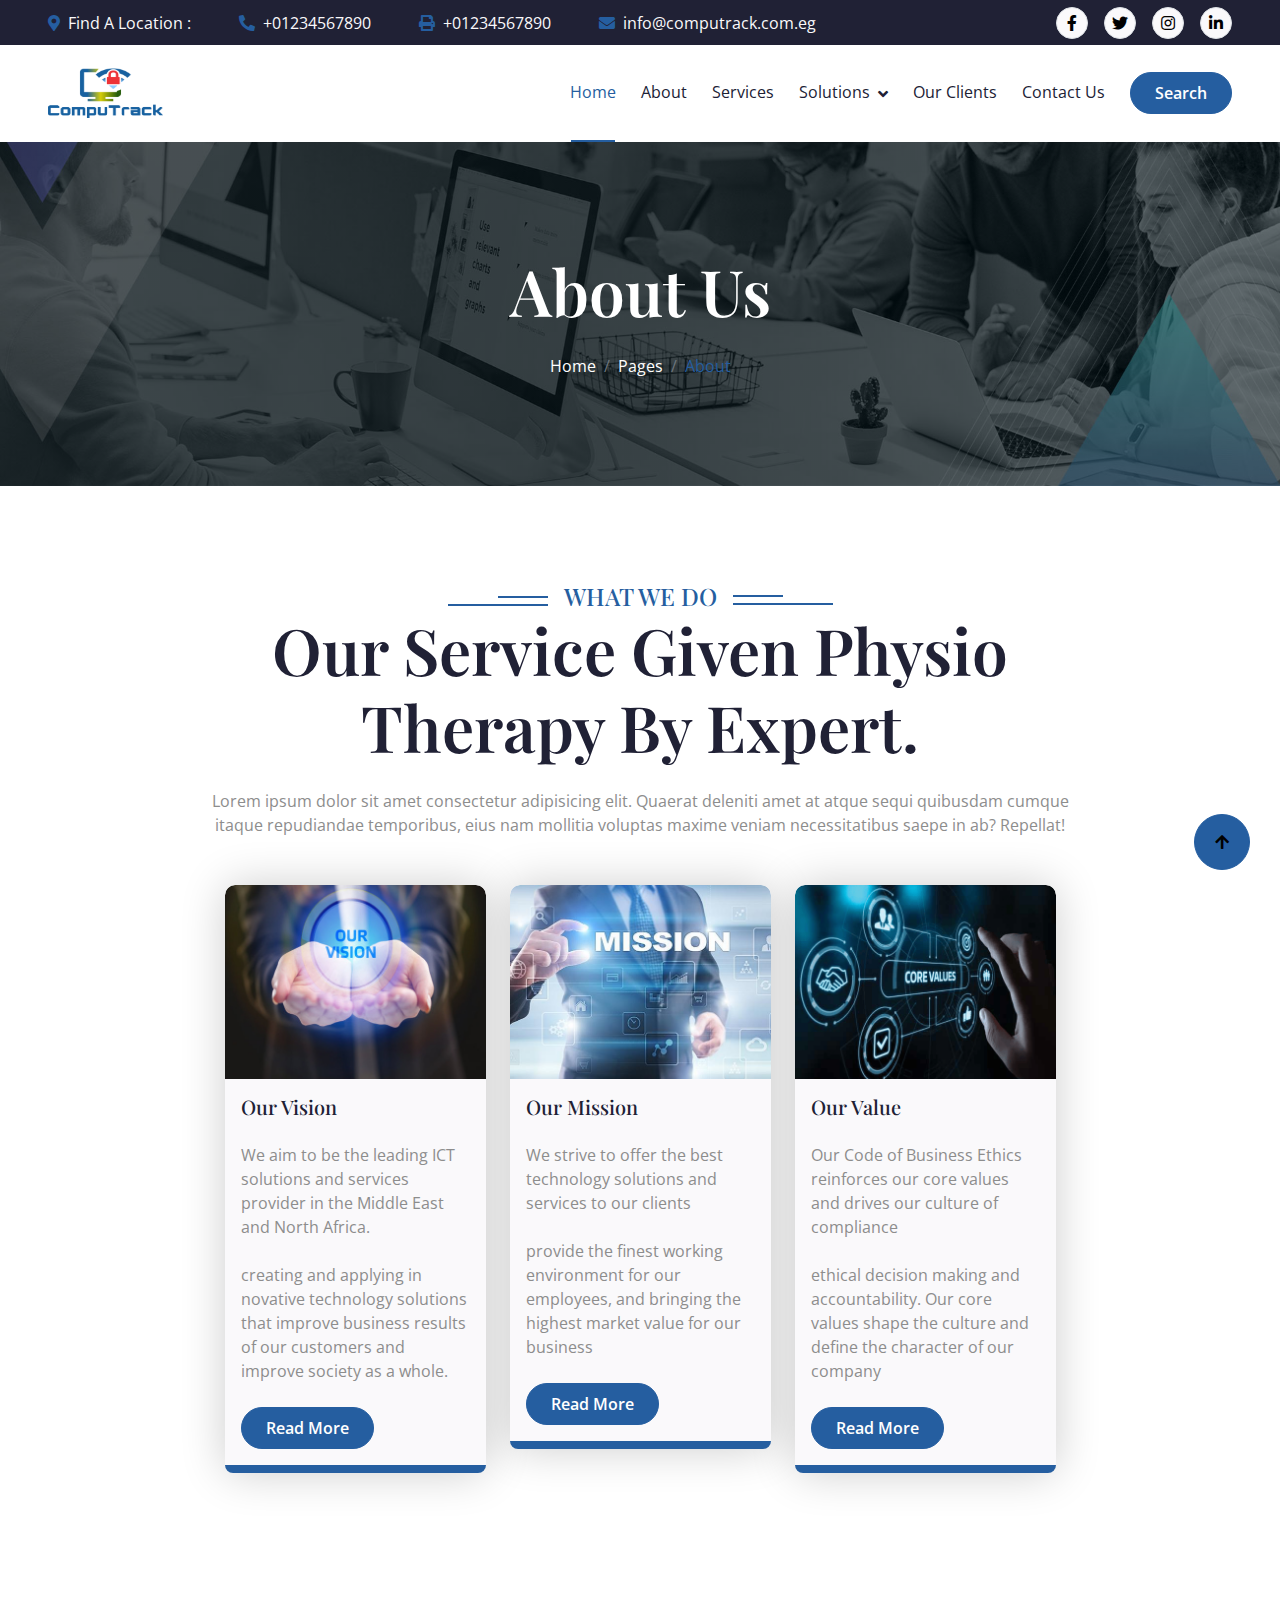
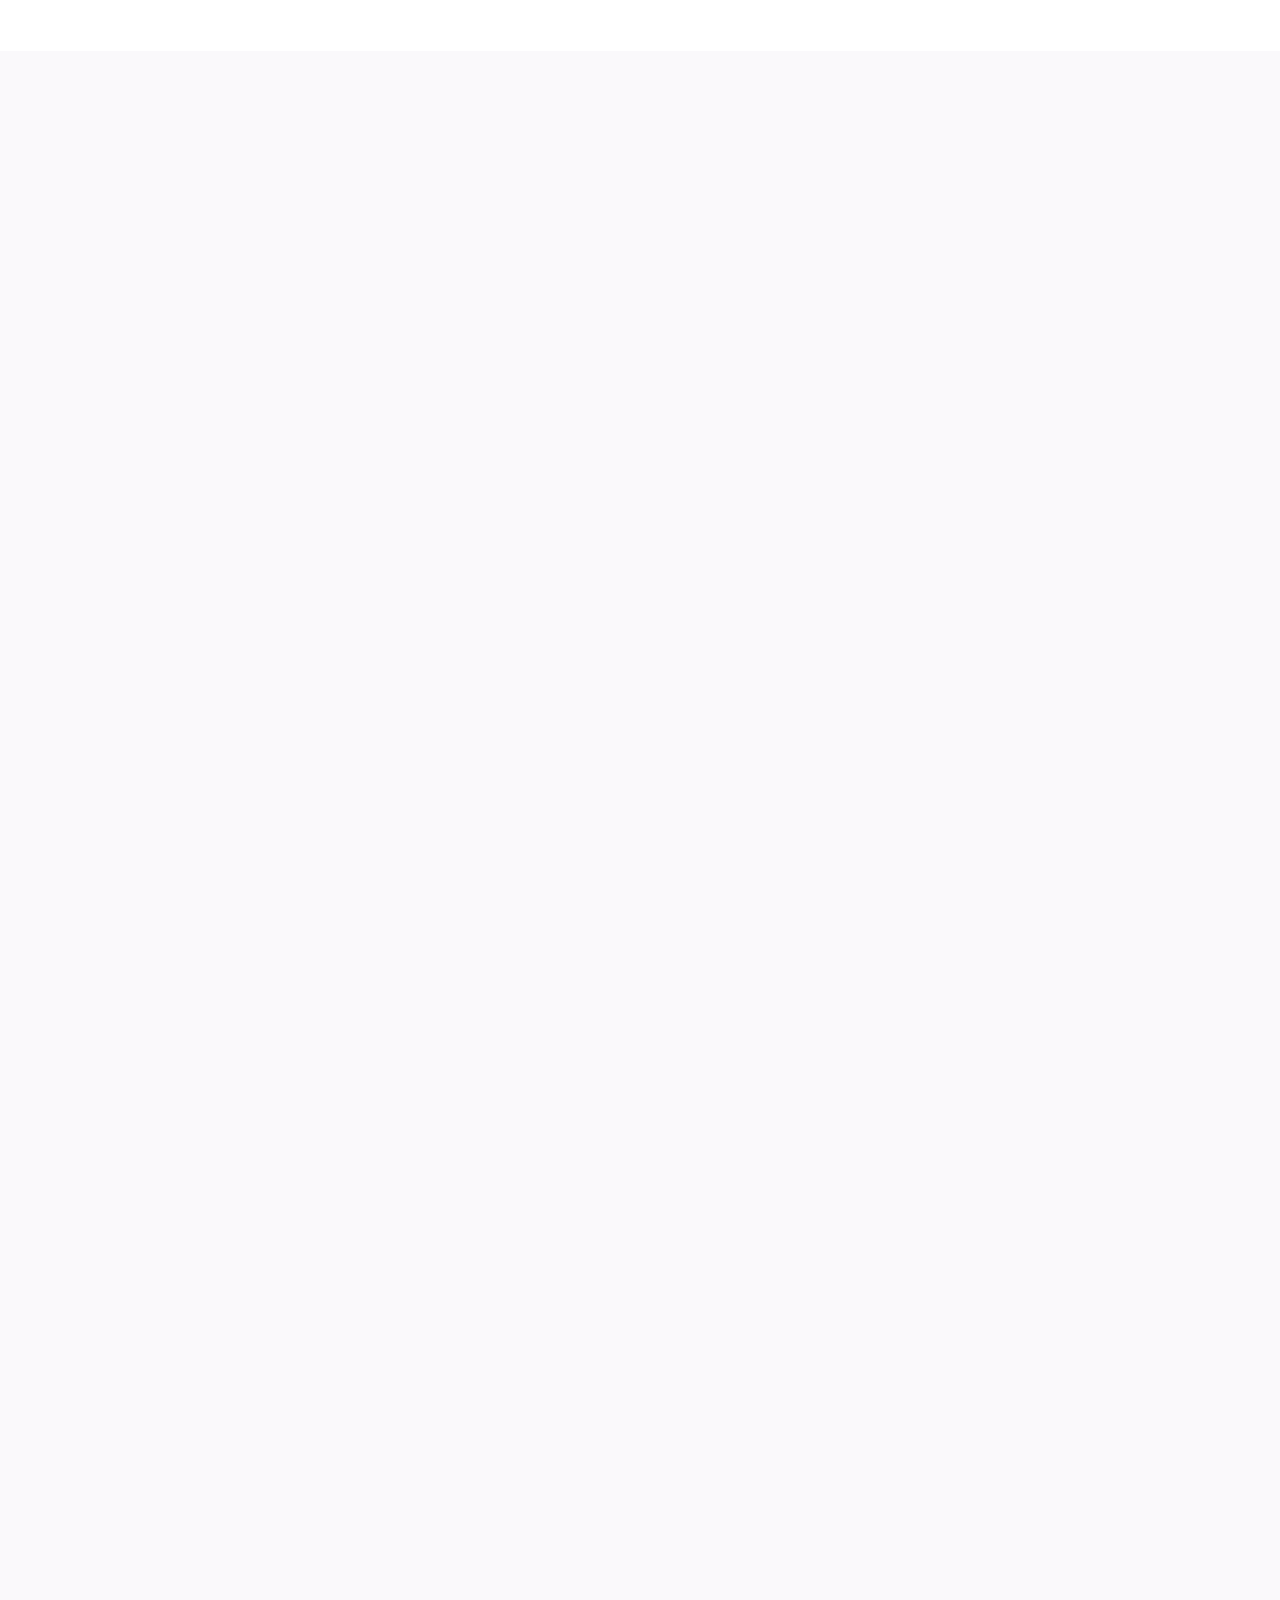
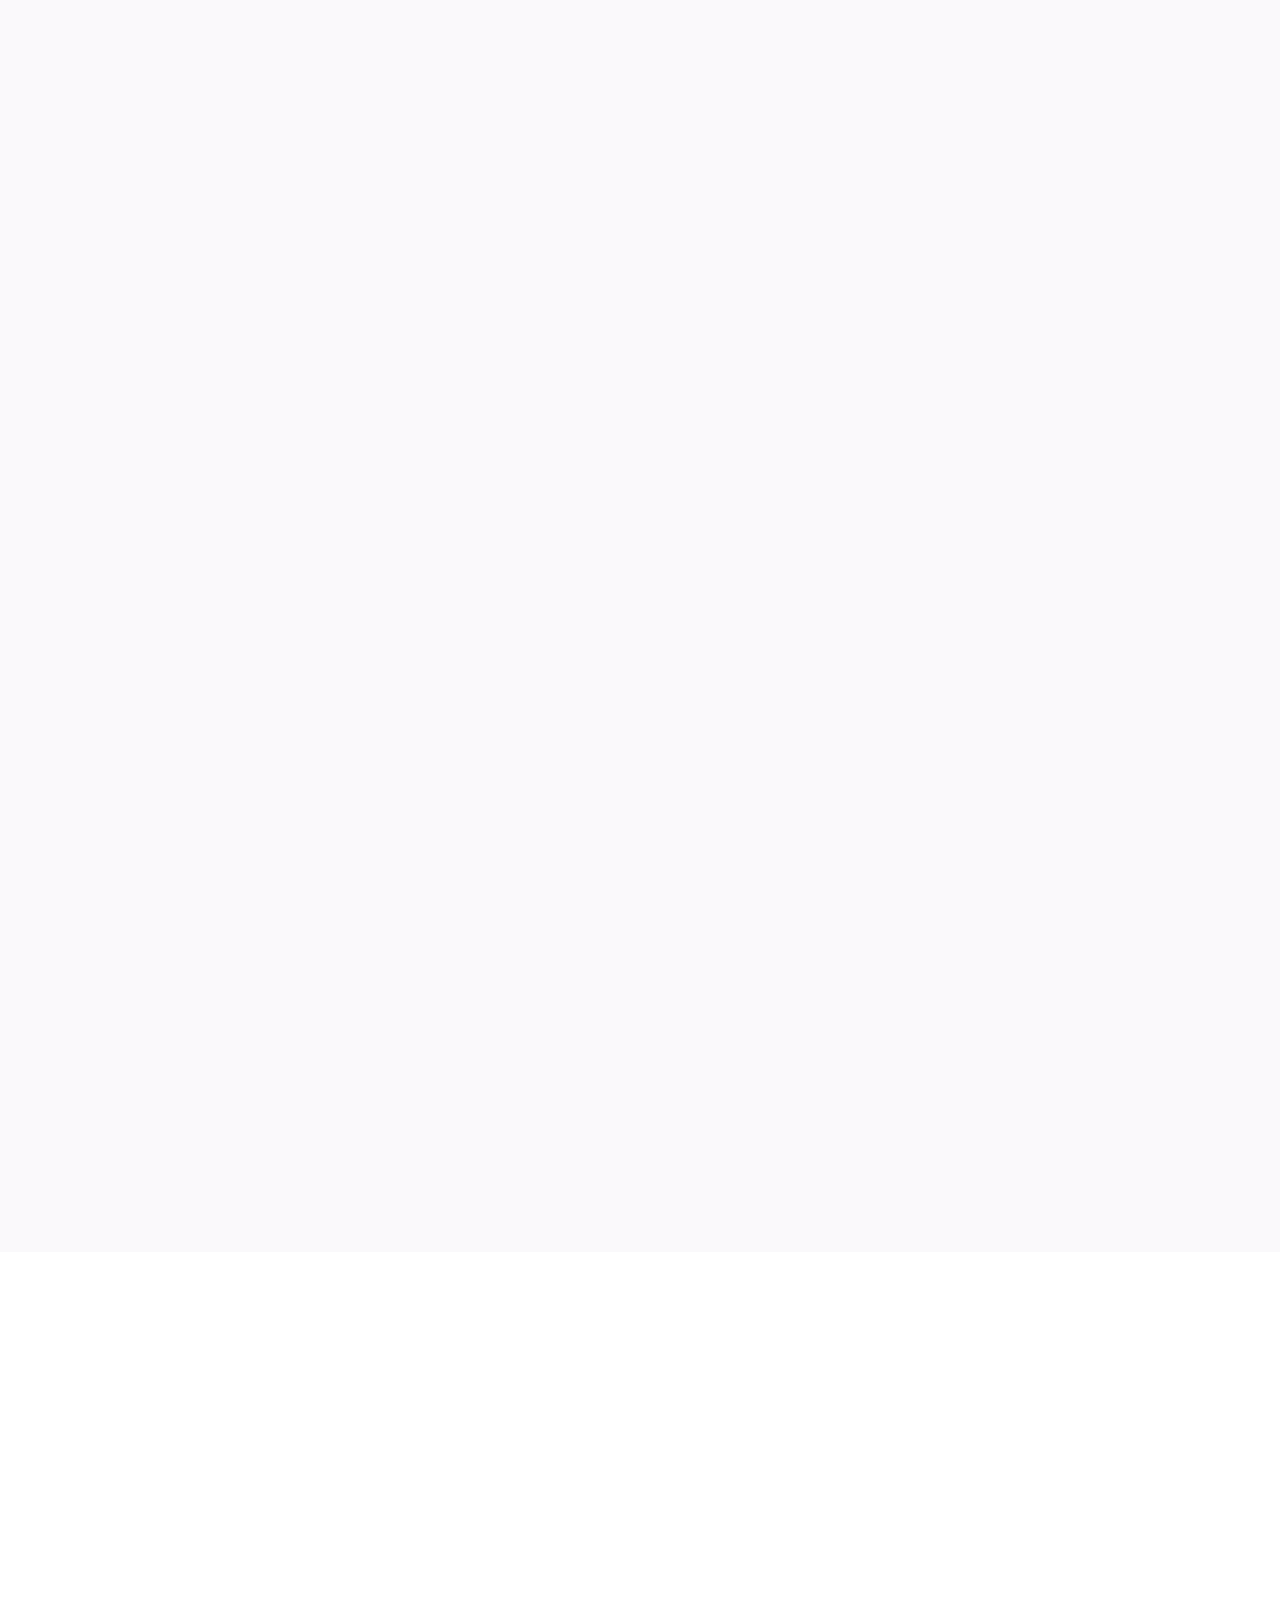
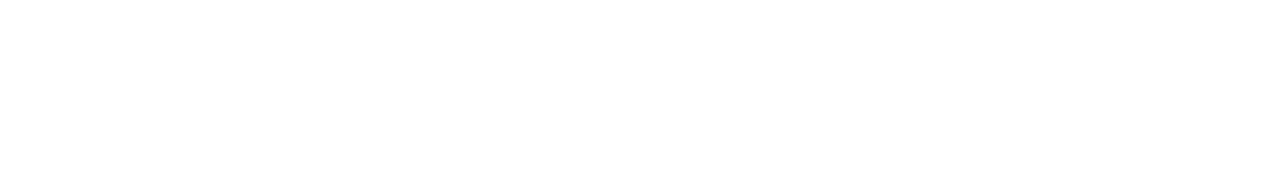
<file: about.html>
<!DOCTYPE html>
<html lang="en">

    <head>
        <meta charset="utf-8">
        <title>Terapia - Physical Therapy Website Template</title>
        <meta content="width=device-width, initial-scale=1.0" name="viewport">
        <meta content="" name="keywords">
        <meta content="" name="description">

        <!-- Google Web Fonts -->
        <link rel="preconnect" href="https://fonts.googleapis.com">
        <link rel="preconnect" href="https://fonts.gstatic.com" crossorigin>
        <link href="https://fonts.googleapis.com/css2?family=Open+Sans:wght@400;500;600&family=Playfair+Display:wght@400;500;600&display=swap" rel="stylesheet"> 

        <!-- Icon Font Stylesheet -->
        <link rel="stylesheet" href="https://use.fontawesome.com/releases/v5.15.4/css/all.css"/>
        <link href="https://cdn.jsdelivr.net/npm/bootstrap-icons@1.4.1/font/bootstrap-icons.css" rel="stylesheet">

        <!-- Libraries Stylesheet -->
        <link href="lib/animate/animate.min.css" rel="stylesheet">
        <link href="lib/owlcarousel/assets/owl.carousel.min.css" rel="stylesheet">


        <!-- Customized Bootstrap Stylesheet -->
        <link href="css/bootstrap.min.css" rel="stylesheet">

        <!-- Template Stylesheet -->
        <link href="css/style.css" rel="stylesheet">
    </head>

    <body>

          <!-- Topbar Start -->
          <div class="container-fluid bg-dark px-5 d-none d-lg-block">
            <div class="row gx-0 align-items-center" style="height: 45px;">
                <div class="col-lg-8 text-center text-lg-start mb-lg-0">
                    <div class="d-flex flex-wrap">
                        <a href="#" class="text-light me-5"><i class="fas fa-map-marker-alt text-primary me-2"></i>Find A Location : </a>
                        <a href="#" class="text-light me-5"><i class="fas fa-phone-alt text-primary me-2"></i>+01234567890</a>
                        <a href="#" class="text-light me-5"><i class="fas fa-print text-primary me-2"></i>+01234567890</a>
                        
                        <a href="#" class="text-light me-0"><i class="fas fa-envelope text-primary me-2"></i>info@computrack.com.eg</a>
                    </div>
                </div>
                <div class="col-lg-4 text-center text-lg-end">
                    <div class="d-flex align-items-center justify-content-end">
                        <a href="#" class="btn btn-light btn-square border rounded-circle nav-fill me-3"><i class="fab fa-facebook-f"></i></a>
                        <a href="#" class="btn btn-light btn-square border rounded-circle nav-fill me-3"><i class="fab fa-twitter"></i></a>
                        <a href="#" class="btn btn-light btn-square border rounded-circle nav-fill me-3"><i class="fab fa-instagram"></i></a>
                        <a href="#" class="btn btn-light btn-square border rounded-circle nav-fill me-0"><i class="fab fa-linkedin-in"></i></a>
                    </div>
                </div>
            </div>
        </div>
        <!-- Topbar End -->


        <!-- Navbar & Hero Start -->
        <div class="container-fluid position-relative p-0">
            <nav class="navbar navbar-expand-lg navbar-light bg-white px-4 px-lg-5 py-3 py-lg-0">
                <a href="index.html" class="navbar-brand p-0">
                    <!-- <h1 class="text-primary m-0"><i class="fas fa-star-of-life me-3"></i></h1> -->
                    <img src="img/computrack LOGO_PNG.png" width="120%" height="80px" alt="Logo">
                </a>
                <button class="navbar-toggler" type="button" data-bs-toggle="collapse" data-bs-target="#navbarCollapse">
                    <span class="fa fa-bars"></span>
                </button>
                <div class="collapse navbar-collapse" id="navbarCollapse">
                    <div class="navbar-nav ms-auto py-0">
                        <a href="index.html" class="nav-item nav-link active">Home</a>
                        <a href="about.html" class="nav-item nav-link">About</a>
                        <a href="feature.html" class="nav-item nav-link">Services</a>
                        <div class="nav-item dropdown">
                            <a href="#" class="nav-link dropdown-toggle" data-bs-toggle="dropdown">Solutions</a>
                            <div class="dropdown-menu m-0">
                                <a href="appointment.html" class="dropdown-item">Appointment</a>
                                <a href="feature.html" class="dropdown-item">Features</a>
                                <a href="blog.html" class="dropdown-item">Our Blog</a>
                                <a href="team.html" class="dropdown-item">Our Team</a>
                                <a href="testimonial.html" class="dropdown-item">Testimonial</a>
                                <a href="404.html" class="dropdown-item">404 Page</a>
                            </div>
                        </div>
                        <a href="team.html" class="nav-item nav-link">Our Clients </a>

                        <a href="contact.html" class="nav-item nav-link">Contact Us</a>
                    </div>
                    <a href="#" class="btn btn-primary rounded-pill text-white py-2 px-4 flex-wrap flex-sm-shrink-0">Search</a>
                </div>
            </nav>


          
        </div>
        <!-- Navbar & Hero End -->



        <!-- Header Start -->
        <div class="container-fluid bg-breadcrumb">
            <div class="container text-center py-5" style="max-width: 900px;">
                <h3 class="text-white display-3 mb-4 wow fadeInDown" data-wow-delay="0.1s">About Us</h1>
                <ol class="breadcrumb justify-content-center mb-0 wow fadeInDown" data-wow-delay="0.3s">
                    <li class="breadcrumb-item"><a href="index.html">Home</a></li>
                    <li class="breadcrumb-item"><a href="#">Pages</a></li>
                    <li class="breadcrumb-item active text-primary">About</li>
                </ol>    
            </div>
        </div>
        <!-- Header End -->

    <!-- Services Start -->
    <div class="container-fluid service py-5">
        <div class="container py-5">
            <div class="section-title mb-5 wow fadeInUp" data-wow-delay="0.2s">
                <div class="sub-style">
                    <h4 class="sub-title px-3 mb-0">What We Do</h4>
                </div>
                <h1 class="display-3 mb-4">Our Service Given Physio Therapy By Expert.</h1>
                <p class="mb-0">Lorem ipsum dolor sit amet consectetur adipisicing elit. Quaerat deleniti amet at atque sequi quibusdam cumque itaque repudiandae temporibus, eius nam mollitia voluptas maxime veniam necessitatibus saepe in ab? Repellat!</p>
            </div>
            <div class="row g-4 justify-content-center">
                <div class="col-md-6 col-lg-4 col-xl-3 wow fadeInUp" data-wow-delay="0.1s">
                    <div class="service-item rounded">
                       <div class="service-img rounded-top">
                            <img src="img/vission.jpg" class="img-fluid rounded-top w-100" alt="">
                       </div>
                        <div class="service-content rounded-bottom bg-light p-3">
                            <div class="service-content-inner">
                                <h5 class="mb-4">Our Vision</h5>
                                <p class="mb-4">We aim to be the leading ICT solutions and services provider in the Middle East and North Africa.</p>
                                <p class="mb-4">creating and applying in​​​novative technology solutions that improve business results of our customers and improve society as a whole.</p>
                                <a href="#" class="btn btn-primary rounded-pill text-white py-2 px-4 mb-2">Read More</a>
                            </div>
                        </div>
                    </div>
                </div>
                <div class="col-md-6 col-lg-4 col-xl-3 wow fadeInUp" data-wow-delay="0.3s">
                    <div class="service-item rounded">
                       <div class="service-img rounded-top">
                            <img src="img/mission-Compressed.jpg" class="img-fluid rounded-top w-100" alt="">
                       </div>
                        <div class="service-content rounded-bottom bg-light p-3">
                            <div class="service-content-inner">
                                <h5 class="mb-4">Our Mission</h5>
                                <p class="mb-4">We strive to offer the  best technology solutions and services to our clients</p>
                                <p class="mb-4">provide the finest working environment for our employees, and bringing the highest market value for our business</p>

                                <a href="#" class="btn btn-primary rounded-pill text-white py-2 px-4 mb-2">Read More</a>
                            </div>
                        </div>
                    </div>
                </div>
                <div class="col-md-6 col-lg-4 col-xl-3 wow fadeInUp" data-wow-delay="0.5s">
                    <div class="service-item rounded">
                       <div class="service-img rounded-top">
                            <img src="img/value.png" class="img-fluid rounded-top w-100" alt="">
                       </div>
                        <div class="service-content rounded-bottom bg-light p-3">
                            <div class="service-content-inner">
                                <h5 class="mb-4">Our Value</h5>
                                <p class="mb-4">Our Code of Business Ethics reinforces our core values and drives our culture of compliance</p>
                                <p class="mb-4">ethical decision making and accountability. Our core values shape the culture and define the character of our company</p>
                                <!-- <p class="mb-4">They guide how we behave and make decision​s. Everyone at Computrack has a role in protecting our company</p> -->
                                <!-- <p class="mb-4">our reputation and our brand. We must ensure that we have the best tools and resources to practice ethical decision making with clear accountability</p> -->

                                <a href="#" class="btn btn-primary rounded-pill text-white py-2 px-4 mb-2">Read More</a>
                            </div>
                        </div>
                    </div>
                </div>
               
                <div class="col-12 text-center wow fadeInUp" data-wow-delay="0.2s">
                    <a class="btn btn-primary rounded-pill text-white py-3 px-5" href="#">Services More</a>
                </div>
            </div>
        </div>
    </div>
    <!-- Services End -->
        <!-- About Start -->
        <div class="container-fluid about bg-light py-5">
            <div class="container py-5">
                <div class="row g-5 align-items-center">
                    <div class="col-lg-5 wow fadeInLeft" data-wow-delay="0.2s">
                        <div class="about-img pb-5 ps-5">
                            <img src="img/AboutUsImg-04.jpg" class="img-fluid rounded w-100" style="object-fit: cover;height: 500px;" alt="Image">
                            <div class="about-img-inner">
                                <img src="img/computrack LOGO_PNG1 (1).png" class="img-fluid rounded-circle " alt="Image">
                            </div>
                            <div class="about-experience">15 years experience</div>
                        </div>
                    </div>
                    <div class="col-lg-7 wow fadeInRight" data-wow-delay="0.4s">
                        <div class="section-title text-start mb-5">
                            <h4 class="sub-title pe-3 mb-0">About Us</h4>
                            <h1 class="display-3 mb-4">We are Ready to Help Improve Your Treatment.</h1>
                            <p class="mb-4">Founded in 2010, Computrack for Information Technology is focusing on providing the Egyptian market, with the state-of-the-art emerging technologies.</p>
                            <div class="mb-4">
                                <p class="text-secondary"><i class="fa fa-check text-primary me-2"></i>We help our customers streamlining & monitoring their operations, managing their resources, taking better decisions through the efficient use of technology. ​​​</p>
                                <p class="text-secondary"><i class="fa fa-check text-primary me-2"></i> we design and deploy end-to-end solutions and manage successfully turnkey ICT projects.</p>
                                <p class="text-secondary"><i class="fa fa-check text-primary me-2"></i>We align our growth objectives with our customers, our employees and the community at large.</p>
                            </div>
                            <a href="#" class="btn btn-primary rounded-pill text-white py-3 px-5">Discover More</a>
                        </div>
                    </div>
                </div>
            </div>
        </div>
        <!-- About End -->


        <div class="container-fluid about bg-light py-5">
    <div class="container py-5">

        <div class="row g-5 align-items-center">
            <!-- Text Section First -->
            <div class="col-lg-7 wow fadeInLeft" data-wow-delay="0.2s">
                <div class="section-title text-start mb-5">
                    <h4 class="sub-title pe-3 mb-0">OUR VISION</h4>
                    <h1 class="display-3 mb-4">We are Ready to Help Improve Your Treatment.</h1>
                    <!-- <p class="mb-4">Lorem ipsum dolor sit amet consectetur adipisicing elit. Quaerat deleniti amet at atque sequi quibusdam cumque itaque repudiandae temporibus, eius nam mollitia voluptas maxime veniam necessitatibus saepe in ab? Repellat!</p> -->
                    <div class="mb-4">
                        <p class="text-secondary"><i class="fa fa-check text-primary me-2"></i> We aim to be the leading ICT solutions and services provider in the Middle East and North Africa</p>
                        <p class="text-secondary"><i class="fa fa-check text-primary me-2"></i> creating and applying in​​​novative technology solutions that improve business results of our customers and improve society as a whole.</p>
                        <!-- <p class="text-secondary"><i class="fa fa-check text-primary me-2"></i> Velit esse cillum dolore eu fugiat nulla pariatur.</p> -->
                    </div>
                    <a href="#" class="btn btn-primary rounded-pill text-white py-3 px-5">Discover More</a>
                </div>
            </div>

            <!-- Image Section Second -->
            <div class="col-lg-5 wow fadeInRight" data-wow-delay="0.4s">
                <div class="about-img pb-5 ">
                    <img src="img/vission.jpg" class="img-fluid rounded w-100" style="object-fit: cover;" alt="Image">
                    <div class="about-img-inner">
                        <!-- <img src="img/about-2.jpg" class="img-fluid rounded-circle w-100 h-100" alt="Image"> -->
                    </div>
                    <!-- <div class="about-experience">15 years experience</div> -->
                </div>
            </div>
        </div>
        <div class="row g-5 align-items-center">
            <div class="col-lg-5 wow fadeInLeft" data-wow-delay="0.2s">
                <div class="about-img pb-5 ">
                    <img src="img/mission-Compressed.jpg" class="img-fluid rounded w-100" style="object-fit: cover;" alt="Image">
                    <div class="about-img-inner">
                        <!-- <img src="img/about-2.jpg" class="img-fluid rounded-circle w-100 h-100" alt="Image"> -->
                    </div>
                    <!-- <div class="about-experience">15 years experience</div> -->
                </div>
            </div>
            <div class="col-lg-7 wow fadeInRight" data-wow-delay="0.4s">
                <div class="section-title text-start mb-5">
                    <h4 class="sub-title pe-3 mb-0">OUR MISSION</h4>
                    <h1 class="display-3 mb-4">We are Ready to Help Improve Your Treatment.</h1>
                    <!-- <p class="mb-4">Lorem ipsum dolor sit amet consectetur adipisicing elit. Quaerat deleniti amet at atque sequi quibusdam cumque itaque repudiandae temporibus, eius nam mollitia voluptas maxime veniam necessitatibus saepe in ab? Repellat!</p> -->
                    <div class="mb-4">
                        <p class="text-secondary"><i class="fa fa-check text-primary me-2"></i> We strive to offer the best technology solutions and services to our clients, provide the finest working environment for our employees.</p>
                        <p class="text-secondary"><i class="fa fa-check text-primary me-2"></i> and bringing the highest market value for our business.</p>
                        <!-- <p class="text-secondary"><i class="fa fa-check text-primary me-2"></i> Velit esse cillum dolore eu fugiat nulla pariatur.</p> -->
                    </div>
                    <a href="#" class="btn btn-primary rounded-pill text-white py-3 px-5">Discover More</a>
                </div>
            </div>
        </div>
        <div class="row g-5 align-items-center">
            <!-- Text Section First -->
            <div class="col-lg-7 wow fadeInLeft" data-wow-delay="0.2s">
                <div class="section-title text-start mb-5">
                    <h4 class="sub-title pe-3 mb-0">OUR VALUE</h4>
                    <h1 class="display-3 mb-4">We are Ready to Help Improve Your Treatment.</h1>
                    <!-- <p class="mb-4">Lorem ipsum dolor sit amet consectetur adipisicing elit. Quaerat deleniti amet at atque sequi quibusdam cumque itaque repudiandae temporibus, eius nam mollitia voluptas maxime veniam necessitatibus saepe in ab? Repellat!</p> -->
                    <div class="mb-4">
                        <p class="text-secondary"><i class="fa fa-check text-primary me-2"></i> Our Code of Business Ethics reinforces our core values and drives our culture of compliance.</p>
                        <p class="text-secondary"><i class="fa fa-check text-primary me-2"></i>ethical decision making and accountability.</p>
                        <p class="text-secondary"><i class="fa fa-check text-primary me-2"></i> Our core values shape the culture and define the character of our company</p>
                        <p class="text-secondary"><i class="fa fa-check text-primary me-2"></i> They guide how we behave and make decision​s. </p>
                        <p class="text-secondary"><i class="fa fa-check text-primary me-2"></i> Everyone at Computrack has a role in protecting our company.</p>
                        <p class="text-secondary"><i class="fa fa-check text-primary me-2"></i> our reputation and our brand.</p>
                        <p class="text-secondary"><i class="fa fa-check text-primary me-2"></i> We must ensure that we have the best tools and resources to practice ethical decision making .</p>

                    </div>
                    <a href="#" class="btn btn-primary rounded-pill text-white py-3 px-5">Discover More</a>
                </div>
            </div>

            <!-- Image Section Second -->
            <div class="col-lg-5 wow fadeInRight" data-wow-delay="0.4s">
                <div class="about-img pb-5 ">
                    <img src="img/value.png" class="img-fluid rounded w-100" style="object-fit: cover;" alt="Image">
                    <div class="about-img-inner">
                        <!-- <img src="img/about-2.jpg" class="img-fluid rounded-circle w-100 h-100" alt="Image"> -->
                    </div>
                    <!-- <div class="about-experience">15 years experience</div> -->
                </div>
            </div>
        </div>
    </div>
</div>
<!-- About End -->



        <!-- Team Start -->
       
        <!-- Team End -->


        <!-- Feature Start -->
    
        <!-- Feature End -->


     <!-- Footer Start -->
     <div class="container-fluid footer py-2 wow fadeIn" data-wow-delay="0.2s">
        <div class="container-fluid px-5 py-5">
            <div class="row g-8 px-5">
                <div class="col-md-6 col-lg-6 col-xl-4">
                    <div class="footer-item d-flex flex-column">
                        <h4 class="text-white mb-4"><img width="50%" height="80px" src="img/computrack LOGO_PNG.png" alt=""></h4>
                        <p>Lorem ipsum dolor sit amet consectetur adipisicing elit. Delectus dolorem impedit eos autem dolores laudantium quia, qui similique
                        </p>
                        <div class="d-flex align-items-center">
                            <i class="fas fa-share fa-2x text-white me-2"></i>
                            <a class="btn-square btn btn-primary text-white rounded-circle mx-1" href=""><i class="fab fa-facebook-f"></i></a>
                            <a class="btn-square btn btn-primary text-white rounded-circle mx-1" href=""><i class="fab fa-twitter"></i></a>
                            <a class="btn-square btn btn-primary text-white rounded-circle mx-1" href=""><i class="fab fa-instagram"></i></a>
                            <a class="btn-square btn btn-primary text-white rounded-circle mx-1" href=""><i class="fab fa-linkedin-in"></i></a>
                        </div>
                    </div>
                </div>
                <div class="col-md-6 col-lg-6 col-xl-2">
                    <div class="footer-item d-flex flex-column">
                        <h4 class="mb-4 text-white">Quick Links</h4>
                        <a href=""><i class="fas fa-angle-right me-2"></i> About Us</a>
                        <a href=""><i class="fas fa-angle-right me-2"></i> Contact Us</a>
                        <a href=""><i class="fas fa-angle-right me-2"></i> Our Services</a>
                        <a href=""><i class="fas fa-angle-right me-2"></i> Our Clients</a>
                        <a href=""><i class="fas fa-angle-right me-2"></i> Privacy Policy</a>
                        <a href=""><i class="fas fa-angle-right me-2"></i> Terms & Conditions</a>
                    </div>
                </div>
                <div class="col-md-6 col-lg-6 col-xl-2">
                    <div class="footer-item d-flex flex-column">
                        <h4 class="mb-4 text-white"> Services</h4>
                        <a href=""><i class="fas fa-angle-right me-2 "></i> All Services</a>
                        <a href=""><i class="fas fa-angle-right me-2"></i> Consulting Services</a>
                        <a href=""><i class="fas fa-angle-right me-2"></i> Outsourcing Services</a>
                        <a href=""><i class="fas fa-angle-right me-2"></i> Professional Services                            </a>
                        <a href=""><i class="fas fa-angle-right me-2"></i> support Services                            </a>
                    </div>
                </div>
                <div class="col-md-6 col-lg-6 col-xl-4">
                    <div class="footer-item d-flex flex-column">
                        <h4 class="mb-4 text-white">Contact Info</h4>
                        <a href=""><i class="fa fa-map-marker-alt me-2"></i> 10 Geziret Al Arab Street - Mohandessin - Giza</a>
                        <a href=""><i class="fas fa-envelope me-2"></i> info@computrack.com.eg</a>
                        <!-- <a href=""><i class="fas fa-envelope me-2"></i> info@example.com</a> -->
                        <a href=""><i class="fas fa-phone me-2"></i>  0237618931 </a>
                        <a href="" class="mb-3"><i class="fas fa-print me-2"></i> +0237618951</a>
                    </div>
                </div>
            </div>
            <div class="row g-4 align-items-center pt-5 px-5">
                <div class="col-md-6 text-center text-md-start mb-md-0">
                    <span class="text-white"><a href="#"><i class="fas fa-copyright text-light me-2"></i>Your Site Name</a>, All right reserved.</span>
                </div>
                <div class="col-md-6 text-center text-md-end text-white">
                    <!--/*** This template is free as long as you keep the below author’s credit link/attribution link/backlink. ***/-->
                    <!--/*** If you'd like to use the template without the below author’s credit link/attribution link/backlink, ***/-->
                    <!--/*** you can purchase the Credit Removal License from "https://htmlcodex.com/credit-removal". ***/-->
                    Designed By <a class="border-bottom" href="#"></a> Distributed By <a class="border-bottom" href="#"></a>
                </div>
            </div>
        </div>
    </div>
    <!-- Footer End -->
    
    <!-- Copyright Start -->
    
    <!-- Copyright End -->

    <!-- Back to Top -->
    <a href="#" class="btn btn-primary btn-lg-square back-to-top"><i class="fa fa-arrow-up"></i></a>   

        
        <!-- JavaScript Libraries -->
        <script src="https://ajax.googleapis.com/ajax/libs/jquery/3.6.4/jquery.min.js"></script>
        <script src="https://cdn.jsdelivr.net/npm/bootstrap@5.0.0/dist/js/bootstrap.bundle.min.js"></script>
        <script src="lib/wow/wow.min.js"></script>
        <script src="lib/easing/easing.min.js"></script>
        <script src="lib/waypoints/waypoints.min.js"></script>
        <script src="lib/owlcarousel/owl.carousel.min.js"></script>
        

        <!-- Template Javascript -->
        <script src="js/main.js"></script>
        
    </body>

</html>
</file>
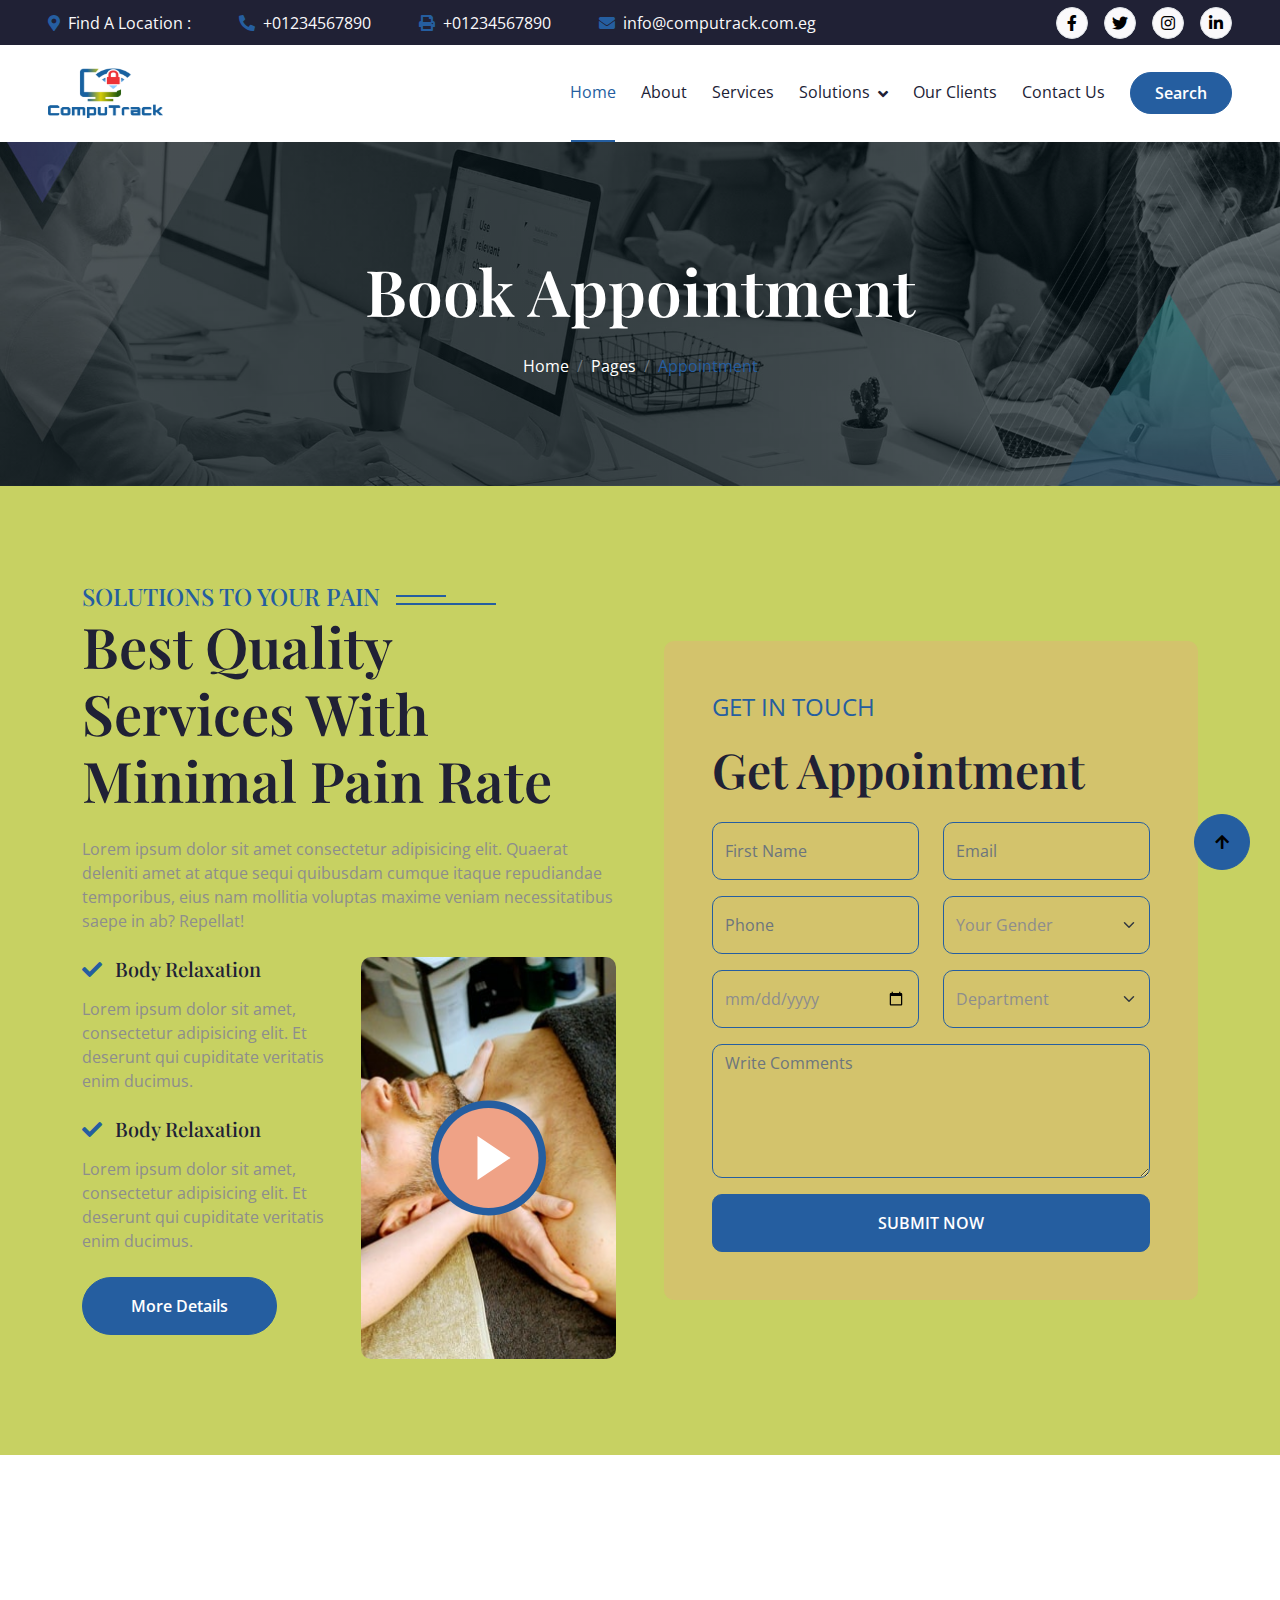
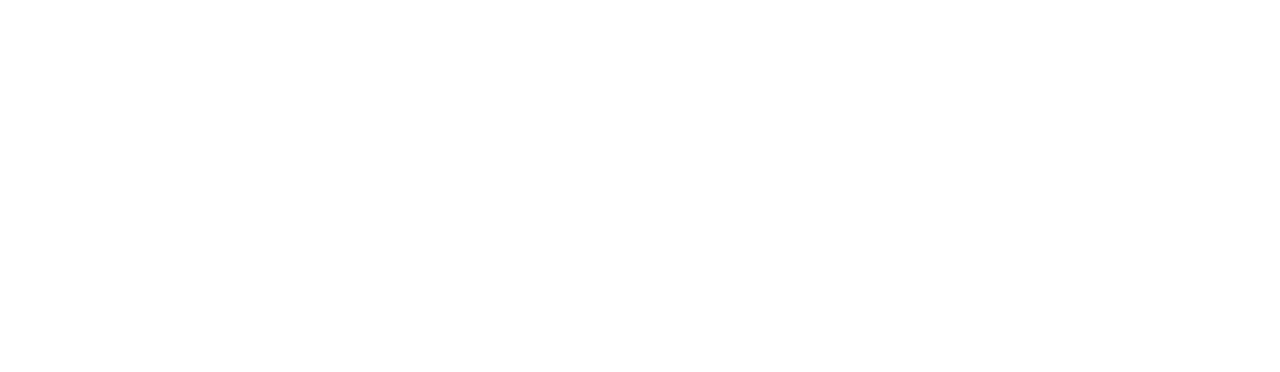
<file: appointment.html>
<!DOCTYPE html>
<html lang="en">

    <head>
        <meta charset="utf-8">
        <title>Terapia - Physical Therapy Website Template</title>
        <meta content="width=device-width, initial-scale=1.0" name="viewport">
        <meta content="" name="keywords">
        <meta content="" name="description">

        <!-- Google Web Fonts -->
        <link rel="preconnect" href="https://fonts.googleapis.com">
        <link rel="preconnect" href="https://fonts.gstatic.com" crossorigin>
        <link href="https://fonts.googleapis.com/css2?family=Open+Sans:wght@400;500;600&family=Playfair+Display:wght@400;500;600&display=swap" rel="stylesheet"> 

        <!-- Icon Font Stylesheet -->
        <link rel="stylesheet" href="https://use.fontawesome.com/releases/v5.15.4/css/all.css"/>
        <link href="https://cdn.jsdelivr.net/npm/bootstrap-icons@1.4.1/font/bootstrap-icons.css" rel="stylesheet">

        <!-- Libraries Stylesheet -->
        <link href="lib/animate/animate.min.css" rel="stylesheet">
        <link href="lib/owlcarousel/assets/owl.carousel.min.css" rel="stylesheet">


        <!-- Customized Bootstrap Stylesheet -->
        <link href="css/bootstrap.min.css" rel="stylesheet">

        <!-- Template Stylesheet -->
        <link href="css/style.css" rel="stylesheet">
    </head>

    <body>

       <!-- Topbar Start -->
       <div class="container-fluid bg-dark px-5 d-none d-lg-block">
        <div class="row gx-0 align-items-center" style="height: 45px;">
            <div class="col-lg-8 text-center text-lg-start mb-lg-0">
                <div class="d-flex flex-wrap">
                    <a href="#" class="text-light me-5"><i class="fas fa-map-marker-alt text-primary me-2"></i>Find A Location : </a>
                    <a href="#" class="text-light me-5"><i class="fas fa-phone-alt text-primary me-2"></i>+01234567890</a>
                    <a href="#" class="text-light me-5"><i class="fas fa-print text-primary me-2"></i>+01234567890</a>
                    
                    <a href="#" class="text-light me-0"><i class="fas fa-envelope text-primary me-2"></i>info@computrack.com.eg</a>
                </div>
            </div>
            <div class="col-lg-4 text-center text-lg-end">
                <div class="d-flex align-items-center justify-content-end">
                    <a href="#" class="btn btn-light btn-square border rounded-circle nav-fill me-3"><i class="fab fa-facebook-f"></i></a>
                    <a href="#" class="btn btn-light btn-square border rounded-circle nav-fill me-3"><i class="fab fa-twitter"></i></a>
                    <a href="#" class="btn btn-light btn-square border rounded-circle nav-fill me-3"><i class="fab fa-instagram"></i></a>
                    <a href="#" class="btn btn-light btn-square border rounded-circle nav-fill me-0"><i class="fab fa-linkedin-in"></i></a>
                </div>
            </div>
        </div>
    </div>
    <!-- Topbar End -->


    <!-- Navbar & Hero Start -->
    <div class="container-fluid position-relative p-0">
        <nav class="navbar navbar-expand-lg navbar-light bg-white px-4 px-lg-5 py-3 py-lg-0">
            <a href="index.html" class="navbar-brand p-0">
                <!-- <h1 class="text-primary m-0"><i class="fas fa-star-of-life me-3"></i></h1> -->
                <img src="img/computrack LOGO_PNG.png" width="120%" height="80px" alt="Logo">
            </a>
            <button class="navbar-toggler" type="button" data-bs-toggle="collapse" data-bs-target="#navbarCollapse">
                <span class="fa fa-bars"></span>
            </button>
            <div class="collapse navbar-collapse" id="navbarCollapse">
                <div class="navbar-nav ms-auto py-0">
                    <a href="index.html" class="nav-item nav-link active">Home</a>
                    <a href="about.html" class="nav-item nav-link">About</a>
                    <a href="feature.html" class="nav-item nav-link">Services</a>
                    <div class="nav-item dropdown">
                        <a href="#" class="nav-link dropdown-toggle" data-bs-toggle="dropdown">Solutions</a>
                        <div class="dropdown-menu m-0">
                            <a href="appointment.html" class="dropdown-item">Appointment</a>
                            <a href="feature.html" class="dropdown-item">Features</a>
                            <a href="blog.html" class="dropdown-item">Our Blog</a>
                            <a href="team.html" class="dropdown-item">Our Team</a>
                            <a href="testimonial.html" class="dropdown-item">Testimonial</a>
                            <a href="404.html" class="dropdown-item">404 Page</a>
                        </div>
                    </div>
                    <a href="team.html" class="nav-item nav-link">Our Clients </a>

                    <a href="contact.html" class="nav-item nav-link">Contact Us</a>
                </div>
                <a href="#" class="btn btn-primary rounded-pill text-white py-2 px-4 flex-wrap flex-sm-shrink-0">Search</a>
            </div>
        </nav>


    
    </div>
    <!-- Navbar & Hero End -->

        <!-- Header Start -->
        <div class="container-fluid bg-breadcrumb">
            <div class="container text-center py-5" style="max-width: 900px;">
                <h3 class="text-white display-3 mb-4 wow fadeInDown" data-wow-delay="0.1s">Book Appointment</h1>
                <ol class="breadcrumb justify-content-center mb-0 wow fadeInDown" data-wow-delay="0.3s">
                    <li class="breadcrumb-item"><a href="index.html">Home</a></li>
                    <li class="breadcrumb-item"><a href="#">Pages</a></li>
                    <li class="breadcrumb-item active text-primary">Appointment</li>
                </ol>    
            </div>
        </div>
        <!-- Header End -->


        <!-- Book Appointment Start -->
        <div class="container-fluid appointment py-5">
            <div class="container py-5">
                <div class="row g-5 align-items-center">
                    <div class="col-lg-6 wow fadeInLeft" data-wow-delay="0.2">
                        <div class="section-title text-start">
                            <h4 class="sub-title pe-3 mb-0">Solutions To Your Pain</h4>
                            <h1 class="display-4 mb-4">Best Quality Services With Minimal Pain Rate</h1>
                            <p class="mb-4">Lorem ipsum dolor sit amet consectetur adipisicing elit. Quaerat deleniti amet at atque sequi quibusdam cumque itaque repudiandae temporibus, eius nam mollitia voluptas maxime veniam necessitatibus saepe in ab? Repellat!</p>
                            <div class="row g-4">
                                <div class="col-sm-6">
                                    <div class="d-flex flex-column h-100">
                                        <div class="mb-4">
                                            <h5 class="mb-3"><i class="fa fa-check text-primary me-2"></i> Body Relaxation</h5>
                                            <p class="mb-0">Lorem ipsum dolor sit amet, consectetur adipisicing elit. Et deserunt qui cupiditate veritatis enim ducimus.</p>
                                        </div>
                                        <div class="mb-4">
                                            <h5 class="mb-3"><i class="fa fa-check text-primary me-2"></i> Body Relaxation</h5>
                                            <p class="mb-0">Lorem ipsum dolor sit amet, consectetur adipisicing elit. Et deserunt qui cupiditate veritatis enim ducimus.</p>
                                        </div>
                                        <div class="text-start mb-4">
                                            <a href="#" class="btn btn-primary rounded-pill text-white py-3 px-5">More Details</a>
                                        </div>
                                    </div>
                                </div>
                                <div class="col-sm-6">
                                    <div class="video h-100">
                                        <img src="img/video-img.jpg" class="img-fluid rounded w-100 h-100" style="object-fit: cover;" alt="">
                                        <button type="button" class="btn btn-play" data-bs-toggle="modal" data-src="https://www.youtube.com/embed/DWRcNpR6Kdc" data-bs-target="#videoModal">
                                            <span></span>
                                        </button>
                                    </div>
                                </div>
                            </div>
                        </div>
                    </div>
                    <div class="col-lg-6 wow fadeInRight" data-wow-delay="0.4s">
                        <div class="appointment-form rounded p-5">
                            <p class="fs-4 text-uppercase text-primary">Get In Touch</p>
                            <h1 class="display-5 mb-4">Get Appointment</h1>
                            <form>
                                <div class="row gy-3 gx-4">
                                    <div class="col-xl-6">
                                        <input type="text" class="form-control py-3 border-primary bg-transparent text-white" placeholder="First Name">
                                    </div>
                                    <div class="col-xl-6">
                                        <input type="email" class="form-control py-3 border-primary bg-transparent text-white" placeholder="Email">
                                    </div>
                                    <div class="col-xl-6">
                                        <input type="phone" class="form-control py-3 border-primary bg-transparent" placeholder="Phone">
                                    </div>
                                    <div class="col-xl-6">
                                        <select class="form-select py-3 border-primary bg-transparent" aria-label="Default select example">
                                            <option selected>Your Gender</option>
                                            <option value="1">Male</option>
                                            <option value="2">FeMale</option>
                                            <option value="3">Others</option>
                                        </select>
                                    </div>
                                    <div class="col-xl-6">
                                        <input type="date" class="form-control py-3 border-primary bg-transparent">
                                    </div>
                                    <div class="col-xl-6">
                                        <select class="form-select py-3 border-primary bg-transparent" aria-label="Default select example">
                                            <option selected>Department</option>
                                            <option value="1">Physiotherapy</option>
                                            <option value="2">Physical Helth</option>
                                            <option value="2">Treatments</option>
                                        </select>
                                    </div>
                                    <div class="col-12">
                                        <textarea class="form-control border-primary bg-transparent text-white" name="text" id="area-text" cols="30" rows="5" placeholder="Write Comments"></textarea>
                                    </div>
                                    <div class="col-12">
                                        <button type="button" class="btn btn-primary text-white w-100 py-3 px-5">SUBMIT NOW</button>
                                    </div>
                                </div>
                            </form>
                        </div>
                    </div>
                </div>
            </div>
        </div>
        <!-- Modal Video -->
        <div class="modal fade" id="videoModal" tabindex="-1" aria-labelledby="exampleModalLabel" aria-hidden="true">
            <div class="modal-dialog">
                <div class="modal-content rounded-0">
                    <div class="modal-header">
                        <h5 class="modal-title" id="exampleModalLabel">Youtube Video</h5>
                        <button type="button" class="btn-close" data-bs-dismiss="modal" aria-label="Close"></button>
                    </div>
                    <div class="modal-body">
                        <!-- 16:9 aspect ratio -->
                        <div class="ratio ratio-16x9">
                            <iframe class="embed-responsive-item" src="" id="video" allowfullscreen allowscriptaccess="always"
                                allow="autoplay"></iframe>
                        </div>
                    </div>
                </div>
            </div>
        </div>
        <!-- Book Appointment End -->


          <!-- Footer Start -->
          <div class="container-fluid footer py-2 wow fadeIn" data-wow-delay="0.2s">
            <div class="container-fluid px-5 py-5">
                <div class="row g-8 px-5">
                    <div class="col-md-6 col-lg-6 col-xl-4">
                        <div class="footer-item d-flex flex-column">
                            <h4 class="text-white mb-4"><img width="50%" height="80px" src="img/computrack LOGO_PNG.png" alt=""></h4>
                            <p>Lorem ipsum dolor sit amet consectetur adipisicing elit. Delectus dolorem impedit eos autem dolores laudantium quia, qui similique
                            </p>
                            <div class="d-flex align-items-center">
                                <i class="fas fa-share fa-2x text-white me-2"></i>
                                <a class="btn-square btn btn-primary text-white rounded-circle mx-1" href=""><i class="fab fa-facebook-f"></i></a>
                                <a class="btn-square btn btn-primary text-white rounded-circle mx-1" href=""><i class="fab fa-twitter"></i></a>
                                <a class="btn-square btn btn-primary text-white rounded-circle mx-1" href=""><i class="fab fa-instagram"></i></a>
                                <a class="btn-square btn btn-primary text-white rounded-circle mx-1" href=""><i class="fab fa-linkedin-in"></i></a>
                            </div>
                        </div>
                    </div>
                    <div class="col-md-6 col-lg-6 col-xl-2">
                        <div class="footer-item d-flex flex-column">
                            <h4 class="mb-4 text-white">Quick Links</h4>
                            <a href=""><i class="fas fa-angle-right me-2"></i> About Us</a>
                            <a href=""><i class="fas fa-angle-right me-2"></i> Contact Us</a>
                            <a href=""><i class="fas fa-angle-right me-2"></i> Our Services</a>
                            <a href=""><i class="fas fa-angle-right me-2"></i> Our Clients</a>
                            <a href=""><i class="fas fa-angle-right me-2"></i> Privacy Policy</a>
                            <a href=""><i class="fas fa-angle-right me-2"></i> Terms & Conditions</a>
                        </div>
                    </div>
                    <div class="col-md-6 col-lg-6 col-xl-2">
                        <div class="footer-item d-flex flex-column">
                            <h4 class="mb-4 text-white"> Services</h4>
                            <a href=""><i class="fas fa-angle-right me-2 "></i> All Services</a>
                            <a href=""><i class="fas fa-angle-right me-2"></i> Consulting Services</a>
                            <a href=""><i class="fas fa-angle-right me-2"></i> Outsourcing Services</a>
                            <a href=""><i class="fas fa-angle-right me-2"></i> Professional Services                            </a>
                            <a href=""><i class="fas fa-angle-right me-2"></i> support Services                            </a>
                        </div>
                    </div>
                    <div class="col-md-6 col-lg-6 col-xl-4">
                        <div class="footer-item d-flex flex-column">
                            <h4 class="mb-4 text-white">Contact Info</h4>
                            <a href=""><i class="fa fa-map-marker-alt me-2"></i> 10 Geziret Al Arab Street - Mohandessin - Giza</a>
                            <a href=""><i class="fas fa-envelope me-2"></i> info@computrack.com.eg</a>
                            <!-- <a href=""><i class="fas fa-envelope me-2"></i> info@example.com</a> -->
                            <a href=""><i class="fas fa-phone me-2"></i>  0237618931 </a>
                            <a href="" class="mb-3"><i class="fas fa-print me-2"></i> +0237618951</a>
                        </div>
                    </div>
                </div>
                <div class="row g-4 align-items-center pt-5 px-5">
                    <div class="col-md-6 text-center text-md-start mb-md-0">
                        <span class="text-white"><a href="#"><i class="fas fa-copyright text-light me-2"></i>Your Site Name</a>, All right reserved.</span>
                    </div>
                    <div class="col-md-6 text-center text-md-end text-white">
                        <!--/*** This template is free as long as you keep the below author’s credit link/attribution link/backlink. ***/-->
                        <!--/*** If you'd like to use the template without the below author’s credit link/attribution link/backlink, ***/-->
                        <!--/*** you can purchase the Credit Removal License from "https://htmlcodex.com/credit-removal". ***/-->
                        Designed By <a class="border-bottom" href="#"></a> Distributed By <a class="border-bottom" href="#"></a>
                    </div>
                </div>
            </div>
        </div>
        <!-- Footer End -->
        
        <!-- Copyright Start -->
        
        <!-- Copyright End -->

        <!-- Back to Top -->
        <a href="#" class="btn btn-primary btn-lg-square back-to-top"><i class="fa fa-arrow-up"></i></a>   

        
        <!-- JavaScript Libraries -->
        <script src="https://ajax.googleapis.com/ajax/libs/jquery/3.6.4/jquery.min.js"></script>
        <script src="https://cdn.jsdelivr.net/npm/bootstrap@5.0.0/dist/js/bootstrap.bundle.min.js"></script>
        <script src="lib/wow/wow.min.js"></script>
        <script src="lib/easing/easing.min.js"></script>
        <script src="lib/waypoints/waypoints.min.js"></script>
        <script src="lib/owlcarousel/owl.carousel.min.js"></script>
        

        <!-- Template Javascript -->
        <script src="js/main.js"></script>
        
    </body>

</html>
</file>
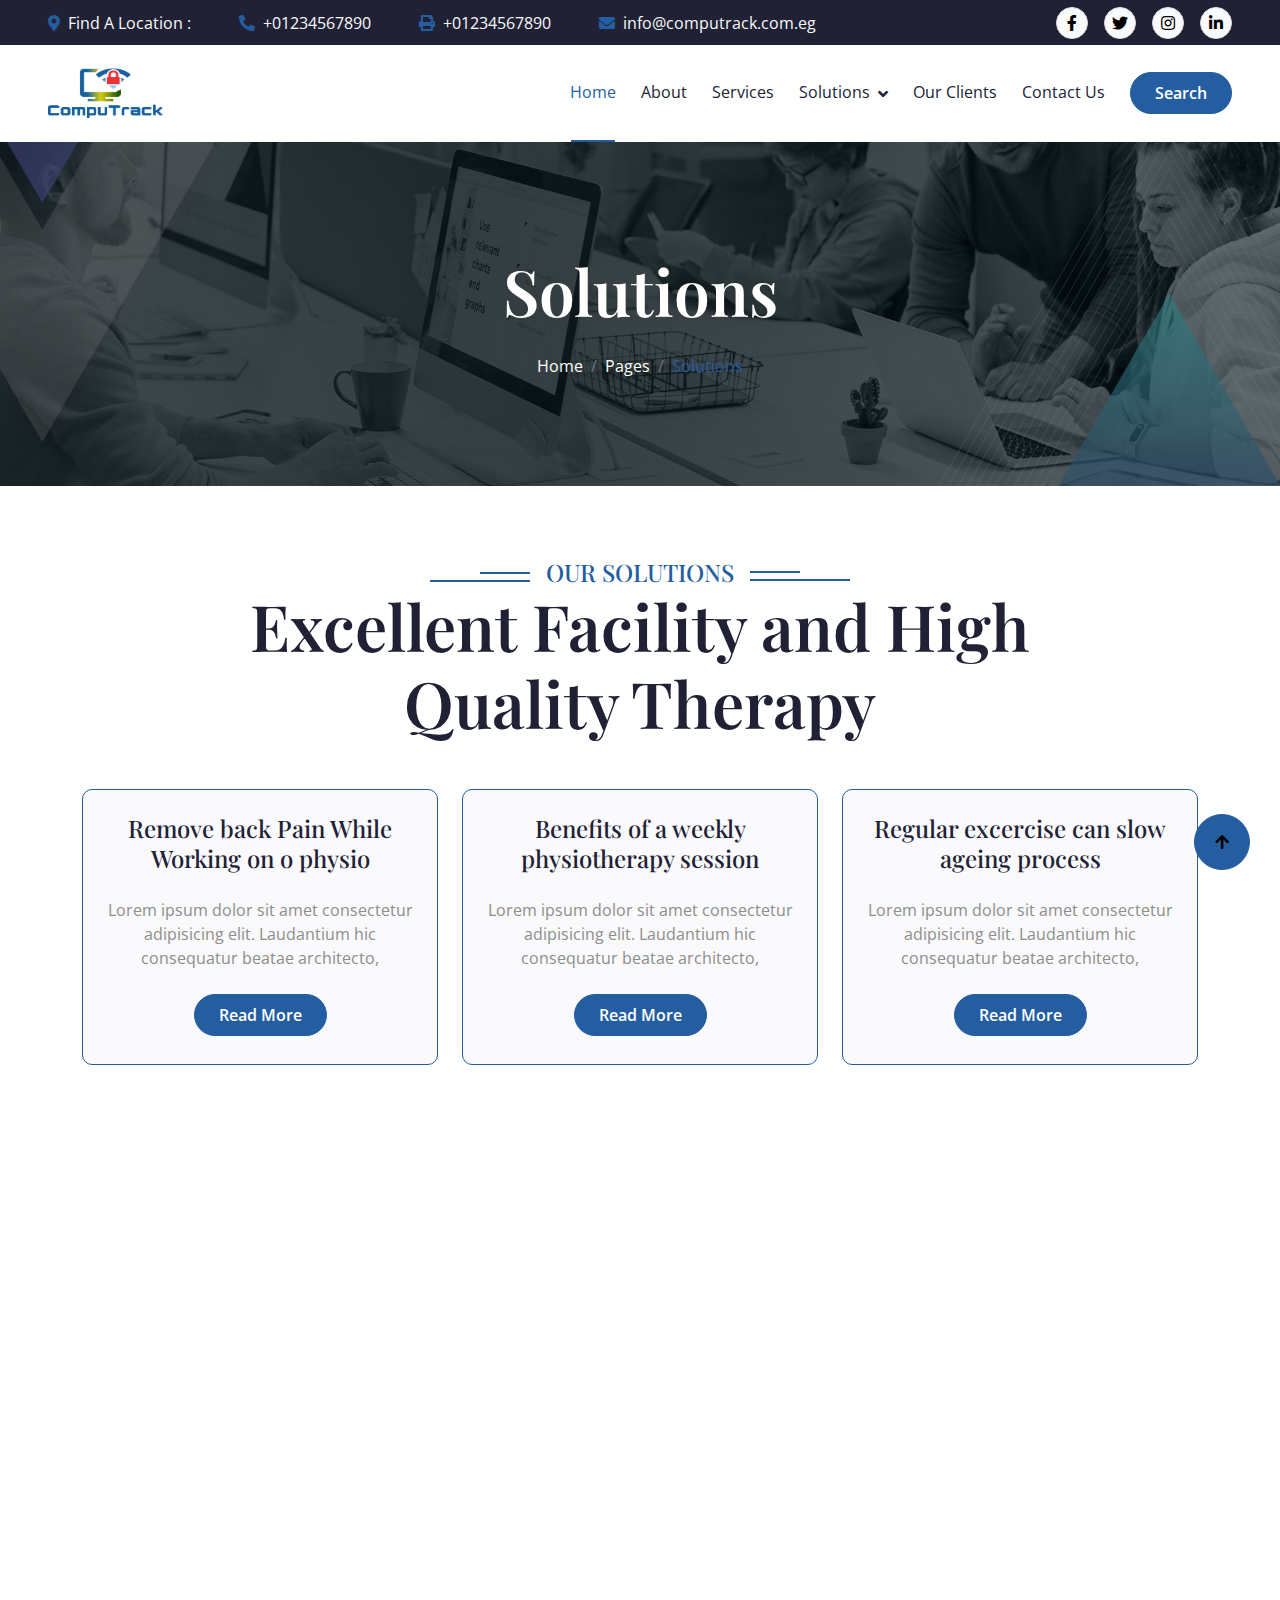
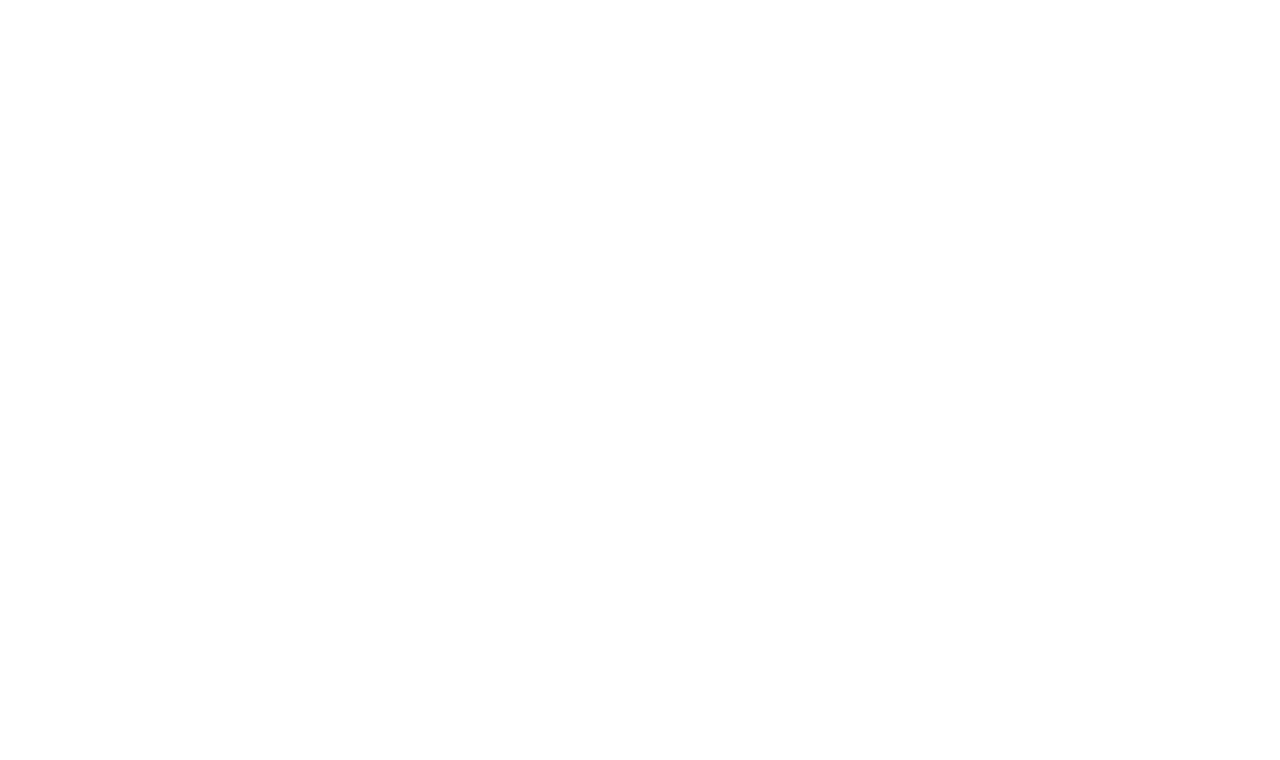
<file: blog.html>
<!DOCTYPE html>
<html lang="en">

    <head>
        <meta charset="utf-8">
        <title>Terapia - Physical Therapy Website Template</title>
        <meta content="width=device-width, initial-scale=1.0" name="viewport">
        <meta content="" name="keywords">
        <meta content="" name="description">

        <!-- Google Web Fonts -->
        <link rel="preconnect" href="https://fonts.googleapis.com">
        <link rel="preconnect" href="https://fonts.gstatic.com" crossorigin>
        <link href="https://fonts.googleapis.com/css2?family=Open+Sans:wght@400;500;600&family=Playfair+Display:wght@400;500;600&display=swap" rel="stylesheet"> 

        <!-- Icon Font Stylesheet -->
        <link rel="stylesheet" href="https://use.fontawesome.com/releases/v5.15.4/css/all.css"/>
        <link href="https://cdn.jsdelivr.net/npm/bootstrap-icons@1.4.1/font/bootstrap-icons.css" rel="stylesheet">

        <!-- Libraries Stylesheet -->
        <link href="lib/animate/animate.min.css" rel="stylesheet">
        <link href="lib/owlcarousel/assets/owl.carousel.min.css" rel="stylesheet">


        <!-- Customized Bootstrap Stylesheet -->
        <link href="css/bootstrap.min.css" rel="stylesheet">

        <!-- Template Stylesheet -->
        <link href="css/style.css" rel="stylesheet">
    </head>

    <body>
    <!-- Topbar Start -->
    <div class="container-fluid bg-dark px-5 d-none d-lg-block">
        <div class="row gx-0 align-items-center" style="height: 45px;">
            <div class="col-lg-8 text-center text-lg-start mb-lg-0">
                <div class="d-flex flex-wrap">
                    <a href="#" class="text-light me-5"><i class="fas fa-map-marker-alt text-primary me-2"></i>Find A Location : </a>
                    <a href="#" class="text-light me-5"><i class="fas fa-phone-alt text-primary me-2"></i>+01234567890</a>
                    <a href="#" class="text-light me-5"><i class="fas fa-print text-primary me-2"></i>+01234567890</a>
                    
                    <a href="#" class="text-light me-0"><i class="fas fa-envelope text-primary me-2"></i>info@computrack.com.eg</a>
                </div>
            </div>
            <div class="col-lg-4 text-center text-lg-end">
                <div class="d-flex align-items-center justify-content-end">
                    <a href="#" class="btn btn-light btn-square border rounded-circle nav-fill me-3"><i class="fab fa-facebook-f"></i></a>
                    <a href="#" class="btn btn-light btn-square border rounded-circle nav-fill me-3"><i class="fab fa-twitter"></i></a>
                    <a href="#" class="btn btn-light btn-square border rounded-circle nav-fill me-3"><i class="fab fa-instagram"></i></a>
                    <a href="#" class="btn btn-light btn-square border rounded-circle nav-fill me-0"><i class="fab fa-linkedin-in"></i></a>
                </div>
            </div>
        </div>
    </div>
    <!-- Topbar End -->


    <!-- Navbar & Hero Start -->
    <div class="container-fluid position-relative p-0">
        <nav class="navbar navbar-expand-lg navbar-light bg-white px-4 px-lg-5 py-3 py-lg-0">
            <a href="index.html" class="navbar-brand p-0">
                <!-- <h1 class="text-primary m-0"><i class="fas fa-star-of-life me-3"></i></h1> -->
                <img src="img/computrack LOGO_PNG.png" width="120%" height="80px" alt="Logo">
            </a>
            <button class="navbar-toggler" type="button" data-bs-toggle="collapse" data-bs-target="#navbarCollapse">
                <span class="fa fa-bars"></span>
            </button>
            <div class="collapse navbar-collapse" id="navbarCollapse">
                <div class="navbar-nav ms-auto py-0">
                    <a href="index.html" class="nav-item nav-link active">Home</a>
                    <a href="about.html" class="nav-item nav-link">About</a>
                    <a href="feature.html" class="nav-item nav-link">Services</a>
                    <div class="nav-item dropdown">
                        <a href="#" class="nav-link dropdown-toggle" data-bs-toggle="dropdown">Solutions</a>
                        <div class="dropdown-menu m-0">
                            <a href="appointment.html" class="dropdown-item">Appointment</a>
                            <a href="feature.html" class="dropdown-item">Features</a>
                            <a href="blog.html" class="dropdown-item">Our Blog</a>
                            <a href="team.html" class="dropdown-item">Our Team</a>
                            <a href="testimonial.html" class="dropdown-item">Testimonial</a>
                            <a href="404.html" class="dropdown-item">404 Page</a>
                        </div>
                    </div>
                    <a href="team.html" class="nav-item nav-link">Our Clients </a>

                    <a href="contact.html" class="nav-item nav-link">Contact Us</a>
                </div>
                <a href="#" class="btn btn-primary rounded-pill text-white py-2 px-4 flex-wrap flex-sm-shrink-0">Search</a>
            </div>
        </nav>


    </div>
    <!-- Navbar & Hero End -->


        <!-- Header Start -->
        <div class="container-fluid bg-breadcrumb">
            <div class="container text-center py-5" style="max-width: 900px;">
                <h3 class="text-white display-3 mb-4 wow fadeInDown" data-wow-delay="0.1s">Solutions</h1>
                <ol class="breadcrumb justify-content-center mb-0 wow fadeInDown" data-wow-delay="0.3s">
                    <li class="breadcrumb-item"><a href="index.html">Home</a></li>
                    <li class="breadcrumb-item"><a href="#">Pages</a></li>
                    <li class="breadcrumb-item active text-primary">Solutions</li>
                </ol>    
            </div>
        </div>
        <!-- Header End -->


         <!-- Blog Start -->
         <div class="container-fluid blog py-4">
            <div class="container py-5">
                <div class="section-title mb-5 wow fadeInUp" data-wow-delay="0.1s">
                    <div class="sub-style">
                        <h4 class="sub-title px-3 mb-0">Our Solutions</h4>
                    </div>
                    <h1 class="display-3 mb-4">Excellent Facility and High Quality Therapy</h1>
                    <!-- <p class="mb-0">Lorem ipsum dolor sit amet consectetur adipisicing elit. Quaerat deleniti amet at atque sequi quibusdam cumque itaque repudiandae temporibus, eius nam mollitia voluptas maxime veniam necessitatibus saepe in ab? Repellat!</p> -->
                </div>
                <div class="row g-4 justify-content-center text-center">
                    <div class="col-md-6 col-lg-6 col-xl-4 wow fadeInUp " data-wow-delay="0.1s">
                        <div class="blog-item rounded">
                            <div class="blog-img">
                                <!-- <img src="img/blog-1.jpg" class="img-fluid w-100" alt="Image"> -->
                            </div>
                            <div class="blog-centent p-4">
                                <!-- <div class="d-flex justify-content-between mb-4">
                                    <p class="mb-0 text-muted"><i class="fa fa-calendar-alt text-primary"></i> 01 Jan 2045</p>
                                    <a href="#" class="text-muted"><span class="fa fa-comments text-primary"></span> 3 Comments</a>
                                </div> -->
                                <a href="#" class="h4">Remove back Pain While Working on o physio</a>
                                <p class="my-4">Lorem ipsum dolor sit amet consectetur adipisicing elit. Laudantium hic consequatur beatae architecto,</p>
                                <a href="#" class="btn btn-primary rounded-pill text-white py-2 px-4 mb-1">Read More</a>
                            </div>
                        </div>
                    </div>
                    <div class="col-md-6 col-lg-6 col-xl-4 wow fadeInUp" data-wow-delay="0.3s">
                        <div class="blog-item rounded">
                            <div class="blog-img">
                                <!-- <img src="img/blog-2.jpg" class="img-fluid w-100" alt="Image"> -->
                            </div>
                            <div class="blog-centent p-4">
                                <!-- <div class="d-flex justify-content-between mb-4">
                                    <p class="mb-0 text-muted"><i class="fa fa-calendar-alt text-primary"></i> 01 Jan 2045</p>
                                    <a href="#" class="text-muted"><span class="fa fa-comments text-primary"></span> 3 Comments</a>
                                </div> -->
                                <a href="#" class="h4">Benefits of a weekly physiotherapy session</a>
                                <p class="my-4">Lorem ipsum dolor sit amet consectetur adipisicing elit. Laudantium hic consequatur beatae architecto,</p>
                                <a href="#" class="btn btn-primary rounded-pill text-white py-2 px-4 mb-1">Read More</a>
                            </div>
                        </div>
                    </div>
                    <div class="col-md-6 col-lg-6 col-xl-4 wow fadeInUp" data-wow-delay="0.5s">
                        <div class="blog-item rounded">
                            <!-- <div class="blog-img">
                                <img src="img/blog-3.jpg" class="img-fluid w-100" alt="Image">
                            </div> -->
                            <div class="blog-centent p-4">
                                <!-- <div class="d-flex justify-content-between mb-4">
                                    <p class="mb-0 text-muted"><i class="fa fa-calendar-alt text-primary"></i> 01 Jan 2045</p>
                                    <a href="#" class="text-muted"><span class="fa fa-comments text-primary"></span> 3 Comments</a>
                                </div> -->
                                <a href="#" class="h4">Regular excercise can slow ageing process</a>
                                <p class="my-4">Lorem ipsum dolor sit amet consectetur adipisicing elit. Laudantium hic consequatur beatae architecto,</p>
                                <a href="#" class="btn btn-primary rounded-pill text-white py-2 px-4 mb-1">Read More</a>
                            </div>
                        </div>
                    </div>
                    <div class="col-md-6 col-lg-6 col-xl-4 wow fadeInUp " data-wow-delay="0.1s">
                        <div class="blog-item rounded">
                            <div class="blog-img">
                                <!-- <img src="img/blog-1.jpg" class="img-fluid w-100" alt="Image"> -->
                            </div>
                            <div class="blog-centent p-4">
                                <!-- <div class="d-flex justify-content-between mb-4">
                                    <p class="mb-0 text-muted"><i class="fa fa-calendar-alt text-primary"></i> 01 Jan 2045</p>
                                    <a href="#" class="text-muted"><span class="fa fa-comments text-primary"></span> 3 Comments</a>
                                </div> -->
                                <a href="#" class="h4">Remove back Pain While Working on o physio</a>
                                <p class="my-4">Lorem ipsum dolor sit amet consectetur adipisicing elit. Laudantium hic consequatur beatae architecto,</p>
                                <a href="#" class="btn btn-primary rounded-pill text-white py-2 px-4 mb-1">Read More</a>
                            </div>
                        </div>
                    </div>
                    <div class="col-md-6 col-lg-6 col-xl-4 wow fadeInUp" data-wow-delay="0.3s">
                        <div class="blog-item rounded">
                            <div class="blog-img">
                                <!-- <img src="img/blog-2.jpg" class="img-fluid w-100" alt="Image"> -->
                            </div>
                            <div class="blog-centent p-4">
                                <!-- <div class="d-flex justify-content-between mb-4">
                                    <p class="mb-0 text-muted"><i class="fa fa-calendar-alt text-primary"></i> 01 Jan 2045</p>
                                    <a href="#" class="text-muted"><span class="fa fa-comments text-primary"></span> 3 Comments</a>
                                </div> -->
                                <a href="#" class="h4">Benefits of a weekly physiotherapy session</a>
                                <p class="my-4">Lorem ipsum dolor sit amet consectetur adipisicing elit. Laudantium hic consequatur beatae architecto,</p>
                                <a href="#" class="btn btn-primary rounded-pill text-white py-2 px-4 mb-1">Read More</a>
                            </div>
                        </div>
                    </div>
                    <div class="col-md-6 col-lg-6 col-xl-4 wow fadeInUp" data-wow-delay="0.5s">
                        <div class="blog-item rounded">
                            <!-- <div class="blog-img">
                                <img src="img/blog-3.jpg" class="img-fluid w-100" alt="Image">
                            </div> -->
                            <div class="blog-centent p-4">
                                <!-- <div class="d-flex justify-content-between mb-4">
                                    <p class="mb-0 text-muted"><i class="fa fa-calendar-alt text-primary"></i> 01 Jan 2045</p>
                                    <a href="#" class="text-muted"><span class="fa fa-comments text-primary"></span> 3 Comments</a>
                                </div> -->
                                <a href="#" class="h4">Regular excercise can slow ageing process</a>
                                <p class="my-4">Lorem ipsum dolor sit amet consectetur adipisicing elit. Laudantium hic consequatur beatae architecto,</p>
                                <a href="#" class="btn btn-primary rounded-pill text-white py-2 px-4 mb-1">Read More</a>
                            </div>
                        </div>
                    </div>
                    <div class="col-md-6 col-lg-6 col-xl-4 wow fadeInUp " data-wow-delay="0.1s">
                        <div class="blog-item rounded">
                            <div class="blog-img">
                                <!-- <img src="img/blog-1.jpg" class="img-fluid w-100" alt="Image"> -->
                            </div>
                            <div class="blog-centent p-4">
                                <!-- <div class="d-flex justify-content-between mb-4">
                                    <p class="mb-0 text-muted"><i class="fa fa-calendar-alt text-primary"></i> 01 Jan 2045</p>
                                    <a href="#" class="text-muted"><span class="fa fa-comments text-primary"></span> 3 Comments</a>
                                </div> -->
                                <a href="#" class="h4">Remove back Pain While Working on o physio</a>
                                <p class="my-4">Lorem ipsum dolor sit amet consectetur adipisicing elit. Laudantium hic consequatur beatae architecto,</p>
                                <a href="#" class="btn btn-primary rounded-pill text-white py-2 px-4 mb-1">Read More</a>
                            </div>
                        </div>
                    </div>
                    <div class="col-md-6 col-lg-6 col-xl-4 wow fadeInUp" data-wow-delay="0.3s">
                        <div class="blog-item rounded">
                            <div class="blog-img">
                                <!-- <img src="img/blog-2.jpg" class="img-fluid w-100" alt="Image"> -->
                            </div>
                            <div class="blog-centent p-4">
                                <!-- <div class="d-flex justify-content-between mb-4">
                                    <p class="mb-0 text-muted"><i class="fa fa-calendar-alt text-primary"></i> 01 Jan 2045</p>
                                    <a href="#" class="text-muted"><span class="fa fa-comments text-primary"></span> 3 Comments</a>
                                </div> -->
                                <a href="#" class="h4">Benefits of a weekly physiotherapy session</a>
                                <p class="my-4">Lorem ipsum dolor sit amet consectetur adipisicing elit. Laudantium hic consequatur beatae architecto,</p>
                                <a href="#" class="btn btn-primary rounded-pill text-white py-2 px-4 mb-1">Read More</a>
                            </div>
                        </div>
                    </div>
                    <div class="col-md-6 col-lg-6 col-xl-4 wow fadeInUp" data-wow-delay="0.5s">
                        <div class="blog-item rounded">
                            <!-- <div class="blog-img">
                                <img src="img/blog-3.jpg" class="img-fluid w-100" alt="Image">
                            </div> -->
                            <div class="blog-centent p-4">
                                <!-- <div class="d-flex justify-content-between mb-4">
                                    <p class="mb-0 text-muted"><i class="fa fa-calendar-alt text-primary"></i> 01 Jan 2045</p>
                                    <a href="#" class="text-muted"><span class="fa fa-comments text-primary"></span> 3 Comments</a>
                                </div> -->
                                <a href="#" class="h4">Regular excercise can slow ageing process</a>
                                <p class="my-4">Lorem ipsum dolor sit amet consectetur adipisicing elit. Laudantium hic consequatur beatae architecto,</p>
                                <a href="#" class="btn btn-primary rounded-pill text-white py-2 px-4 mb-1">Read More</a>
                            </div>
                        </div>
                    </div>

                    <div class="col-12 text-center wow fadeInUp pt-4" data-wow-delay="0.2s">
                        <a href="#" class="btn btn-primary rounded-pill text-white py-3 px-5">More Details</a>
                    </div>
                </div>
            </div>
        </div>
        <!-- Blog End -->


     <!-- Footer Start -->
     <div class="container-fluid footer py-2 wow fadeIn" data-wow-delay="0.2s">
        <div class="container-fluid px-5 py-5">
            <div class="row g-8 px-5">
                <div class="col-md-6 col-lg-6 col-xl-4">
                    <div class="footer-item d-flex flex-column">
                        <h4 class="text-white mb-4"><img width="50%" height="80px" src="img/computrack LOGO_PNG.png" alt=""></h4>
                        <p>Lorem ipsum dolor sit amet consectetur adipisicing elit. Delectus dolorem impedit eos autem dolores laudantium quia, qui similique
                        </p>
                        <div class="d-flex align-items-center">
                            <i class="fas fa-share fa-2x text-white me-2"></i>
                            <a class="btn-square btn btn-primary text-white rounded-circle mx-1" href=""><i class="fab fa-facebook-f"></i></a>
                            <a class="btn-square btn btn-primary text-white rounded-circle mx-1" href=""><i class="fab fa-twitter"></i></a>
                            <a class="btn-square btn btn-primary text-white rounded-circle mx-1" href=""><i class="fab fa-instagram"></i></a>
                            <a class="btn-square btn btn-primary text-white rounded-circle mx-1" href=""><i class="fab fa-linkedin-in"></i></a>
                        </div>
                    </div>
                </div>
                <div class="col-md-6 col-lg-6 col-xl-2">
                    <div class="footer-item d-flex flex-column">
                        <h4 class="mb-4 text-white">Quick Links</h4>
                        <a href=""><i class="fas fa-angle-right me-2"></i> About Us</a>
                        <a href=""><i class="fas fa-angle-right me-2"></i> Contact Us</a>
                        <a href=""><i class="fas fa-angle-right me-2"></i> Our Services</a>
                        <a href=""><i class="fas fa-angle-right me-2"></i> Our Clients</a>
                        <a href=""><i class="fas fa-angle-right me-2"></i> Privacy Policy</a>
                        <a href=""><i class="fas fa-angle-right me-2"></i> Terms & Conditions</a>
                    </div>
                </div>
                <div class="col-md-6 col-lg-6 col-xl-2">
                    <div class="footer-item d-flex flex-column">
                        <h4 class="mb-4 text-white"> Services</h4>
                        <a href=""><i class="fas fa-angle-right me-2 "></i> All Services</a>
                        <a href=""><i class="fas fa-angle-right me-2"></i> Consulting Services</a>
                        <a href=""><i class="fas fa-angle-right me-2"></i> Outsourcing Services</a>
                        <a href=""><i class="fas fa-angle-right me-2"></i> Professional Services                            </a>
                        <a href=""><i class="fas fa-angle-right me-2"></i> support Services                            </a>
                    </div>
                </div>
                <div class="col-md-6 col-lg-6 col-xl-4">
                    <div class="footer-item d-flex flex-column">
                        <h4 class="mb-4 text-white">Contact Info</h4>
                        <a href=""><i class="fa fa-map-marker-alt me-2"></i> 10 Geziret Al Arab Street - Mohandessin - Giza</a>
                        <a href=""><i class="fas fa-envelope me-2"></i> info@computrack.com.eg</a>
                        <!-- <a href=""><i class="fas fa-envelope me-2"></i> info@example.com</a> -->
                        <a href=""><i class="fas fa-phone me-2"></i>  0237618931 </a>
                        <a href="" class="mb-3"><i class="fas fa-print me-2"></i> +0237618951</a>
                    </div>
                </div>
            </div>
            <div class="row g-4 align-items-center pt-5 px-5">
                <div class="col-md-6 text-center text-md-start mb-md-0">
                    <span class="text-white"><a href="#"><i class="fas fa-copyright text-light me-2"></i>Your Site Name</a>, All right reserved.</span>
                </div>
                <div class="col-md-6 text-center text-md-end text-white">
                    <!--/*** This template is free as long as you keep the below author’s credit link/attribution link/backlink. ***/-->
                    <!--/*** If you'd like to use the template without the below author’s credit link/attribution link/backlink, ***/-->
                    <!--/*** you can purchase the Credit Removal License from "https://htmlcodex.com/credit-removal". ***/-->
                    Designed By <a class="border-bottom" href="#"></a> Distributed By <a class="border-bottom" href="#"></a>
                </div>
            </div>
        </div>
    </div>
    <!-- Footer End -->
    
    <!-- Copyright Start -->
    
    <!-- Copyright End -->

    <!-- Back to Top -->
    <a href="#" class="btn btn-primary btn-lg-square back-to-top"><i class="fa fa-arrow-up"></i></a>   

        
        <!-- JavaScript Libraries -->
        <script src="https://ajax.googleapis.com/ajax/libs/jquery/3.6.4/jquery.min.js"></script>
        <script src="https://cdn.jsdelivr.net/npm/bootstrap@5.0.0/dist/js/bootstrap.bundle.min.js"></script>
        <script src="lib/wow/wow.min.js"></script>
        <script src="lib/easing/easing.min.js"></script>
        <script src="lib/waypoints/waypoints.min.js"></script>
        <script src="lib/owlcarousel/owl.carousel.min.js"></script>
        

        <!-- Template Javascript -->
        <script src="js/main.js"></script>
        
    </body>

</html>
</file>
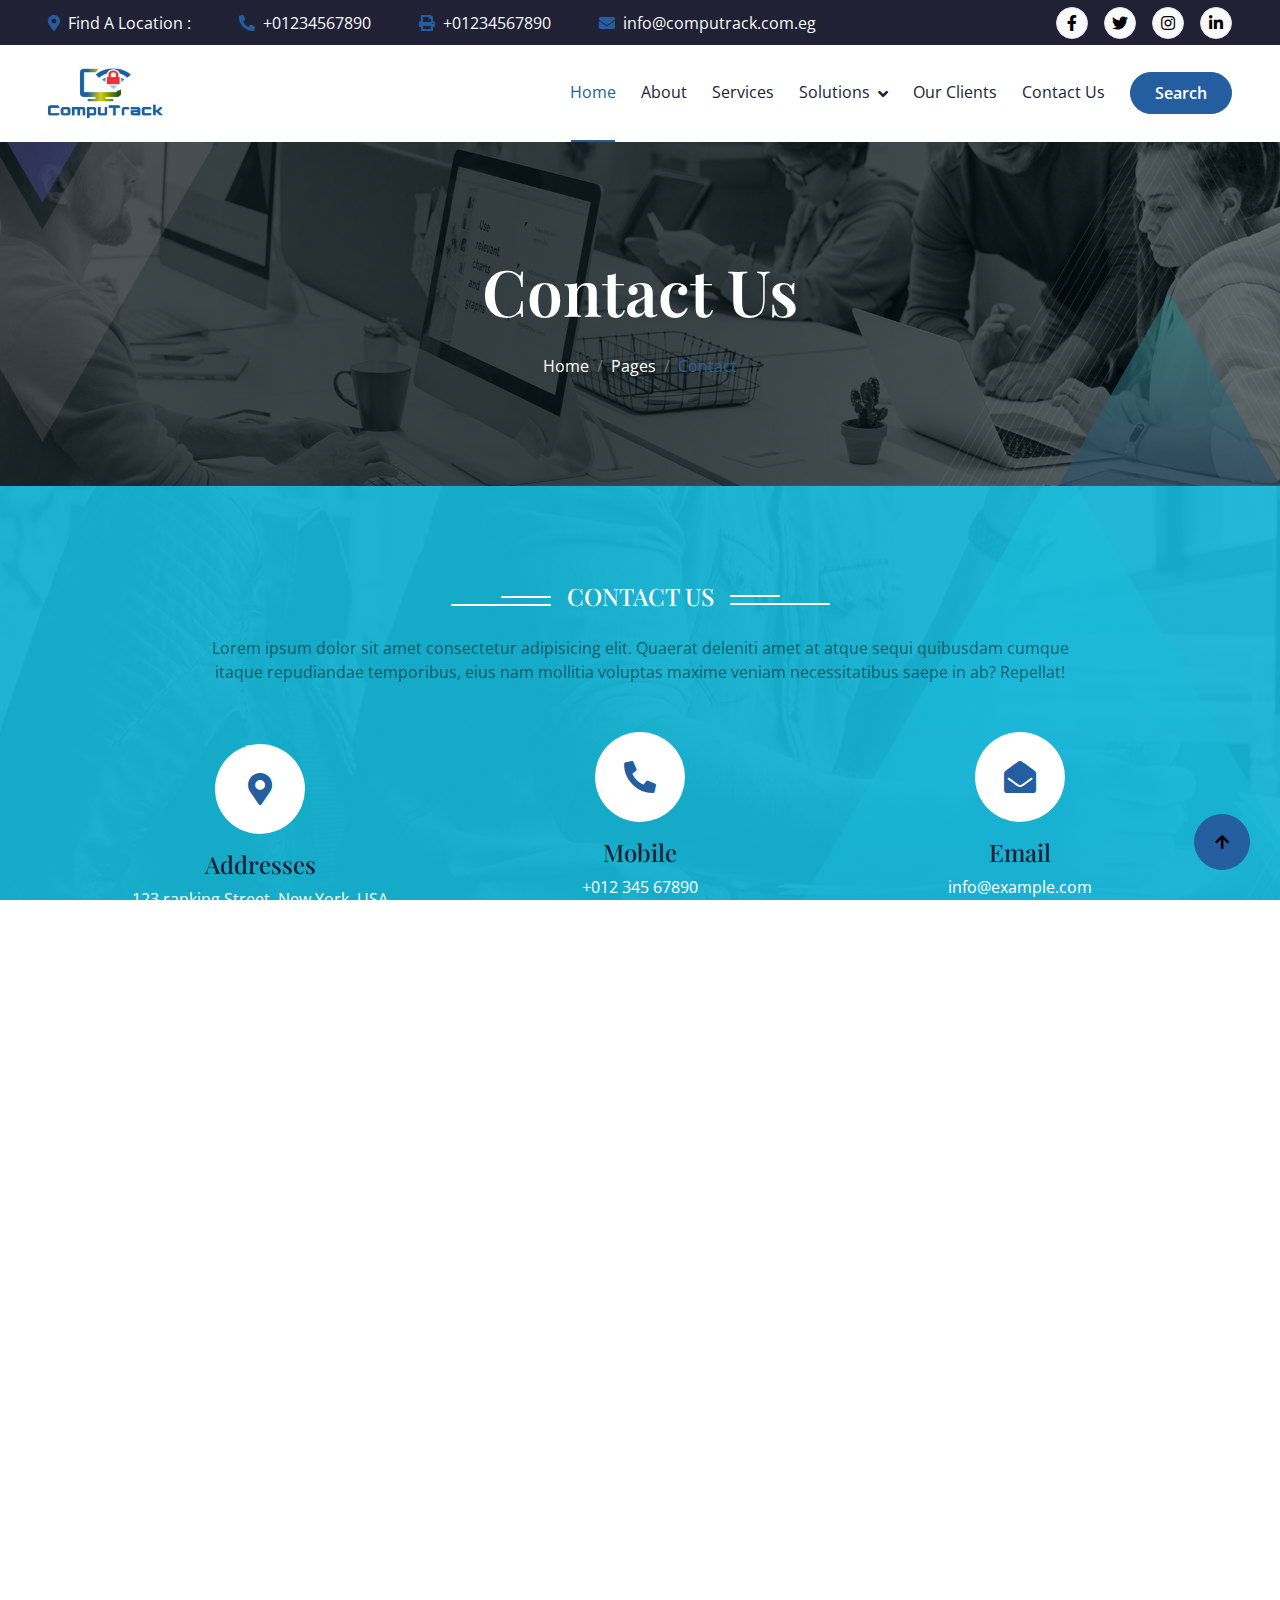
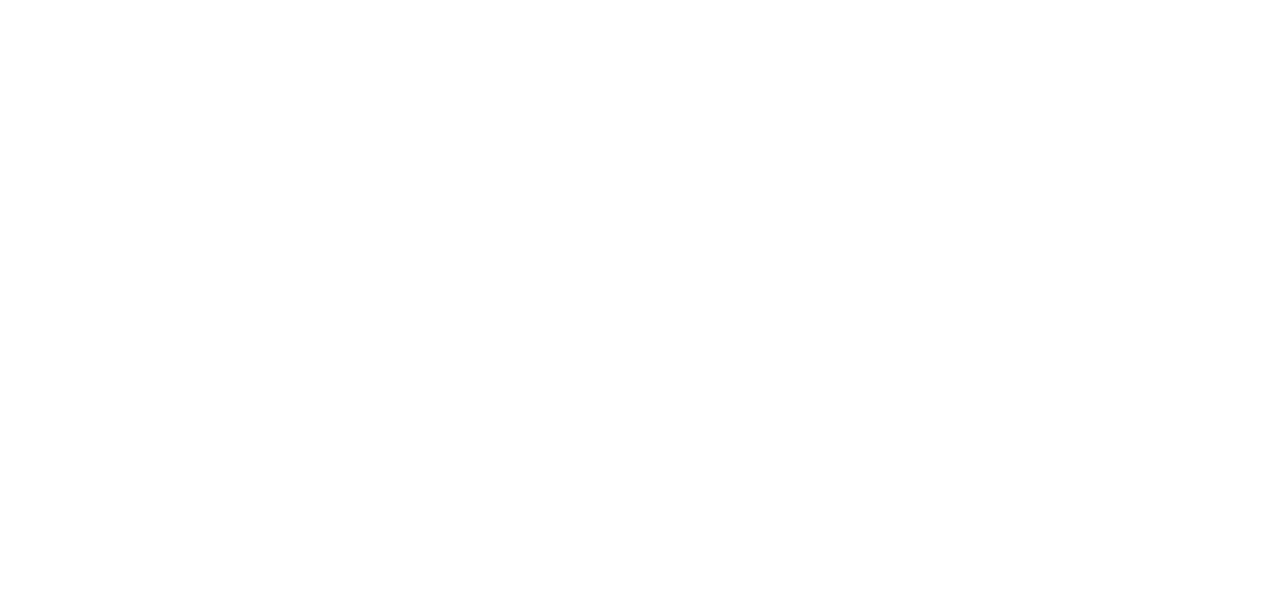
<file: contact.html>
<!DOCTYPE html>
<html lang="en">

    <head>
        <meta charset="utf-8">
        <title>Terapia - Physical Therapy Website Template</title>
        <meta content="width=device-width, initial-scale=1.0" name="viewport">
        <meta content="" name="keywords">
        <meta content="" name="description">

        <!-- Google Web Fonts -->
        <link rel="preconnect" href="https://fonts.googleapis.com">
        <link rel="preconnect" href="https://fonts.gstatic.com" crossorigin>
        <link href="https://fonts.googleapis.com/css2?family=Open+Sans:wght@400;500;600&family=Playfair+Display:wght@400;500;600&display=swap" rel="stylesheet"> 

        <!-- Icon Font Stylesheet -->
        <link rel="stylesheet" href="https://use.fontawesome.com/releases/v5.15.4/css/all.css"/>
        <link href="https://cdn.jsdelivr.net/npm/bootstrap-icons@1.4.1/font/bootstrap-icons.css" rel="stylesheet">

        <!-- Libraries Stylesheet -->
        <link href="lib/animate/animate.min.css" rel="stylesheet">
        <link href="lib/owlcarousel/assets/owl.carousel.min.css" rel="stylesheet">


        <!-- Customized Bootstrap Stylesheet -->
        <link href="css/bootstrap.min.css" rel="stylesheet">

        <!-- Template Stylesheet -->
        <link href="css/style.css" rel="stylesheet">
    </head>

    <body>

    <!-- Topbar Start -->
    <div class="container-fluid bg-dark px-5 d-none d-lg-block">
        <div class="row gx-0 align-items-center" style="height: 45px;">
            <div class="col-lg-8 text-center text-lg-start mb-lg-0">
                <div class="d-flex flex-wrap">
                    <a href="#" class="text-light me-5"><i class="fas fa-map-marker-alt text-primary me-2"></i>Find A Location : </a>
                    <a href="#" class="text-light me-5"><i class="fas fa-phone-alt text-primary me-2"></i>+01234567890</a>
                    <a href="#" class="text-light me-5"><i class="fas fa-print text-primary me-2"></i>+01234567890</a>
                    
                    <a href="#" class="text-light me-0"><i class="fas fa-envelope text-primary me-2"></i>info@computrack.com.eg</a>
                </div>
            </div>
            <div class="col-lg-4 text-center text-lg-end">
                <div class="d-flex align-items-center justify-content-end">
                    <a href="#" class="btn btn-light btn-square border rounded-circle nav-fill me-3"><i class="fab fa-facebook-f"></i></a>
                    <a href="#" class="btn btn-light btn-square border rounded-circle nav-fill me-3"><i class="fab fa-twitter"></i></a>
                    <a href="#" class="btn btn-light btn-square border rounded-circle nav-fill me-3"><i class="fab fa-instagram"></i></a>
                    <a href="#" class="btn btn-light btn-square border rounded-circle nav-fill me-0"><i class="fab fa-linkedin-in"></i></a>
                </div>
            </div>
        </div>
    </div>
    <!-- Topbar End -->


    <!-- Navbar & Hero Start -->
    <div class="container-fluid position-relative p-0">
        <nav class="navbar navbar-expand-lg navbar-light bg-white px-4 px-lg-5 py-3 py-lg-0">
            <a href="index.html" class="navbar-brand p-0">
                <!-- <h1 class="text-primary m-0"><i class="fas fa-star-of-life me-3"></i></h1> -->
                <img src="img/computrack LOGO_PNG.png" width="120%" height="80px" alt="Logo">
            </a>
            <button class="navbar-toggler" type="button" data-bs-toggle="collapse" data-bs-target="#navbarCollapse">
                <span class="fa fa-bars"></span>
            </button>
            <div class="collapse navbar-collapse" id="navbarCollapse">
                <div class="navbar-nav ms-auto py-0">
                    <a href="index.html" class="nav-item nav-link active">Home</a>
                    <a href="about.html" class="nav-item nav-link">About</a>
                    <a href="feature.html" class="nav-item nav-link">Services</a>
                    <div class="nav-item dropdown">
                        <a href="#" class="nav-link dropdown-toggle" data-bs-toggle="dropdown">Solutions</a>
                        <div class="dropdown-menu m-0">
                            <a href="appointment.html" class="dropdown-item">Appointment</a>
                            <a href="feature.html" class="dropdown-item">Features</a>
                            <a href="blog.html" class="dropdown-item">Our Blog</a>
                            <a href="team.html" class="dropdown-item">Our Team</a>
                            <a href="testimonial.html" class="dropdown-item">Testimonial</a>
                            <a href="404.html" class="dropdown-item">404 Page</a>
                        </div>
                    </div>
                    <a href="team.html" class="nav-item nav-link">Our Clients </a>

                    <a href="contact.html" class="nav-item nav-link">Contact Us</a>
                </div>
                <a href="#" class="btn btn-primary rounded-pill text-white py-2 px-4 flex-wrap flex-sm-shrink-0">Search</a>
            </div>
        </nav>


    </div>
    <!-- Navbar & Hero End -->


        <!-- Header Start -->
        <div class="container-fluid bg-breadcrumb">
            <div class="container text-center py-5" style="max-width: 900px;">
                <h3 class="text-white display-3 mb-4 wow fadeInDown" data-wow-delay="0.1s">Contact Us</h1>
                <ol class="breadcrumb justify-content-center mb-0 wow fadeInDown" data-wow-delay="0.3s">
                    <li class="breadcrumb-item"><a href="index.html">Home</a></li>
                    <li class="breadcrumb-item"><a href="#">Pages</a></li>
                    <li class="breadcrumb-item active text-primary">Contact</li>
                </ol>    
            </div>
        </div>
        <!-- Header End -->
       
        <!-- Contact Start -->
        <div class="container-fluid contact py-5">
            <div class="container py-5">
                <div class="section-title mb-5 wow fadeInUp " data-wow-delay="0.1s">
                    <div class="sub-style mb-4 ">
                        <h4 class="sub-title text-white px-3 mb-0">Contact Us</h4>
                    </div>
                    <p class="mb-0 text-black-50">Lorem ipsum dolor sit amet consectetur adipisicing elit. Quaerat deleniti amet at atque sequi quibusdam cumque itaque repudiandae temporibus, eius nam mollitia voluptas maxime veniam necessitatibus saepe in ab? Repellat!</p>
                </div>
                <div class="row  align-items-center text-center">
                    <!-- Address -->
                    <div class="col-lg-4 col-md-6 wow fadeInUp" data-wow-delay="0.1s">
                        <div class="bg-transparent rounded">
                            <div class="bg-white d-flex align-items-center justify-content-center mb-3" style="width: 90px; height: 90px; border-radius: 50px; margin: 0 auto;">
                                <i class="fa fa-map-marker-alt fa-2x text-primary"></i>
                            </div>
                            <h4 class="text-dark">Addresses</h4>
                            <p class="mb-0 text-white">123 ranking Street, New York, USA</p>
                        </div>
                    </div>
                
                    <!-- Mobile -->
                    <div class="col-lg-4 col-md-6 wow fadeInUp" data-wow-delay="0.2s">
                        <div class="bg-transparent rounded">
                            <div class="bg-white d-flex align-items-center justify-content-center mb-3" style="width: 90px; height: 90px; border-radius: 50px; margin: 0 auto;">
                                <i class="fa fa-phone-alt fa-2x text-primary"></i>
                            </div>
                            <h4 class="text-dark">Mobile</h4>
                            <p class="mb-0 text-white">+012 345 67890</p>
                            <p class="mb-0 text-white">+012 345 67890</p>
                        </div>
                    </div>
                
                    <!-- Email -->
                    <div class="col-lg-4 col-md-6 wow fadeInUp" data-wow-delay="0.3s">
                        <div class="bg-transparent rounded">
                            <div class="bg-white d-flex align-items-center justify-content-center mb-3" style="width: 90px; height: 90px; border-radius: 50px; margin: 0 auto;">
                                <i class="fa fa-envelope-open fa-2x text-primary"></i>
                            </div>
                            <h4 class="text-dark">Email</h4>
                            <p class="mb-0 text-white">info@example.com</p>
                            <p class="mb-0 text-white">info@example.com</p>
                        </div>
                    </div>
                </div>
                

                <div class="row g-4 align-items-center pt-5">
                    <div class="col-lg-5 col-xl-6 contact-form wow fadeInLeft text-center" data-wow-delay="0.1s">
                        <h2 class="display-5 text-white mb-2">Get in Touch</h2>
                        <p class="mb-4 text-white">The contact form is currently inactive. Get a functional and working contact form with Ajax & PHP in a few minutes. Just copy and paste the files, add a little code and you're done. <a class="text-dark fw-bold" href="https://htmlcodex.com/contact-form">Download Now</a>.</p>
                        <form>
                            <div class="row g-3">
                                <div class="col-lg-12 col-xl-6">
                                    <div class="form-floating">
                                        <input type="text" class="form-control bg-transparent border border-white" id="name" placeholder="Your Name">
                                        <label for="name">Your Name</label>
                                    </div>
                                </div>
                                <div class="col-lg-12 col-xl-6">
                                    <div class="form-floating">
                                        <input type="email" class="form-control bg-transparent border border-white" id="email" placeholder="Your Email">
                                        <label for="email">Your Email</label>
                                    </div>
                                </div>
                                <div class="col-lg-12 col-xl-6">
                                    <div class="form-floating">
                                        <input type="phone" class="form-control bg-transparent border border-white" id="phone" placeholder="Phone">
                                        <label for="phone">Your Phone</label>
                                    </div>
                                </div>
                                <div class="col-lg-12 col-xl-6">
                                    <div class="form-floating">
                                        <input type="text" class="form-control bg-transparent border border-white" id="project" placeholder="Project">
                                        <label for="project">Your Project</label>
                                    </div>
                                </div>
                                <div class="col-12">
                                    <div class="form-floating">
                                        <input type="text" class="form-control bg-transparent border border-white" id="subject" placeholder="Subject">
                                        <label for="subject">Subject</label>
                                    </div>
                                </div>
                                <div class="col-12">
                                    <div class="form-floating">
                                        <textarea class="form-control bg-transparent border border-white" placeholder="Leave a message here" id="message" style="height: 160px"></textarea>
                                        <label for="message">Message</label>
                                    </div>
                                </div>
                                <div class="col-12">
                                    <button class="btn btn-light text-primary w-100 py-3">Send Message</button>
                                </div>
                            </div>
                        </form>
                    </div>
                    <div class="col-xl-1"></div>
                   
                    <div class="col-lg-5 col-xl-5 wow fadeInRight" data-wow-delay="0.3s">
                        <div class="d-flex justify-content-center mb-4">
                            <a class="btn btn-lg-square btn-light rounded-circle mx-2" href=""><i class="fab fa-facebook-f"></i></a>
                            <a class="btn btn-lg-square btn-light rounded-circle mx-2" href=""><i class="fab fa-twitter"></i></a>
                            <a class="btn btn-lg-square btn-light rounded-circle mx-2" href=""><i class="fab fa-instagram"></i></a>
                            <a class="btn btn-lg-square btn-light rounded-circle mx-2" href=""><i class="fab fa-linkedin-in"></i></a>
                        </div>
                        <div class="rounded h-100">
                            <iframe class="rounded w-100" 
                            style="height: 500px;" src="https://www.google.com/maps/embed?pb=!1m18!1m12!1m3!1d387191.33750346623!2d-73.97968099999999!3d40.6974881!2m3!1f0!2f0!3f0!3m2!1i1024!2i768!4f13.1!3m3!1m2!1s0x89c24fa5d33f083b%3A0xc80b8f06e177fe62!2sNew%20York%2C%20NY%2C%20USA!5e0!3m2!1sen!2sbd!4v1694259649153!5m2!1sen!2sbd" 
                            loading="lazy" referrerpolicy="no-referrer-when-downgrade"></iframe>
                        </div>
                    </div>
                </div>
            </div>
        </div>
        <!-- Contact End -->

     <!-- Footer Start -->
     <div class="container-fluid footer py-2 wow fadeIn" data-wow-delay="0.2s">
        <div class="container-fluid px-5 py-5">
            <div class="row g-8 px-5">
                <div class="col-md-6 col-lg-6 col-xl-4">
                    <div class="footer-item d-flex flex-column">
                        <h4 class="text-white mb-4"><img width="50%" height="80px" src="img/computrack LOGO_PNG.png" alt=""></h4>
                        <p>Lorem ipsum dolor sit amet consectetur adipisicing elit. Delectus dolorem impedit eos autem dolores laudantium quia, qui similique
                        </p>
                        <div class="d-flex align-items-center">
                            <i class="fas fa-share fa-2x text-white me-2"></i>
                            <a class="btn-square btn btn-primary text-white rounded-circle mx-1" href=""><i class="fab fa-facebook-f"></i></a>
                            <a class="btn-square btn btn-primary text-white rounded-circle mx-1" href=""><i class="fab fa-twitter"></i></a>
                            <a class="btn-square btn btn-primary text-white rounded-circle mx-1" href=""><i class="fab fa-instagram"></i></a>
                            <a class="btn-square btn btn-primary text-white rounded-circle mx-1" href=""><i class="fab fa-linkedin-in"></i></a>
                        </div>
                    </div>
                </div>
                <div class="col-md-6 col-lg-6 col-xl-2">
                    <div class="footer-item d-flex flex-column">
                        <h4 class="mb-4 text-white">Quick Links</h4>
                        <a href=""><i class="fas fa-angle-right me-2"></i> About Us</a>
                        <a href=""><i class="fas fa-angle-right me-2"></i> Contact Us</a>
                        <a href=""><i class="fas fa-angle-right me-2"></i> Our Services</a>
                        <a href=""><i class="fas fa-angle-right me-2"></i> Our Clients</a>
                        <a href=""><i class="fas fa-angle-right me-2"></i> Privacy Policy</a>
                        <a href=""><i class="fas fa-angle-right me-2"></i> Terms & Conditions</a>
                    </div>
                </div>
                <div class="col-md-6 col-lg-6 col-xl-2">
                    <div class="footer-item d-flex flex-column">
                        <h4 class="mb-4 text-white"> Services</h4>
                        <a href=""><i class="fas fa-angle-right me-2 "></i> All Services</a>
                        <a href=""><i class="fas fa-angle-right me-2"></i> Consulting Services</a>
                        <a href=""><i class="fas fa-angle-right me-2"></i> Outsourcing Services</a>
                        <a href=""><i class="fas fa-angle-right me-2"></i> Professional Services                            </a>
                        <a href=""><i class="fas fa-angle-right me-2"></i> support Services                            </a>
                    </div>
                </div>
                <div class="col-md-6 col-lg-6 col-xl-4">
                    <div class="footer-item d-flex flex-column">
                        <h4 class="mb-4 text-white">Contact Info</h4>
                        <a href=""><i class="fa fa-map-marker-alt me-2"></i> 10 Geziret Al Arab Street - Mohandessin - Giza</a>
                        <a href=""><i class="fas fa-envelope me-2"></i> info@computrack.com.eg</a>
                        <!-- <a href=""><i class="fas fa-envelope me-2"></i> info@example.com</a> -->
                        <a href=""><i class="fas fa-phone me-2"></i>  0237618931 </a>
                        <a href="" class="mb-3"><i class="fas fa-print me-2"></i> +0237618951</a>
                    </div>
                </div>
            </div>
            <div class="row g-4 align-items-center pt-5 px-5">
                <div class="col-md-6 text-center text-md-start mb-md-0">
                    <span class="text-white"><a href="#"><i class="fas fa-copyright text-light me-2"></i>Your Site Name</a>, All right reserved.</span>
                </div>
                <div class="col-md-6 text-center text-md-end text-white">
                    <!--/*** This template is free as long as you keep the below author’s credit link/attribution link/backlink. ***/-->
                    <!--/*** If you'd like to use the template without the below author’s credit link/attribution link/backlink, ***/-->
                    <!--/*** you can purchase the Credit Removal License from "https://htmlcodex.com/credit-removal". ***/-->
                    Designed By <a class="border-bottom" href="#"></a> Distributed By <a class="border-bottom" href="#"></a>
                </div>
            </div>
        </div>
    </div>
    <!-- Footer End -->
    
    <!-- Copyright Start -->
    
    <!-- Copyright End -->

    <!-- Back to Top -->
    <a href="#" class="btn btn-primary btn-lg-square back-to-top"><i class="fa fa-arrow-up"></i></a>   

        
        <!-- JavaScript Libraries -->
        <script src="https://ajax.googleapis.com/ajax/libs/jquery/3.6.4/jquery.min.js"></script>
        <script src="https://cdn.jsdelivr.net/npm/bootstrap@5.0.0/dist/js/bootstrap.bundle.min.js"></script>
        <script src="lib/wow/wow.min.js"></script>
        <script src="lib/easing/easing.min.js"></script>
        <script src="lib/waypoints/waypoints.min.js"></script>
        <script src="lib/owlcarousel/owl.carousel.min.js"></script>
        

        <!-- Template Javascript -->
        <script src="js/main.js"></script>
        
    </body>

</html>
</file>
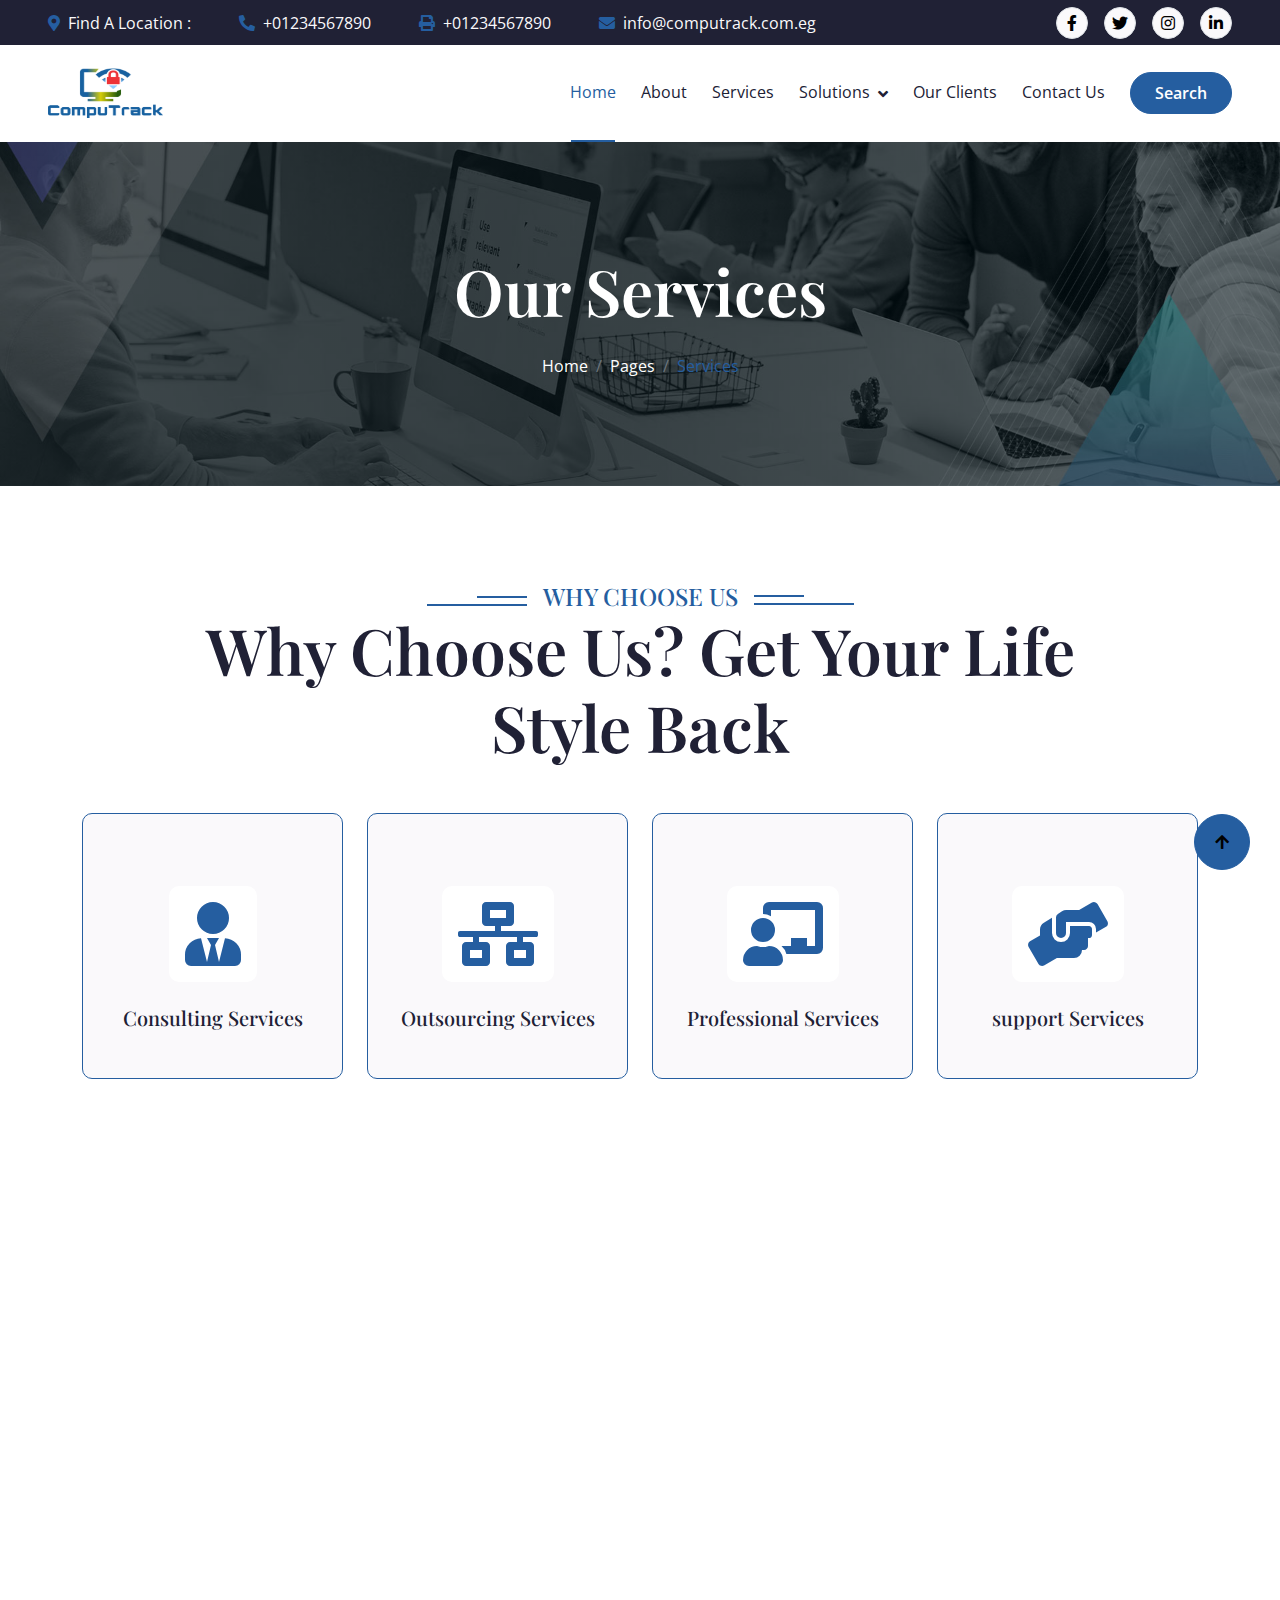
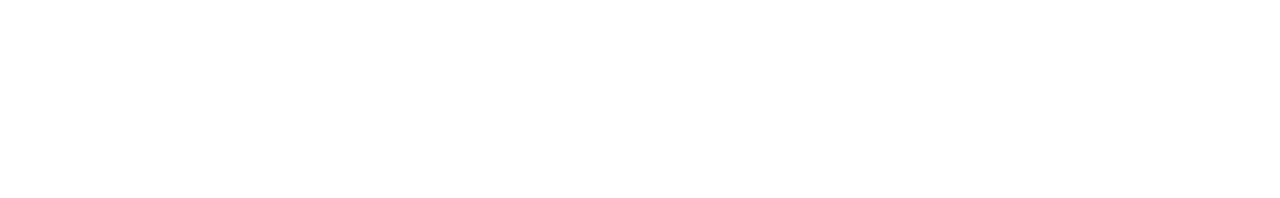
<file: feature.html>
<!DOCTYPE html>
<html lang="en">

    <head>
        <meta charset="utf-8">
        <title>Terapia - Physical Therapy Website Template</title>
        <meta content="width=device-width, initial-scale=1.0" name="viewport">
        <meta content="" name="keywords">
        <meta content="" name="description">

        <!-- Google Web Fonts -->
        <link rel="preconnect" href="https://fonts.googleapis.com">
        <link rel="preconnect" href="https://fonts.gstatic.com" crossorigin>
        <link href="https://fonts.googleapis.com/css2?family=Open+Sans:wght@400;500;600&family=Playfair+Display:wght@400;500;600&display=swap" rel="stylesheet"> 

        <!-- Icon Font Stylesheet -->
        <link rel="stylesheet" href="https://use.fontawesome.com/releases/v5.15.4/css/all.css"/>
        <link href="https://cdn.jsdelivr.net/npm/bootstrap-icons@1.4.1/font/bootstrap-icons.css" rel="stylesheet">

        <!-- Libraries Stylesheet -->
        <link href="lib/animate/animate.min.css" rel="stylesheet">
        <link href="lib/owlcarousel/assets/owl.carousel.min.css" rel="stylesheet">


        <!-- Customized Bootstrap Stylesheet -->
        <link href="css/bootstrap.min.css" rel="stylesheet">

        <!-- Template Stylesheet -->
        <link href="css/style.css" rel="stylesheet">
    </head>

    <body>

       <!-- Topbar Start -->
       <div class="container-fluid bg-dark px-5 d-none d-lg-block">
        <div class="row gx-0 align-items-center" style="height: 45px;">
            <div class="col-lg-8 text-center text-lg-start mb-lg-0">
                <div class="d-flex flex-wrap">
                    <a href="#" class="text-light me-5"><i class="fas fa-map-marker-alt text-primary me-2"></i>Find A Location : </a>
                    <a href="#" class="text-light me-5"><i class="fas fa-phone-alt text-primary me-2"></i>+01234567890</a>
                    <a href="#" class="text-light me-5"><i class="fas fa-print text-primary me-2"></i>+01234567890</a>
                    
                    <a href="#" class="text-light me-0"><i class="fas fa-envelope text-primary me-2"></i>info@computrack.com.eg</a>
                </div>
            </div>
            <div class="col-lg-4 text-center text-lg-end">
                <div class="d-flex align-items-center justify-content-end">
                    <a href="#" class="btn btn-light btn-square border rounded-circle nav-fill me-3"><i class="fab fa-facebook-f"></i></a>
                    <a href="#" class="btn btn-light btn-square border rounded-circle nav-fill me-3"><i class="fab fa-twitter"></i></a>
                    <a href="#" class="btn btn-light btn-square border rounded-circle nav-fill me-3"><i class="fab fa-instagram"></i></a>
                    <a href="#" class="btn btn-light btn-square border rounded-circle nav-fill me-0"><i class="fab fa-linkedin-in"></i></a>
                </div>
            </div>
        </div>
    </div>
    <!-- Topbar End -->


    <!-- Navbar & Hero Start -->
    <div class="container-fluid position-relative p-0">
        <nav class="navbar navbar-expand-lg navbar-light bg-white px-4 px-lg-5 py-3 py-lg-0">
            <a href="index.html" class="navbar-brand p-0">
                <!-- <h1 class="text-primary m-0"><i class="fas fa-star-of-life me-3"></i></h1> -->
                <img src="img/computrack LOGO_PNG.png" width="120%" height="80px" alt="Logo">
            </a>
            <button class="navbar-toggler" type="button" data-bs-toggle="collapse" data-bs-target="#navbarCollapse">
                <span class="fa fa-bars"></span>
            </button>
            <div class="collapse navbar-collapse" id="navbarCollapse">
                <div class="navbar-nav ms-auto py-0">
                    <a href="index.html" class="nav-item nav-link active">Home</a>
                    <a href="about.html" class="nav-item nav-link">About</a>
                    <a href="feature.html" class="nav-item nav-link">Services</a>
                    <div class="nav-item dropdown">
                        <a href="#" class="nav-link dropdown-toggle" data-bs-toggle="dropdown">Solutions</a>
                        <div class="dropdown-menu m-0">
                            <a href="appointment.html" class="dropdown-item">Appointment</a>
                            <a href="feature.html" class="dropdown-item">Features</a>
                            <a href="blog.html" class="dropdown-item">Our Blog</a>
                            <a href="team.html" class="dropdown-item">Our Team</a>
                            <a href="testimonial.html" class="dropdown-item">Testimonial</a>
                            <a href="404.html" class="dropdown-item">404 Page</a>
                        </div>
                    </div>
                    <a href="team.html" class="nav-item nav-link">Our Clients </a>

                    <a href="contact.html" class="nav-item nav-link">Contact Us</a>
                </div>
                <a href="#" class="btn btn-primary rounded-pill text-white py-2 px-4 flex-wrap flex-sm-shrink-0">Search</a>
            </div>
        </nav>


       
    </div>
    <!-- Navbar & Hero End -->

        <!-- Header Start -->
        <div class="container-fluid bg-breadcrumb">
            <div class="container text-center py-5" style="max-width: 900px;">
                <h3 class="text-white display-3 mb-4 wow fadeInDown" data-wow-delay="0.1s">Our Services</h1>
                <ol class="breadcrumb justify-content-center mb-0 wow fadeInDown" data-wow-delay="0.3s">
                    <li class="breadcrumb-item"><a href="index.html">Home</a></li>
                    <li class="breadcrumb-item"><a href="#">Pages</a></li>
                    <li class="breadcrumb-item active text-primary">Services</li>
                </ol>    
            </div>
        </div>
        <!-- Header End -->


        <!-- Feature Start -->
       <!-- Feature Start -->
       <div class="container-fluid feature py-5">
        <div class="container py-5">
            <div class="section-title mb-5 wow fadeInUp" data-wow-delay="0.1s">
                <div class="sub-style">
                    <h4 class="sub-title px-3 mb-0">Why Choose Us</h4>
                </div>
                <h1 class="display-3 mb-4">Why Choose Us? Get Your Life Style Back</h1>
                <!-- <p class="mb-0">Lorem ipsum dolor sit amet consectetur adipisicing elit. Quaerat deleniti amet at atque sequi quibusdam cumque itaque repudiandae temporibus, eius nam mollitia voluptas maxime veniam necessitatibus saepe in ab? Repellat!</p> -->
            </div>
            <div class="row g-4 justify-content-center">
                <div class="col-md-6 col-lg-4 col-xl-3 wow fadeInUp" data-wow-delay="0.1s">
                    <div class="row-cols-1 feature-item p-4">
                        <div class="col-12 text-center pt-5">
                            <div class="feature-icon mb-4 ">
                                <div class="p-3 d-inline-flex bg-white rounded ">
                                    <!-- <i class="fas fa-comments fa-4x text-primary"></i> -->
                                    <!-- <i class="fas fa-chalkboard-teacher fa-4x text-primary"></i> -->
                                    <!-- <i class="fas fa-handshake fa-4x text-primary"></i> -->
                                    <i class="fas fa-user-tie fa-4x text-primary"></i>
                                </div>
                            </div>
                            <div class="feature-content d-flex flex-column">
                                <h5 class="mb-4">Consulting Services </h5>
                                <!-- <p class="mb-0">Dolor, sit amet consectetur adipisicing elit. Soluta inventore cum accusamus,</p> -->
                            </div>
                        </div>
                    </div>
                </div>
                <div class="col-md-6 col-lg-4 col-xl-3 wow fadeInUp" data-wow-delay="0.3s">
                    <div class="row-cols-1 feature-item p-4">
                        <div class="col-12 text-center pt-5">
                            <div class="feature-icon mb-4">
                                <div class="p-3 d-inline-flex bg-white rounded">
                                    <i class="fas fa-network-wired fa-4x text-primary"></i>
                                    <!-- <i class="fas fa-handshake fa-4x text-primary"></i> -->
                                    <!-- <i class="fas fa-user-cog fa-4x text-primary"></i> -->

                                    <!-- <i class="fas fa-people-carry fa-4x text-primary"></i> -->
                                </div>
                            </div>
                            <div class="feature-content d-flex flex-column">
                                <h5 class="mb-4">Outsourcing Services</h5>
                            </div>
                        </div>
                    </div>
                </div>
                <div class="col-md-6 col-lg-4 col-xl-3 wow fadeInUp" data-wow-delay="0.5s">
                    <div class="row-cols-1 feature-item p-4">
                        <div class="col-12 text-center pt-5">
                            <div class="feature-icon mb-4">
                                <div class="p-3 d-inline-flex bg-white rounded">
                                    <!-- <i class="fas fa-user-tie fa-4x text-primary"></i> -->
                                    <!-- <i class="fas fa-briefcase fa-4x text-primary"></i> -->
                                    <!-- <i class="fas fa-users-cog fa-4x text-primary"></i> -->
                                    <i class="fas fa-chalkboard-teacher fa-4x text-primary"></i>

                                </div>
                            </div>
                            <div class="feature-content d-flex flex-column">
                                <h5 class="mb-4">Professional Services</h5>
                            </div>
                        </div>
                    </div>
                </div>
                <div class="col-md-6 col-lg-4 col-xl-3 wow fadeInUp" data-wow-delay="0.7s">
                    <div class="row-cols-1 feature-item p-4">
                        <div class="col-12 text-center pt-5" >
                            <div class="feature-icon mb-4">
                                <div class="p-3 d-inline-flex bg-white rounded">
                                    <!-- <i class="fas fa-headset fa-4x text-primary"></i> -->
                                    <!-- <i class="fas fa-life-ring fa-4x text-primary"></i> -->
                                    <i class="fas fa-hands-helping fa-4x text-primary"></i>
                                    <!-- <i class="fas fa-comments fa-4x text-primary"></i> -->


                                </div>
                            </div>
                            <div class="feature-content d-flex flex-column">
                                <h5 class="mb-4">support Services</h5>
                            </div>
                        </div>
                    </div>
                </div>
                <!-- <div class="col-md-6 col-lg-4 col-xl-3 wow fadeInUp" data-wow-delay="0.1s">
                    <div class="row-cols-1 feature-item p-4">
                        <div class="col-12 text-center pt-5">
                            <div class="feature-icon mb-4">
                                <div class="p-3 d-inline-flex bg-white rounded">
                                    <i class="fas fa-spa fa-4x text-primary"></i>
                                </div>
                            </div>
                            <div class="feature-content d-flex flex-column">
                                <h5 class="mb-4">Comfortable Services</h5>
                            </div>
                        </div>
                    </div>
                </div>
                <div class="col-md-6 col-lg-4 col-xl-3 wow fadeInUp" data-wow-delay="0.3s">
                    <div class="row-cols-1 feature-item p-4">
                        <div class="col-12 text-center pt-5">
                            <div class="feature-icon mb-4">
                                <div class="p-3 d-inline-flex bg-white rounded">
                                    <i class="fas fa-heart fa-4x text-primary"></i>
                                </div>
                            </div>
                            <div class="feature-content d-flex flex-column">
                                <h5 class="mb-4">Experienced Services</h5>
                            </div>
                        </div>
                    </div>
                </div>
                 -->
                <div class="col-12 text-center wow fadeInUp pt-4" data-wow-delay="0.2s">
                    <a href="#" class="btn btn-primary rounded-pill text-white py-3 px-5">More Details</a>
                </div>
            </div>
        </div>
    </div>
    <!-- Feature End -->
        <!-- Feature End -->


             <!-- Footer Start -->
             <div class="container-fluid footer py-2 wow fadeIn" data-wow-delay="0.2s">
                <div class="container-fluid px-5 py-5">
                    <div class="row g-8 px-5">
                        <div class="col-md-6 col-lg-6 col-xl-4">
                            <div class="footer-item d-flex flex-column">
                                <h4 class="text-white mb-4"><img width="50%" height="80px" src="img/computrack LOGO_PNG.png" alt=""></h4>
                                <p>Lorem ipsum dolor sit amet consectetur adipisicing elit. Delectus dolorem impedit eos autem dolores laudantium quia, qui similique
                                </p>
                                <div class="d-flex align-items-center">
                                    <i class="fas fa-share fa-2x text-white me-2"></i>
                                    <a class="btn-square btn btn-primary text-white rounded-circle mx-1" href=""><i class="fab fa-facebook-f"></i></a>
                                    <a class="btn-square btn btn-primary text-white rounded-circle mx-1" href=""><i class="fab fa-twitter"></i></a>
                                    <a class="btn-square btn btn-primary text-white rounded-circle mx-1" href=""><i class="fab fa-instagram"></i></a>
                                    <a class="btn-square btn btn-primary text-white rounded-circle mx-1" href=""><i class="fab fa-linkedin-in"></i></a>
                                </div>
                            </div>
                        </div>
                        <div class="col-md-6 col-lg-6 col-xl-2">
                            <div class="footer-item d-flex flex-column">
                                <h4 class="mb-4 text-white">Quick Links</h4>
                                <a href=""><i class="fas fa-angle-right me-2"></i> About Us</a>
                                <a href=""><i class="fas fa-angle-right me-2"></i> Contact Us</a>
                                <a href=""><i class="fas fa-angle-right me-2"></i> Our Services</a>
                                <a href=""><i class="fas fa-angle-right me-2"></i> Our Clients</a>
                                <a href=""><i class="fas fa-angle-right me-2"></i> Privacy Policy</a>
                                <a href=""><i class="fas fa-angle-right me-2"></i> Terms & Conditions</a>
                            </div>
                        </div>
                        <div class="col-md-6 col-lg-6 col-xl-2">
                            <div class="footer-item d-flex flex-column">
                                <h4 class="mb-4 text-white"> Services</h4>
                                <a href=""><i class="fas fa-angle-right me-2 "></i> All Services</a>
                                <a href=""><i class="fas fa-angle-right me-2"></i> Consulting Services</a>
                                <a href=""><i class="fas fa-angle-right me-2"></i> Outsourcing Services</a>
                                <a href=""><i class="fas fa-angle-right me-2"></i> Professional Services                            </a>
                                <a href=""><i class="fas fa-angle-right me-2"></i> support Services                            </a>
                            </div>
                        </div>
                        <div class="col-md-6 col-lg-6 col-xl-4">
                            <div class="footer-item d-flex flex-column">
                                <h4 class="mb-4 text-white">Contact Info</h4>
                                <a href=""><i class="fa fa-map-marker-alt me-2"></i> 10 Geziret Al Arab Street - Mohandessin - Giza</a>
                                <a href=""><i class="fas fa-envelope me-2"></i> info@computrack.com.eg</a>
                                <!-- <a href=""><i class="fas fa-envelope me-2"></i> info@example.com</a> -->
                                <a href=""><i class="fas fa-phone me-2"></i>  0237618931 </a>
                                <a href="" class="mb-3"><i class="fas fa-print me-2"></i> +0237618951</a>
                            </div>
                        </div>
                    </div>
                    <div class="row g-4 align-items-center pt-5 px-5">
                        <div class="col-md-6 text-center text-md-start mb-md-0">
                            <span class="text-white"><a href="#"><i class="fas fa-copyright text-light me-2"></i>Your Site Name</a>, All right reserved.</span>
                        </div>
                        <div class="col-md-6 text-center text-md-end text-white">
                            <!--/*** This template is free as long as you keep the below author’s credit link/attribution link/backlink. ***/-->
                            <!--/*** If you'd like to use the template without the below author’s credit link/attribution link/backlink, ***/-->
                            <!--/*** you can purchase the Credit Removal License from "https://htmlcodex.com/credit-removal". ***/-->
                            Designed By <a class="border-bottom" href="#"></a> Distributed By <a class="border-bottom" href="#"></a>
                        </div>
                    </div>
                </div>
            </div>
            <!-- Footer End -->
            
            <!-- Copyright Start -->
            
            <!-- Copyright End -->
    
            <!-- Back to Top -->
            <a href="#" class="btn btn-primary btn-lg-square back-to-top"><i class="fa fa-arrow-up"></i></a>   
    

        
        <!-- JavaScript Libraries -->
        <script src="https://ajax.googleapis.com/ajax/libs/jquery/3.6.4/jquery.min.js"></script>
        <script src="https://cdn.jsdelivr.net/npm/bootstrap@5.0.0/dist/js/bootstrap.bundle.min.js"></script>
        <script src="lib/wow/wow.min.js"></script>
        <script src="lib/easing/easing.min.js"></script>
        <script src="lib/waypoints/waypoints.min.js"></script>
        <script src="lib/owlcarousel/owl.carousel.min.js"></script>
        

        <!-- Template Javascript -->
        <script src="js/main.js"></script>
        
    </body>

</html>
</file>
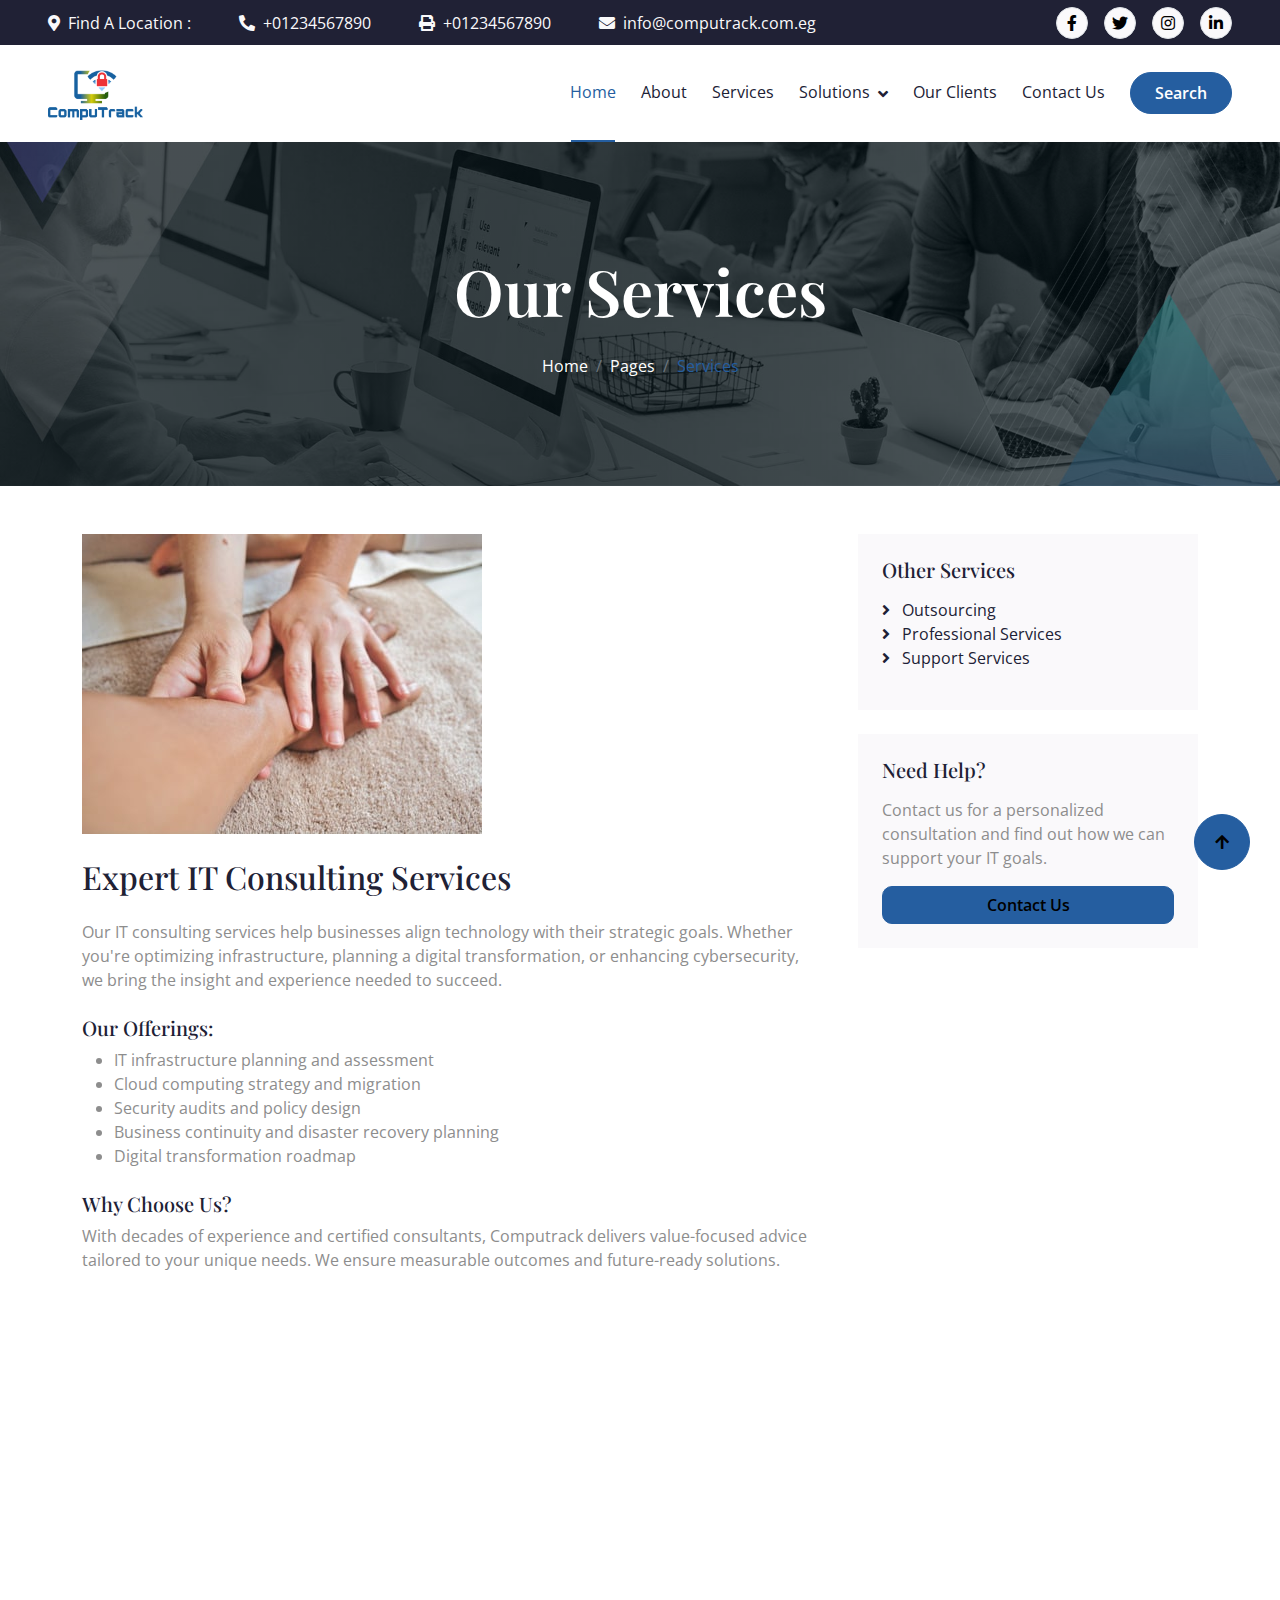
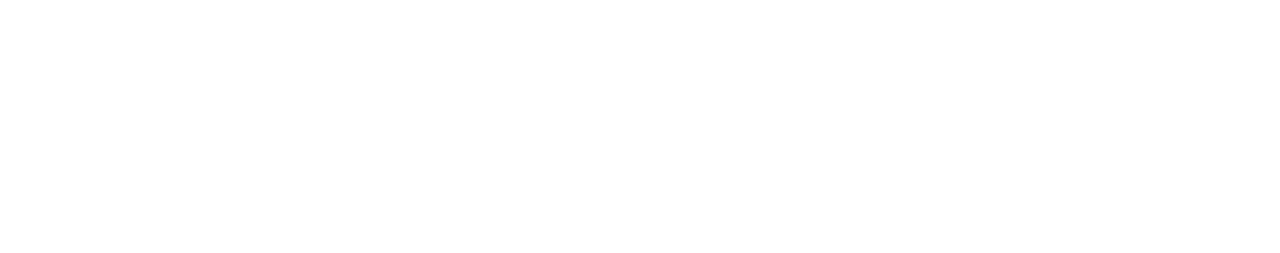
<file: service-details.html>
<!DOCTYPE html>
<html lang="en">

    <head>
        <meta charset="utf-8">
        <link rel="icon" href="/img/computrack LOGO_PNG.png" type="image/x-icon">

        <title>computrack</title>
             <meta content="width=device-width, initial-scale=1.0" name="viewport">
        <meta content="" name="keywords">
        <meta content="" name="description">

        <!-- Google Web Fonts -->
        <link rel="preconnect" href="https://fonts.googleapis.com">
        <link rel="preconnect" href="https://fonts.gstatic.com" crossorigin>
        <link href="https://fonts.googleapis.com/css2?family=Open+Sans:wght@400;500;600&family=Playfair+Display:wght@400;500;600&display=swap" rel="stylesheet"> 

        <!-- Icon Font Stylesheet -->
        <link rel="stylesheet" href="https://use.fontawesome.com/releases/v5.15.4/css/all.css"/>
        <link href="https://cdn.jsdelivr.net/npm/bootstrap-icons@1.4.1/font/bootstrap-icons.css" rel="stylesheet">

        <!-- Libraries Stylesheet -->
        <link href="lib/animate/animate.min.css" rel="stylesheet">
        <link href="lib/owlcarousel/assets/owl.carousel.min.css" rel="stylesheet">


        <!-- Customized Bootstrap Stylesheet -->
        <link href="css/bootstrap.min.css" rel="stylesheet">

        <!-- Template Stylesheet -->
        <link href="css/style.css" rel="stylesheet">
    </head>

    <body>

       <!-- Topbar Start -->
       <div class="container-fluid bg-dark px-5 d-none d-lg-block">
        <div class="row gx-0 align-items-center" style="height: 45px;">
            <div class="col-lg-8 text-center text-lg-start mb-lg-0">
                <div class="d-flex flex-wrap">
                    <a href="#" class="text-light me-5"><i class="fas fa-map-marker-alt  me-2"></i>Find A Location : </a>
                        <a href="#" class="text-light me-5"><i class="fas fa-phone-alt  me-2"></i>+01234567890</a>
                        <a href="#" class="text-light me-5"><i class="fas fa-print  me-2"></i>+01234567890</a>            
                        <a href="#" class="text-light me-0"><i class="fas fa-envelope  me-2"></i>info@computrack.com.eg</a>
                </div>
            </div>
            <div class="col-lg-4 text-center text-lg-end">
                <div class="d-flex align-items-center justify-content-end">
                    <a href="#" class="btn btn-light btn-square border rounded-circle nav-fill me-3"><i class="fab fa-facebook-f"></i></a>
                    <a href="#" class="btn btn-light btn-square border rounded-circle nav-fill me-3"><i class="fab fa-twitter"></i></a>
                    <a href="#" class="btn btn-light btn-square border rounded-circle nav-fill me-3"><i class="fab fa-instagram"></i></a>
                    <a href="#" class="btn btn-light btn-square border rounded-circle nav-fill me-0"><i class="fab fa-linkedin-in"></i></a>
                </div>
            </div>
        </div>
    </div>
    <!-- Topbar End -->


    <!-- Navbar & Hero Start -->
<div class="container-fluid position-relative p-0">
    <nav class="navbar navbar-expand-lg navbar-light bg-white px-4 px-lg-5 py-3 py-lg-0">
        <a href="index.html" class="navbar-brand p-0">
            <img src="img/computrack LOGO_PNG.png" style="max-width: 120%; height: 60px; margin-top:10px; margin-bottom:5px" alt="Logo">
        </a>
        <button class="navbar-toggler" type="button" data-bs-toggle="collapse" data-bs-target="#navbarCollapse">
            <span class="fa fa-bars"></span>
        </button>
        <div class="collapse navbar-collapse" id="navbarCollapse">
            <div class="navbar-nav ms-auto py-0">
                <a href="index.html" class="nav-item nav-link active">Home</a>
                <a href="about.html" class="nav-item nav-link">About</a>
                <a href="feature.html" class="nav-item nav-link">Services</a>

                <div class="nav-item dropdown">
                    <a href="#" class="nav-link dropdown-toggle" data-bs-toggle="dropdown">Solutions</a>
                    <ul class="dropdown-menu">
                        <li class="dropdown-submenu">
                            <a href="appointment.html" class="dropdown-item dropdown-toggle">Appointment</a>
                            <ul class="dropdown-menu">
                                <li><a href="#" class="dropdown-item">Sub-item 1</a></li>
                                <li><a href="#" class="dropdown-item">Sub-item 2</a></li>
                            </ul>
                        </li>
                        <li class="dropdown-submenu">
                            <a href="feature.html" class="dropdown-item dropdown-toggle">Features</a>
                            <ul class="dropdown-menu">
                                <li><a href="#" class="dropdown-item">Sub-feature 1</a></li>
                                <li><a href="#" class="dropdown-item">Sub-feature 2</a></li>
                            </ul>
                        </li>
                        <li class="dropdown-submenu">
                            <a href="blog.html" class="dropdown-item dropdown-toggle">Our Blog</a>
                            <ul class="dropdown-menu">
                                <li><a href="#" class="dropdown-item">Sub-blog 1</a></li>
                                <li><a href="#" class="dropdown-item">Sub-blog 2</a></li>
                            </ul>
                        </li>
                        <li class="dropdown-submenu">
                            <a href="team.html" class="dropdown-item dropdown-toggle">Our Team</a>
                            <ul class="dropdown-menu">
                                <li><a href="#" class="dropdown-item">Team Member 1</a></li>
                                <li><a href="#" class="dropdown-item">Team Member 2</a></li>
                            </ul>
                        </li>
                        <li class="dropdown-submenu">
                            <a href="testimonial.html" class="dropdown-item dropdown-toggle">Testimonial</a>
                            <ul class="dropdown-menu">
                                <li><a href="#" class="dropdown-item">Review 1</a></li>
                                <li><a href="#" class="dropdown-item">Review 2</a></li>
                            </ul>
                        </li>
                        <li class="dropdown-submenu">
                            <a href="404.html" class="dropdown-item dropdown-toggle">404 Page</a>
                            <ul class="dropdown-menu">
                                <li><a href="#" class="dropdown-item">Error 1</a></li>
                                <li><a href="#" class="dropdown-item">Error 2</a></li>
                            </ul>
                        </li>
                    </ul>
                </div>

                <a href="team.html" class="nav-item nav-link">Our Clients</a>
                <a href="contact.html" class="nav-item nav-link">Contact Us</a>
            </div>

            <a href="#" class="btn btn-primary rounded-pill text-white py-2 px-4 flex-wrap flex-sm-shrink-0">Search</a>
        </div>
    </nav>
</div>
<!-- Navbar & Hero End -->
        <!-- Header Start -->
        <div class="container-fluid bg-breadcrumb">
            <div class="container text-center py-5" style="max-width: 900px;">
                <h3 class="text-white display-3 mb-4 wow fadeInDown" data-wow-delay="0.1s">Our Services</h1>
                <ol class="breadcrumb justify-content-center mb-0 wow fadeInDown" data-wow-delay="0.3s">
                    <li class="breadcrumb-item"><a href="index.html">Home</a></li>
                    <li class="breadcrumb-item"><a href="#">Pages</a></li>
                    <li class="breadcrumb-item active text-primary">Services</li>
                </ol>    
            </div>
        </div>
        <!-- Header End -->


  <!-- Service Detail Content -->
  <div class="container py-5">
    <div class="row g-5">
      <div class="col-lg-8">
        <img class="img-fluid mb-4" src="img/service-2.jpg" alt="Consulting Image">
        <h2 class="mb-4">Expert IT Consulting Services</h2>
        <p>Our IT consulting services help businesses align technology with their strategic goals. Whether you're optimizing infrastructure, planning a digital transformation, or enhancing cybersecurity, we bring the insight and experience needed to succeed.</p>
        <h5 class="mt-4">Our Offerings:</h5>
        <ul>
          <li>IT infrastructure planning and assessment</li>
          <li>Cloud computing strategy and migration</li>
          <li>Security audits and policy design</li>
          <li>Business continuity and disaster recovery planning</li>
          <li>Digital transformation roadmap</li>
        </ul>
        <h5 class="mt-4">Why Choose Us?</h5>
        <p>With decades of experience and certified consultants, Computrack delivers value-focused advice tailored to your unique needs. We ensure measurable outcomes and future-ready solutions.</p>
      </div>

      <!-- Sidebar -->
      <div class="col-lg-4">
        <div class="bg-light p-4 mb-4">
          <h5 class="mb-3">Other Services</h5>
          <ul class="list-unstyled">
            <li><a href="service-details.html" class="text-dark"><i class="fa fa-angle-right me-2"></i> Outsourcing</a></li>
            <li><a href="service-details.html" class="text-dark"><i class="fa fa-angle-right me-2"></i> Professional Services</a></li>
            <li><a href="service-details.html" class="text-dark"><i class="fa fa-angle-right me-2"></i> Support Services</a></li>
          </ul>
        </div>
        <div class="bg-light p-4">
          <h5 class="mb-3">Need Help?</h5>
          <p>Contact us for a personalized consultation and find out how we can support your IT goals.</p>
          <a href="contact.html" class="btn btn-primary w-100">Contact Us</a>
        </div>
      </div>
    </div>
  </div>

             <!-- Footer Start -->
             <div class="container-fluid footer py-2 wow fadeIn" data-wow-delay="0.2s">
                <div class="container-fluid px-5 py-5">
                    <div class="row g-8 px-5">
                        <div class="col-md-6 col-lg-6 col-xl-4">
                            <div class="footer-item d-flex flex-column">
                                <h4 class="text-white mb-4"><img width="50%" height="80px" src="img/computrack LOGO_PNG.png" alt=""></h4>
                                <p>Lorem ipsum dolor sit amet consectetur adipisicing elit. Delectus dolorem impedit eos autem dolores laudantium quia, qui similique
                                </p>
                                <div class="d-flex align-items-center">
                                    <i class="fas fa-share fa-2x text-white me-2"></i>
                                    <a class="btn-square btn btn-primary text-white rounded-circle mx-1" href=""><i class="fab fa-facebook-f"></i></a>
                                    <a class="btn-square btn btn-primary text-white rounded-circle mx-1" href=""><i class="fab fa-twitter"></i></a>
                                    <a class="btn-square btn btn-primary text-white rounded-circle mx-1" href=""><i class="fab fa-instagram"></i></a>
                                    <a class="btn-square btn btn-primary text-white rounded-circle mx-1" href=""><i class="fab fa-linkedin-in"></i></a>
                                </div>
                            </div>
                        </div>
                        <div class="col-md-6 col-lg-6 col-xl-2">
                            <div class="footer-item d-flex flex-column">
                                <h4 class="mb-4 text-white">Quick Links</h4>
                                <a href=""><i class="fas fa-angle-right me-2"></i> About Us</a>
                                <a href=""><i class="fas fa-angle-right me-2"></i> Contact Us</a>
                                <a href=""><i class="fas fa-angle-right me-2"></i> Our Services</a>
                                <a href=""><i class="fas fa-angle-right me-2"></i> Our Clients</a>
                                <a href=""><i class="fas fa-angle-right me-2"></i> Privacy Policy</a>
                                <a href=""><i class="fas fa-angle-right me-2"></i> Terms & Conditions</a>
                            </div>
                        </div>
                        <div class="col-md-6 col-lg-6 col-xl-2">
                            <div class="footer-item d-flex flex-column">
                                <h4 class="mb-4 text-white"> Services</h4>
                                <a href=""><i class="fas fa-angle-right me-2 "></i> All Services</a>
                                <a href=""><i class="fas fa-angle-right me-2"></i> Consulting Services</a>
                                <a href=""><i class="fas fa-angle-right me-2"></i> Outsourcing Services</a>
                                <a href=""><i class="fas fa-angle-right me-2"></i> Professional Services                            </a>
                                <a href=""><i class="fas fa-angle-right me-2"></i> support Services                            </a>
                            </div>
                        </div>
                        <div class="col-md-6 col-lg-6 col-xl-4">
                            <div class="footer-item d-flex flex-column">
                                <h4 class="mb-4 text-white">Contact Info</h4>
                                <a href=""><i class="fa fa-map-marker-alt me-2"></i> 10 Geziret Al Arab Street - Mohandessin - Giza</a>
                                <a href=""><i class="fas fa-envelope me-2"></i> info@computrack.com.eg</a>
                                <!-- <a href=""><i class="fas fa-envelope me-2"></i> info@example.com</a> -->
                                <a href=""><i class="fas fa-phone me-2"></i>  0237618931 </a>
                                <a href="" class="mb-3"><i class="fas fa-print me-2"></i> +0237618951</a>
                            </div>
                        </div>
                    </div>
                    <div class="row g-4 align-items-center pt-5 px-5">
                        <div class="col-md-6 text-center text-md-start mb-md-0">
                            <span class="text-white"><a href="#"><i class="fas fa-copyright text-light me-2"></i>Your Site Name</a>, All right reserved.</span>
                        </div>
                        <div class="col-md-6 text-center text-md-end text-white">
                            <!--/*** This template is free as long as you keep the below author’s credit link/attribution link/backlink. ***/-->
                            <!--/*** If you'd like to use the template without the below author’s credit link/attribution link/backlink, ***/-->
                            <!--/*** you can purchase the Credit Removal License from "https://htmlcodex.com/credit-removal". ***/-->
                            Designed By <a class="border-bottom" href="#"></a> Distributed By <a class="border-bottom" href="#"></a>
                        </div>
                    </div>
                </div>
            </div>
            <!-- Footer End -->
            
            <!-- Copyright Start -->
            
            <!-- Copyright End -->
    
            <!-- Back to Top -->
            <a href="#" class="btn btn-primary btn-lg-square back-to-top"><i class="fa fa-arrow-up"></i></a>   
    

            <script>
                document.addEventListener('DOMContentLoaded', function () {
                    // لما تضغط على أي dropdown-toggle
                    var dropdownToggles = document.querySelectorAll('.navbar .dropdown-toggle');
                
                    dropdownToggles.forEach(function(toggle) {
                        toggle.addEventListener('click', function(e) {
                            var parent = this.parentElement;
                
                            if (parent.classList.contains('dropdown-submenu') || parent.classList.contains('dropdown')) {
                                e.preventDefault(); // امنع التنقل لو فيه submenu
                
                                parent.classList.toggle('show');
                
                                // هات السب منيو اللي تحته وافتحه
                                var submenu = parent.querySelector('.dropdown-menu');
                                if (submenu) {
                                    submenu.classList.toggle('show');
                                }
                            }
                        });
                    });
                
                    // لو ضغطت برا، اقفل أي منيو مفتوح
                    document.addEventListener('click', function (e) {
                        if (!e.target.closest('.navbar')) {
                            document.querySelectorAll('.navbar .show').forEach(function (openDropdown) {
                                openDropdown.classList.remove('show');
                            });
                        }
                    });
                });
                </script>
            <script>
                window.addEventListener('scroll', function() {
                    var navbar = document.querySelector('.navbar');
                    if (window.scrollY > 50) {
                        navbar.classList.add('scrolled');
                    } else {
                        navbar.classList.remove('scrolled');
                    }
                });
                </script>
                
        
        <!-- JavaScript Libraries -->
        <script src="https://ajax.googleapis.com/ajax/libs/jquery/3.6.4/jquery.min.js"></script>
        <script src="https://cdn.jsdelivr.net/npm/bootstrap@5.0.0/dist/js/bootstrap.bundle.min.js"></script>
        <script src="lib/wow/wow.min.js"></script>
        <script src="lib/easing/easing.min.js"></script>
        <script src="lib/waypoints/waypoints.min.js"></script>
        <script src="lib/owlcarousel/owl.carousel.min.js"></script>
        

        <!-- Template Javascript -->
        <script src="js/main.js"></script>
        
    </body>

</html>
</file>
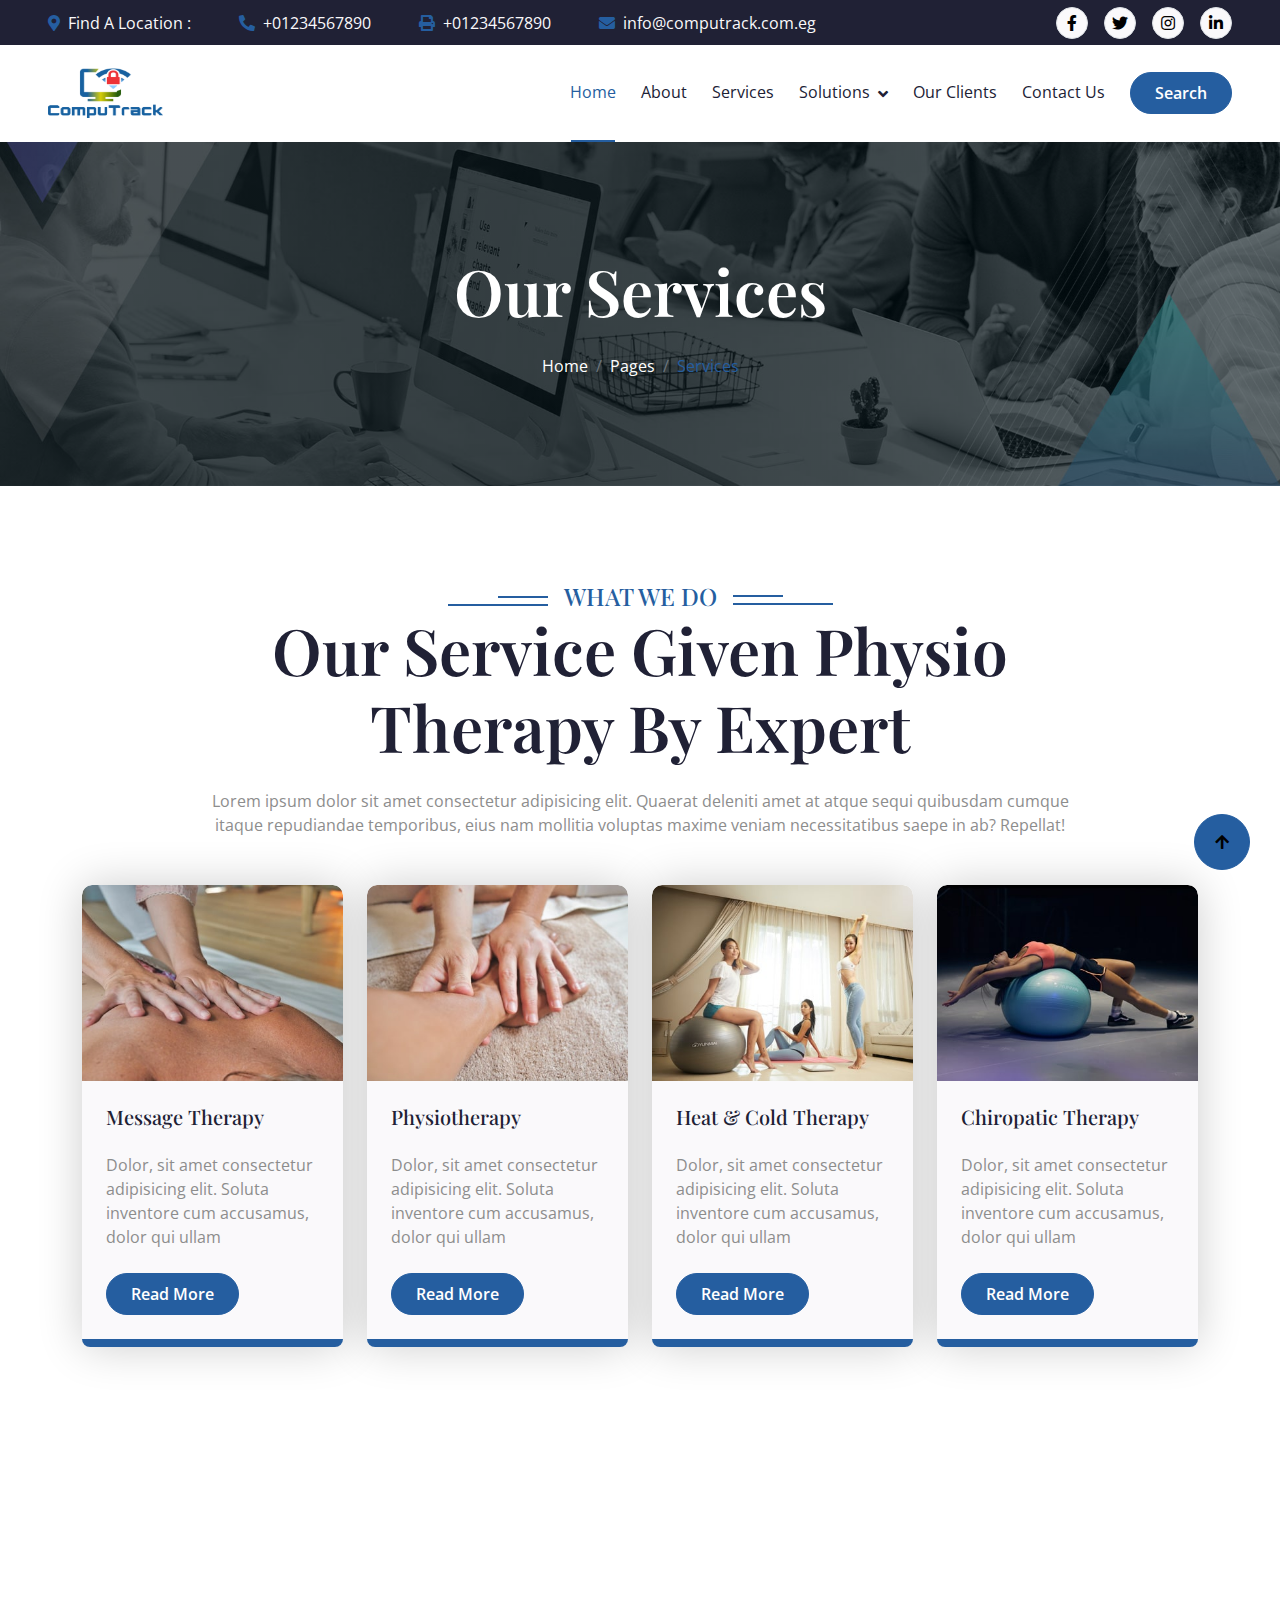
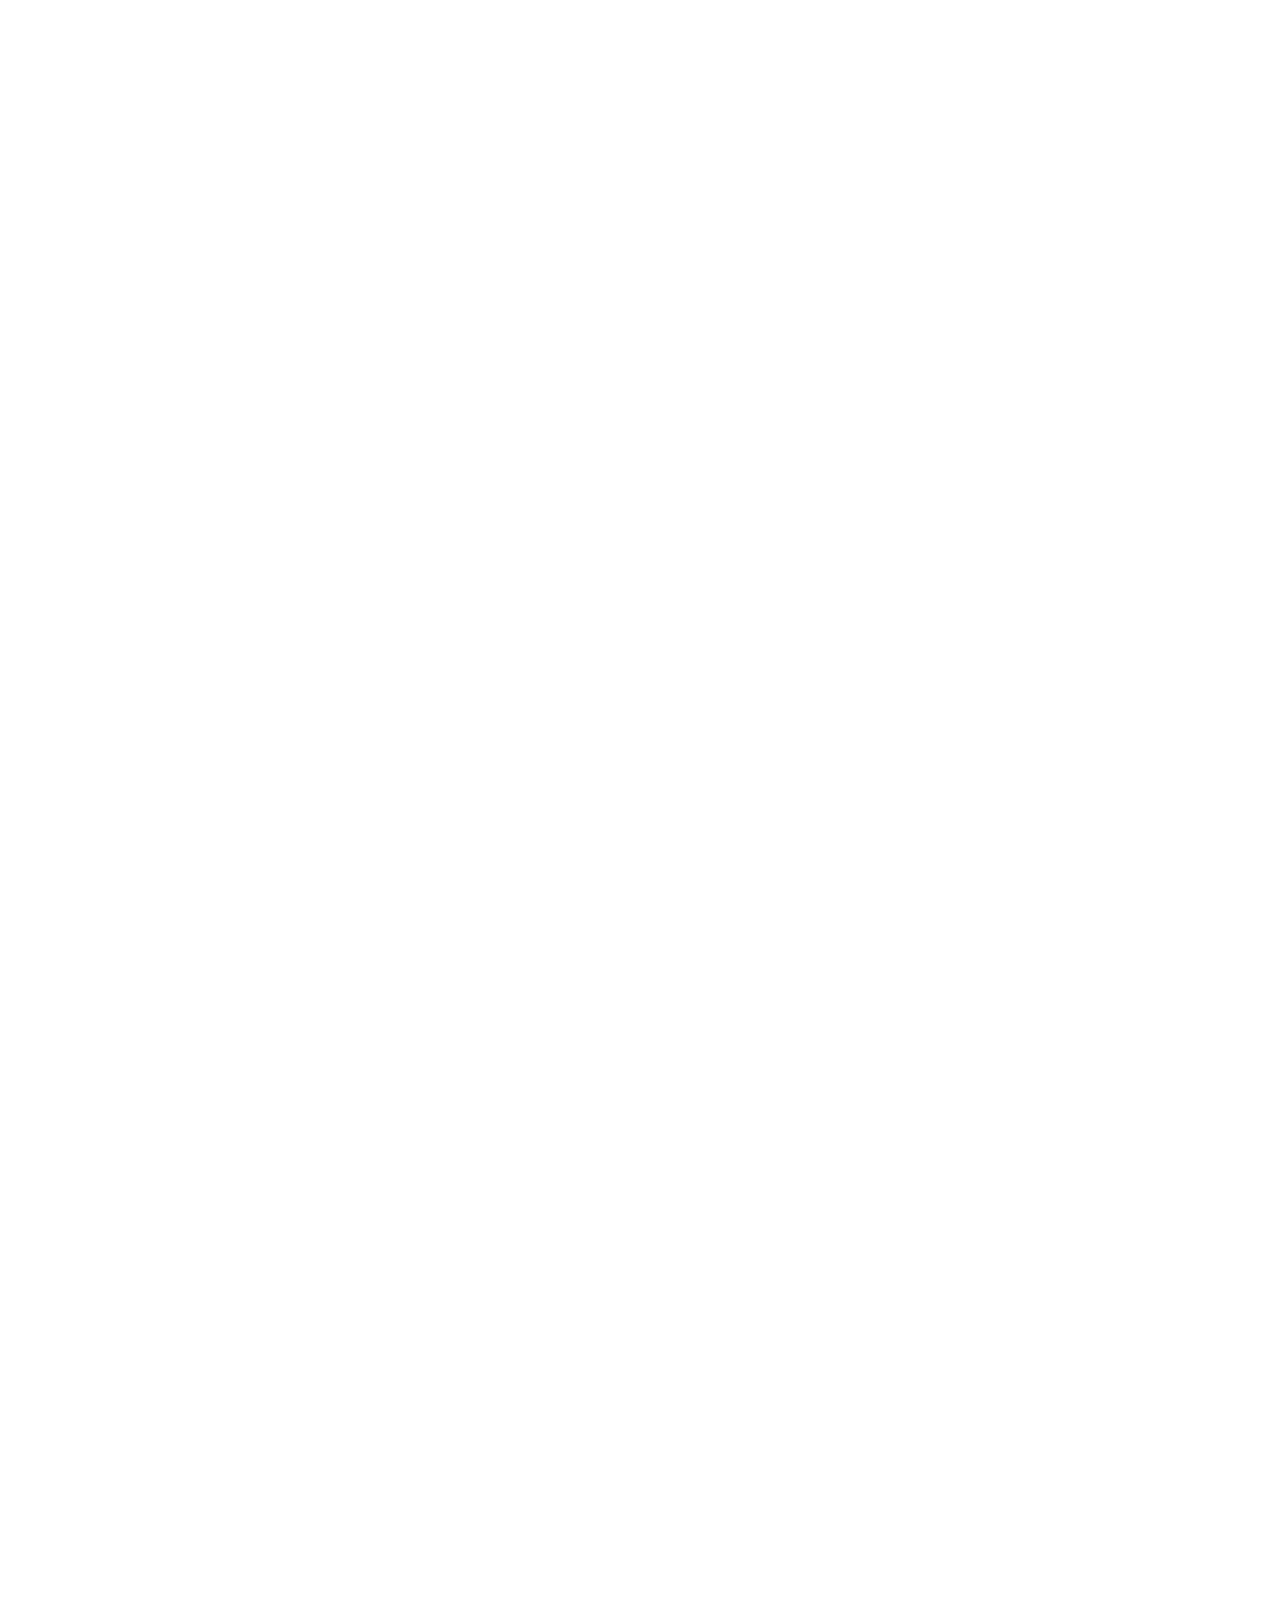
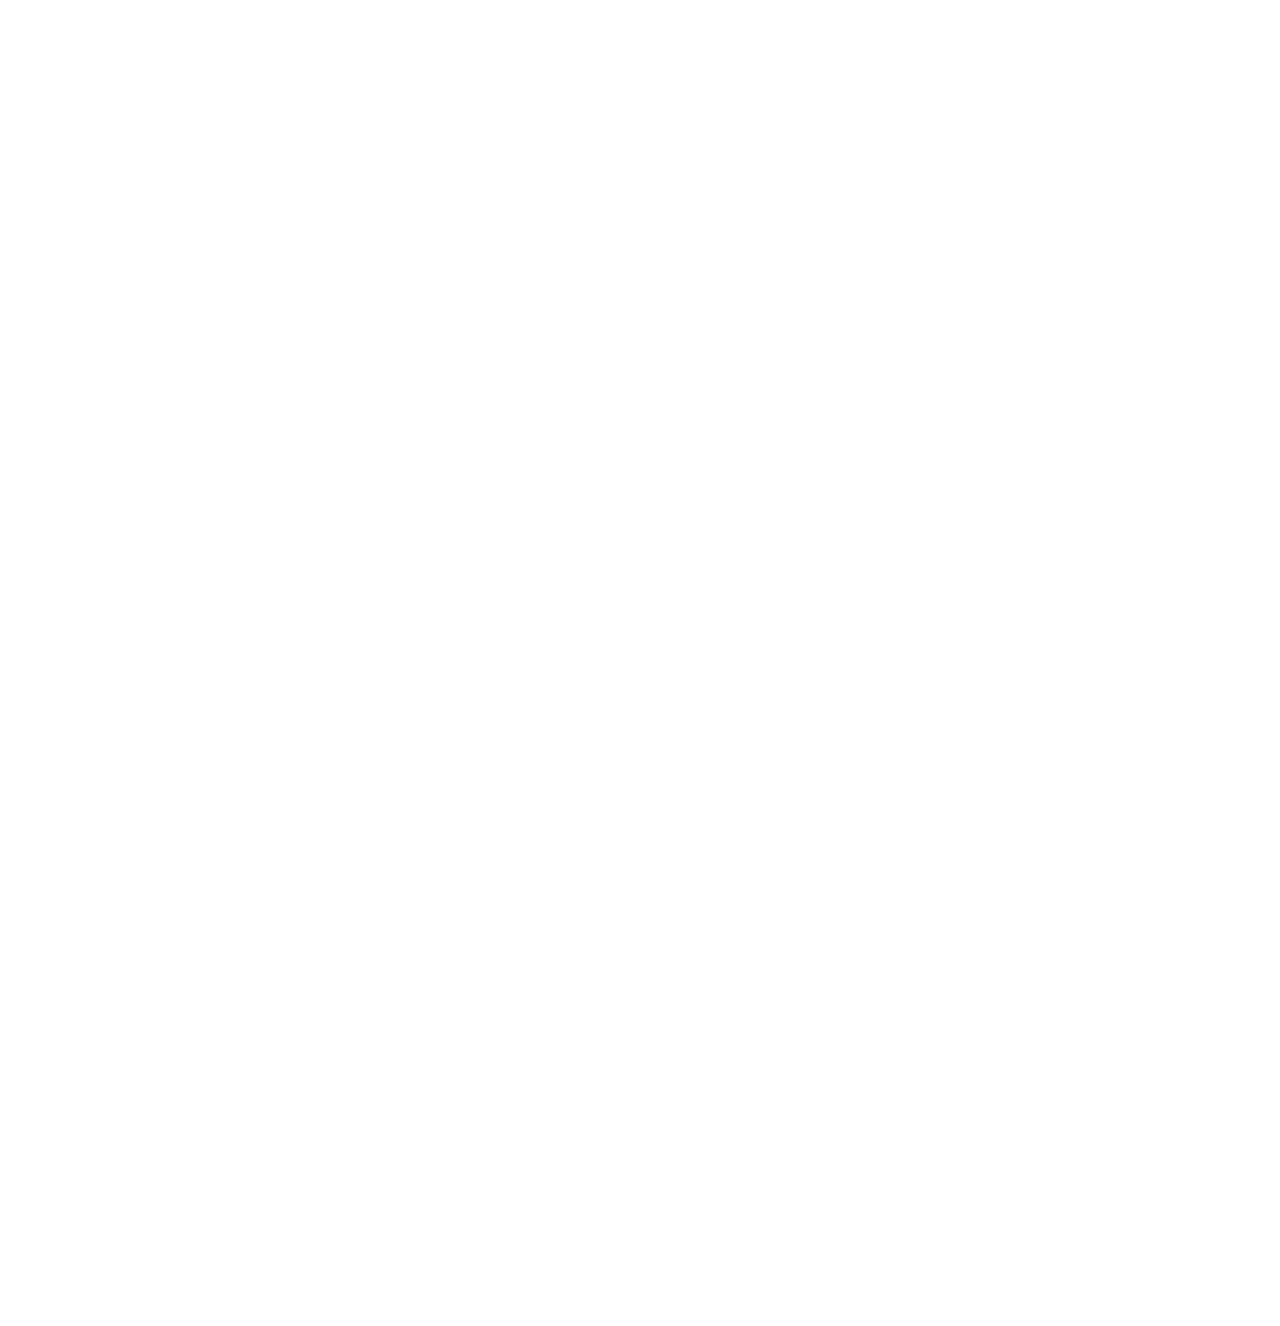
<file: service.html>
<!DOCTYPE html>
<html lang="en">

    <head>
        <meta charset="utf-8">
        <title>Terapia - Physical Therapy Website Template</title>
        <meta content="width=device-width, initial-scale=1.0" name="viewport">
        <meta content="" name="keywords">
        <meta content="" name="description">

        <!-- Google Web Fonts -->
        <link rel="preconnect" href="https://fonts.googleapis.com">
        <link rel="preconnect" href="https://fonts.gstatic.com" crossorigin>
        <link href="https://fonts.googleapis.com/css2?family=Open+Sans:wght@400;500;600&family=Playfair+Display:wght@400;500;600&display=swap" rel="stylesheet"> 

        <!-- Icon Font Stylesheet -->
        <link rel="stylesheet" href="https://use.fontawesome.com/releases/v5.15.4/css/all.css"/>
        <link href="https://cdn.jsdelivr.net/npm/bootstrap-icons@1.4.1/font/bootstrap-icons.css" rel="stylesheet">

        <!-- Libraries Stylesheet -->
        <link href="lib/animate/animate.min.css" rel="stylesheet">
        <link href="lib/owlcarousel/assets/owl.carousel.min.css" rel="stylesheet">


        <!-- Customized Bootstrap Stylesheet -->
        <link href="css/bootstrap.min.css" rel="stylesheet">

        <!-- Template Stylesheet -->
        <link href="css/style.css" rel="stylesheet">
    </head>

    <body>

    <!-- Topbar Start -->
    <div class="container-fluid bg-dark px-5 d-none d-lg-block">
        <div class="row gx-0 align-items-center" style="height: 45px;">
            <div class="col-lg-8 text-center text-lg-start mb-lg-0">
                <div class="d-flex flex-wrap">
                    <a href="#" class="text-light me-5"><i class="fas fa-map-marker-alt text-primary me-2"></i>Find A Location : </a>
                    <a href="#" class="text-light me-5"><i class="fas fa-phone-alt text-primary me-2"></i>+01234567890</a>
                    <a href="#" class="text-light me-5"><i class="fas fa-print text-primary me-2"></i>+01234567890</a>
                    
                    <a href="#" class="text-light me-0"><i class="fas fa-envelope text-primary me-2"></i>info@computrack.com.eg</a>
                </div>
            </div>
            <div class="col-lg-4 text-center text-lg-end">
                <div class="d-flex align-items-center justify-content-end">
                    <a href="#" class="btn btn-light btn-square border rounded-circle nav-fill me-3"><i class="fab fa-facebook-f"></i></a>
                    <a href="#" class="btn btn-light btn-square border rounded-circle nav-fill me-3"><i class="fab fa-twitter"></i></a>
                    <a href="#" class="btn btn-light btn-square border rounded-circle nav-fill me-3"><i class="fab fa-instagram"></i></a>
                    <a href="#" class="btn btn-light btn-square border rounded-circle nav-fill me-0"><i class="fab fa-linkedin-in"></i></a>
                </div>
            </div>
        </div>
    </div>
    <!-- Topbar End -->


    <!-- Navbar & Hero Start -->
    <div class="container-fluid position-relative p-0">
        <nav class="navbar navbar-expand-lg navbar-light bg-white px-4 px-lg-5 py-3 py-lg-0">
            <a href="index.html" class="navbar-brand p-0">
                <!-- <h1 class="text-primary m-0"><i class="fas fa-star-of-life me-3"></i></h1> -->
                <img src="img/computrack LOGO_PNG.png" width="120%" height="80px" alt="Logo">
            </a>
            <button class="navbar-toggler" type="button" data-bs-toggle="collapse" data-bs-target="#navbarCollapse">
                <span class="fa fa-bars"></span>
            </button>
            <div class="collapse navbar-collapse" id="navbarCollapse">
                <div class="navbar-nav ms-auto py-0">
                    <a href="index.html" class="nav-item nav-link active">Home</a>
                    <a href="about.html" class="nav-item nav-link">About</a>
                    <a href="feature.html" class="nav-item nav-link">Services</a>
                    <div class="nav-item dropdown">
                        <a href="#" class="nav-link dropdown-toggle" data-bs-toggle="dropdown">Solutions</a>
                        <div class="dropdown-menu m-0">
                            <a href="appointment.html" class="dropdown-item">Appointment</a>
                            <a href="feature.html" class="dropdown-item">Features</a>
                            <a href="blog.html" class="dropdown-item">Our Blog</a>
                            <a href="team.html" class="dropdown-item">Our Team</a>
                            <a href="testimonial.html" class="dropdown-item">Testimonial</a>
                            <a href="404.html" class="dropdown-item">404 Page</a>
                        </div>
                    </div>
                    <a href="team.html" class="nav-item nav-link">Our Clients </a>

                    <a href="contact.html" class="nav-item nav-link">Contact Us</a>
                </div>
                <a href="#" class="btn btn-primary rounded-pill text-white py-2 px-4 flex-wrap flex-sm-shrink-0">Search</a>
            </div>
        </nav>


      
    </div>
    <!-- Navbar & Hero End -->
    

        <!-- Header Start -->
        <div class="container-fluid bg-breadcrumb">
            <div class="container text-center py-5" style="max-width: 900px;">
                <h3 class="text-white display-3 mb-4 wow fadeInDown" data-wow-delay="0.1s">Our Services</h1>
                <ol class="breadcrumb justify-content-center mb-0 wow fadeInDown" data-wow-delay="0.3s">
                    <li class="breadcrumb-item"><a href="index.html">Home</a></li>
                    <li class="breadcrumb-item"><a href="#">Pages</a></li>
                    <li class="breadcrumb-item active text-primary">Services</li>
                </ol>    
            </div>
        </div>
        <!-- Header End -->


        <!-- Services Start -->
        <div class="container-fluid service py-5">
            <div class="container py-5">
                <div class="section-title mb-5 wow fadeInUp" data-wow-delay="0.2s">
                    <div class="sub-style">
                        <h4 class="sub-title px-3 mb-0">What We Do</h4>
                    </div>
                    <h1 class="display-3 mb-4">Our Service Given Physio Therapy By Expert</h1>
                    <p class="mb-0">Lorem ipsum dolor sit amet consectetur adipisicing elit. Quaerat deleniti amet at atque sequi quibusdam cumque itaque repudiandae temporibus, eius nam mollitia voluptas maxime veniam necessitatibus saepe in ab? Repellat!</p>
                </div>
                <div class="row g-4 justify-content-center">
                    <div class="col-md-6 col-lg-4 col-xl-3 wow fadeInUp" data-wow-delay="0.1s">
                        <div class="service-item rounded">
                           <div class="service-img rounded-top">
                                <img src="img/service-1.jpg" class="img-fluid rounded-top w-100" alt="">
                           </div>
                            <div class="service-content rounded-bottom bg-light p-4">
                                <div class="service-content-inner">
                                    <h5 class="mb-4">Message Therapy</h5>
                                    <p class="mb-4">Dolor, sit amet consectetur adipisicing elit. Soluta inventore cum accusamus, dolor qui ullam</p>
                                    <a href="#" class="btn btn-primary rounded-pill text-white py-2 px-4 mb-2">Read More</a>
                                </div>
                            </div>
                        </div>
                    </div>
                    <div class="col-md-6 col-lg-4 col-xl-3 wow fadeInUp" data-wow-delay="0.3s">
                        <div class="service-item rounded">
                           <div class="service-img rounded-top">
                                <img src="img/service-2.jpg" class="img-fluid rounded-top w-100" alt="">
                           </div>
                            <div class="service-content rounded-bottom bg-light p-4">
                                <div class="service-content-inner">
                                    <h5 class="mb-4">Physiotherapy</h5>
                                    <p class="mb-4">Dolor, sit amet consectetur adipisicing elit. Soluta inventore cum accusamus, dolor qui ullam</p>
                                    <a href="#" class="btn btn-primary rounded-pill text-white py-2 px-4 mb-2">Read More</a>
                                </div>
                            </div>
                        </div>
                    </div>
                    <div class="col-md-6 col-lg-4 col-xl-3 wow fadeInUp" data-wow-delay="0.5s">
                        <div class="service-item rounded">
                           <div class="service-img rounded-top">
                                <img src="img/service-3.jpg" class="img-fluid rounded-top w-100" alt="">
                           </div>
                            <div class="service-content rounded-bottom bg-light p-4">
                                <div class="service-content-inner">
                                    <h5 class="mb-4">Heat & Cold Therapy</h5>
                                    <p class="mb-4">Dolor, sit amet consectetur adipisicing elit. Soluta inventore cum accusamus, dolor qui ullam</p>
                                    <a href="#" class="btn btn-primary rounded-pill text-white py-2 px-4 mb-2">Read More</a>
                                </div>
                            </div>
                        </div>
                    </div>
                    <div class="col-md-6 col-lg-4 col-xl-3 wow fadeInUp" data-wow-delay="0.7s">
                        <div class="service-item rounded">
                           <div class="service-img rounded-top">
                                <img src="img/service-4.jpg" class="img-fluid rounded-top w-100" alt="">
                           </div>
                            <div class="service-content rounded-bottom bg-light p-4">
                                <div class="service-content-inner">
                                    <h5 class="mb-4">Chiropatic Therapy</h5>
                                    <p class="mb-4">Dolor, sit amet consectetur adipisicing elit. Soluta inventore cum accusamus, dolor qui ullam</p>
                                    <a href="#" class="btn btn-primary rounded-pill text-white py-2 px-4 mb-2">Read More</a>
                                </div>
                            </div>
                        </div>
                    </div>
                    <div class="col-md-6 col-lg-4 col-xl-3 wow fadeInUp" data-wow-delay="0.1s">
                        <div class="service-item rounded">
                           <div class="service-img rounded-top">
                                <img src="img/service-5.jpg" class="img-fluid rounded-top w-100" alt="">
                           </div>
                            <div class="service-content rounded-bottom bg-light p-4">
                                <div class="service-content-inner">
                                    <h5 class="mb-4">Work Injuries</h5>
                                    <p class="mb-4">Dolor, sit amet consectetur adipisicing elit. Soluta inventore cum accusamus, dolor qui ullam</p>
                                    <a href="#" class="btn btn-primary rounded-pill text-white py-2 px-4 mb-2">Read More</a>
                                </div>
                            </div>
                        </div>
                    </div>
                    <div class="col-md-6 col-lg-4 col-xl-3 wow fadeInUp" data-wow-delay="0.3s">
                        <div class="service-item rounded">
                           <div class="service-img rounded-top">
                                <img src="img/service-6.jpg" class="img-fluid rounded-top w-100" alt="">
                           </div>
                            <div class="service-content rounded-bottom bg-light p-4">
                                <div class="service-content-inner">
                                    <h5 class="mb-4">Spot Injuries</h5>
                                    <p class="mb-4">Dolor, sit amet consectetur adipisicing elit. Soluta inventore cum accusamus, dolor qui ullam</p>
                                    <a href="#" class="btn btn-primary rounded-pill text-white py-2 px-4 mb-2">Read More</a>
                                </div>
                            </div>
                        </div>
                    </div>
                    <div class="col-md-6 col-lg-4 col-xl-3 wow fadeInUp" data-wow-delay="0.5s">
                        <div class="service-item rounded">
                           <div class="service-img rounded-top">
                                <img src="img/service-7.jpg" class="img-fluid rounded-top w-100" alt="">
                           </div>
                            <div class="service-content rounded-bottom bg-light p-4">
                                <div class="service-content-inner">
                                    <h5 class="mb-4">Regular Therapy</h5>
                                    <p class="mb-4">Dolor, sit amet consectetur adipisicing elit. Soluta inventore cum accusamus, dolor qui ullam</p>
                                    <a href="#" class="btn btn-primary rounded-pill text-white py-2 px-4 mb-2">Read More</a>
                                </div>
                            </div>
                        </div>
                    </div>
                    <div class="col-md-6 col-lg-4 col-xl-3 wow fadeInUp" data-wow-delay="0.7s">
                        <div class="service-item rounded">
                           <div class="service-img rounded-top">
                                <img src="img/service-8.jpg" class="img-fluid rounded-top w-100" alt="">
                           </div>
                            <div class="service-content rounded-bottom bg-light p-4">
                                <div class="service-content-inner">
                                    <h5 class="mb-4">Back Pain</h5>
                                    <p class="mb-4">Dolor, sit amet consectetur adipisicing elit. Soluta inventore cum accusamus, dolor qui ullam</p>
                                    <a href="#" class="btn btn-primary rounded-pill text-white py-2 px-4 mb-2">Read More</a>
                                </div>
                            </div>
                        </div>
                    </div>
                    <div class="col-12 text-center wow fadeInUp" data-wow-delay="0.2s">
                        <a class="btn btn-primary rounded-pill text-white py-3 px-5" href="#">Services More</a>
                    </div>
                </div>
            </div>
        </div>
        <!-- Services End -->


        <!-- Feature Start -->
        <div class="container-fluid feature py-5">
            <div class="container py-5">
                <div class="section-title mb-5 wow fadeInUp" data-wow-delay="0.1s">
                    <div class="sub-style">
                        <h4 class="sub-title px-3 mb-0">Why Choose Us</h4>
                    </div>
                    <h1 class="display-3 mb-4">Why Choose Us? Get Your Life Style Back</h1>
                    <p class="mb-0">Lorem ipsum dolor sit amet consectetur adipisicing elit. Quaerat deleniti amet at atque sequi quibusdam cumque itaque repudiandae temporibus, eius nam mollitia voluptas maxime veniam necessitatibus saepe in ab? Repellat!</p>
                </div>
                <div class="row g-4 justify-content-center">
                    <div class="col-md-6 col-lg-4 col-xl-3 wow fadeInUp" data-wow-delay="0.1s">
                        <div class="row-cols-1 feature-item p-4">
                            <div class="col-12">
                                <div class="feature-icon mb-4">
                                    <div class="p-3 d-inline-flex bg-white rounded">
                                        <i class="fas fa-diagnoses fa-4x text-primary"></i>
                                    </div>
                                </div>
                                <div class="feature-content d-flex flex-column">
                                    <h5 class="mb-4">Licensed Therapist</h5>
                                    <p class="mb-0">Dolor, sit amet consectetur adipisicing elit. Soluta inventore cum accusamus,</p>
                                </div>
                            </div>
                        </div>
                    </div>
                    <div class="col-md-6 col-lg-4 col-xl-3 wow fadeInUp" data-wow-delay="0.3s">
                        <div class="row-cols-1 feature-item p-4">
                            <div class="col-12">
                                <div class="feature-icon mb-4">
                                    <div class="p-3 d-inline-flex bg-white rounded">
                                        <i class="fas fa-briefcase-medical fa-4x text-primary"></i>
                                    </div>
                                </div>
                                <div class="feature-content d-flex flex-column">
                                    <h5 class="mb-4">Personalized Treatment</h5>
                                    <p class="mb-0">Dolor, sit amet consectetur adipisicing elit. Soluta inventore cum accusamus,</p>
                                </div>
                            </div>
                        </div>
                    </div>
                    <div class="col-md-6 col-lg-4 col-xl-3 wow fadeInUp" data-wow-delay="0.5s">
                        <div class="row-cols-1 feature-item p-4">
                            <div class="col-12">
                                <div class="feature-icon mb-4">
                                    <div class="p-3 d-inline-flex bg-white rounded">
                                        <i class="fas fa-hospital-user fa-4x text-primary"></i>
                                    </div>
                                </div>
                                <div class="feature-content d-flex flex-column">
                                    <h5 class="mb-4">Therapy Goals</h5>
                                    <p class="mb-0">Dolor, sit amet consectetur adipisicing elit. Soluta inventore cum accusamus,</p>
                                </div>
                            </div>
                        </div>
                    </div>
                    <div class="col-md-6 col-lg-4 col-xl-3 wow fadeInUp" data-wow-delay="0.7s">
                        <div class="row-cols-1 feature-item p-4">
                            <div class="col-12">
                                <div class="feature-icon mb-4">
                                    <div class="p-3 d-inline-flex bg-white rounded">
                                        <i class="fas fa-users fa-4x text-primary"></i>
                                    </div>
                                </div>
                                <div class="feature-content d-flex flex-column">
                                    <h5 class="mb-4">Practitioners Network</h5>
                                    <p class="mb-0">Dolor, sit amet consectetur adipisicing elit. Soluta inventore cum accusamus,</p>
                                </div>
                            </div>
                        </div>
                    </div>
                    <div class="col-md-6 col-lg-4 col-xl-3 wow fadeInUp" data-wow-delay="0.1s">
                        <div class="row-cols-1 feature-item p-4">
                            <div class="col-12">
                                <div class="feature-icon mb-4">
                                    <div class="p-3 d-inline-flex bg-white rounded">
                                        <i class="fas fa-spa fa-4x text-primary"></i>
                                    </div>
                                </div>
                                <div class="feature-content d-flex flex-column">
                                    <h5 class="mb-4">Comfortable Center</h5>
                                    <p class="mb-0">Dolor, sit amet consectetur adipisicing elit. Soluta inventore cum accusamus,</p>
                                </div>
                            </div>
                        </div>
                    </div>
                    <div class="col-md-6 col-lg-4 col-xl-3 wow fadeInUp" data-wow-delay="0.3s">
                        <div class="row-cols-1 feature-item p-4">
                            <div class="col-12">
                                <div class="feature-icon mb-4">
                                    <div class="p-3 d-inline-flex bg-white rounded">
                                        <i class="fas fa-heart fa-4x text-primary"></i>
                                    </div>
                                </div>
                                <div class="feature-content d-flex flex-column">
                                    <h5 class="mb-4">Experienced Stuff</h5>
                                    <p class="mb-0">Dolor, sit amet consectetur adipisicing elit. Soluta inventore cum accusamus,</p>
                                </div>
                            </div>
                        </div>
                    </div>
                    <div class="col-md-6 col-lg-4 col-xl-3 wow fadeInUp" data-wow-delay="0.5s">
                        <div class="row-cols-1 feature-item p-4">
                            <div class="col-12">
                                <div class="feature-icon mb-4">
                                    <div class="p-3 d-inline-flex bg-white rounded">
                                        <i class="fab fa-pied-piper fa-4x text-primary"></i>
                                    </div>
                                </div>
                                <div class="feature-content d-flex flex-column">
                                    <h5 class="mb-4">Therapy Goals</h5>
                                    <p class="mb-0">Dolor, sit amet consectetur adipisicing elit. Soluta inventore cum accusamus,</p>
                                </div>
                            </div>
                        </div>
                    </div>
                    <div class="col-md-6 col-lg-4 col-xl-3 wow fadeInUp" data-wow-delay="0.7s">
                        <div class="row-cols-1 feature-item p-4">
                            <div class="col-12">
                                <div class="feature-icon mb-4">
                                    <div class="p-3 d-inline-flex bg-white rounded">
                                        <i class="fas fa-user-md fa-4x text-primary"></i>
                                    </div>
                                </div>
                                <div class="feature-content d-flex flex-column">
                                    <h5 class="mb-4">Licensed Therapist</h5>
                                    <p class="mb-0">Dolor, sit amet consectetur adipisicing elit. Soluta inventore cum accusamus,</p>
                                </div>
                            </div>
                        </div>
                    </div>
                    <div class="col-12 text-center wow fadeInUp" data-wow-delay="0.2s">
                        <a href="#" class="btn btn-primary rounded-pill text-white py-3 px-5">More Details</a>
                    </div>
                </div>
            </div>
        </div>
        <!-- Feature End -->


        <!-- Testimonial Start -->
        <div class="container-fluid testimonial py-5 wow zoomInDown" data-wow-delay="0.1s">
            <div class="container py-5">
                <div class="section-title mb-5">
                    <div class="sub-style">
                        <h4 class="sub-title text-white px-3 mb-0">Testimonial</h4>
                    </div>
                    <h1 class="display-3 mb-4">What Clients are Say</h1>
                </div>
                <div class="testimonial-carousel owl-carousel">
                    <div class="testimonial-item">
                        <div class="testimonial-inner p-5">
                            <div class="testimonial-inner-img mb-4">
                                <img src="img/testimonial-img.jpg" class="img-fluid rounded-circle" alt="">
                            </div>
                            <p class="text-white fs-7">Lorem ipsum dolor, sit amet consectetur adipisicing elit. Asperiores nemo facilis tempora esse explicabo sed! Dignissimos quia ullam pariatur blanditiis sed voluptatum. Totam aut quidem laudantium tempora. Minima, saepe earum!
                            </p>
                            <div class="text-center">
                                <h5 class="mb-2">John Abraham</h5>
                                <p class="mb-2 text-white-50">New York, USA</p>
                                <div class="d-flex justify-content-center">
                                    <i class="fas fa-star text-secondary"></i>
                                    <i class="fas fa-star text-secondary"></i>
                                    <i class="fas fa-star text-secondary"></i>
                                    <i class="fas fa-star text-secondary"></i>
                                    <i class="fas fa-star text-secondary"></i>
                                </div>
                            </div>
                        </div>
                    </div>
                    <div class="testimonial-item">
                        <div class="testimonial-inner p-5">
                            <div class="testimonial-inner-img mb-4">
                                <img src="img/testimonial-img.jpg" class="img-fluid rounded-circle" alt="">
                            </div>
                            <p class="text-white fs-7">Lorem ipsum dolor, sit amet consectetur adipisicing elit. Asperiores nemo facilis tempora esse explicabo sed! Dignissimos quia ullam pariatur blanditiis sed voluptatum. Totam aut quidem laudantium tempora. Minima, saepe earum!
                            </p>
                            <div class="text-center">
                                <h5 class="mb-2">John Abraham</h5>
                                <p class="mb-2 text-white-50">New York, USA</p>
                                <div class="d-flex justify-content-center">
                                    <i class="fas fa-star text-secondary"></i>
                                    <i class="fas fa-star text-secondary"></i>
                                    <i class="fas fa-star text-secondary"></i>
                                    <i class="fas fa-star text-secondary"></i>
                                    <i class="fas fa-star text-secondary"></i>
                                </div>
                            </div>
                        </div>
                    </div>
                    <div class="testimonial-item">
                        <div class="testimonial-inner p-5">
                            <div class="testimonial-inner-img mb-4">
                                <img src="img/testimonial-img.jpg" class="img-fluid rounded-circle" alt="">
                            </div>
                            <p class="text-white fs-7">Lorem ipsum dolor, sit amet consectetur adipisicing elit. Asperiores nemo facilis tempora esse explicabo sed! Dignissimos quia ullam pariatur blanditiis sed voluptatum. Totam aut quidem laudantium tempora. Minima, saepe earum!
                            </p>
                            <div class="text-center">
                                <h5 class="mb-2">John Abraham</h5>
                                <p class="mb-2 text-white-50">New York, USA</p>
                                <div class="d-flex justify-content-center">
                                    <i class="fas fa-star text-secondary"></i>
                                    <i class="fas fa-star text-secondary"></i>
                                    <i class="fas fa-star text-secondary"></i>
                                    <i class="fas fa-star text-secondary"></i>
                                    <i class="fas fa-star text-secondary"></i>
                                </div>
                            </div>
                        </div>
                    </div>
                </div>
            </div>
        </div>
        <!-- Testimonial End -->


     <!-- Footer Start -->
     <div class="container-fluid footer py-2 wow fadeIn" data-wow-delay="0.2s">
        <div class="container-fluid px-5 py-5">
            <div class="row g-8 px-5">
                <div class="col-md-6 col-lg-6 col-xl-4">
                    <div class="footer-item d-flex flex-column">
                        <h4 class="text-white mb-4"><img width="50%" height="80px" src="img/computrack LOGO_PNG.png" alt=""></h4>
                        <p>Lorem ipsum dolor sit amet consectetur adipisicing elit. Delectus dolorem impedit eos autem dolores laudantium quia, qui similique
                        </p>
                        <div class="d-flex align-items-center">
                            <i class="fas fa-share fa-2x text-white me-2"></i>
                            <a class="btn-square btn btn-primary text-white rounded-circle mx-1" href=""><i class="fab fa-facebook-f"></i></a>
                            <a class="btn-square btn btn-primary text-white rounded-circle mx-1" href=""><i class="fab fa-twitter"></i></a>
                            <a class="btn-square btn btn-primary text-white rounded-circle mx-1" href=""><i class="fab fa-instagram"></i></a>
                            <a class="btn-square btn btn-primary text-white rounded-circle mx-1" href=""><i class="fab fa-linkedin-in"></i></a>
                        </div>
                    </div>
                </div>
                <div class="col-md-6 col-lg-6 col-xl-2">
                    <div class="footer-item d-flex flex-column">
                        <h4 class="mb-4 text-white">Quick Links</h4>
                        <a href=""><i class="fas fa-angle-right me-2"></i> About Us</a>
                        <a href=""><i class="fas fa-angle-right me-2"></i> Contact Us</a>
                        <a href=""><i class="fas fa-angle-right me-2"></i> Our Services</a>
                        <a href=""><i class="fas fa-angle-right me-2"></i> Our Clients</a>
                        <a href=""><i class="fas fa-angle-right me-2"></i> Privacy Policy</a>
                        <a href=""><i class="fas fa-angle-right me-2"></i> Terms & Conditions</a>
                    </div>
                </div>
                <div class="col-md-6 col-lg-6 col-xl-2">
                    <div class="footer-item d-flex flex-column">
                        <h4 class="mb-4 text-white"> Services</h4>
                        <a href=""><i class="fas fa-angle-right me-2 "></i> All Services</a>
                        <a href=""><i class="fas fa-angle-right me-2"></i> Consulting Services</a>
                        <a href=""><i class="fas fa-angle-right me-2"></i> Outsourcing Services</a>
                        <a href=""><i class="fas fa-angle-right me-2"></i> Professional Services                            </a>
                        <a href=""><i class="fas fa-angle-right me-2"></i> support Services                            </a>
                    </div>
                </div>
                <div class="col-md-6 col-lg-6 col-xl-4">
                    <div class="footer-item d-flex flex-column">
                        <h4 class="mb-4 text-white">Contact Info</h4>
                        <a href=""><i class="fa fa-map-marker-alt me-2"></i> 10 Geziret Al Arab Street - Mohandessin - Giza</a>
                        <a href=""><i class="fas fa-envelope me-2"></i> info@computrack.com.eg</a>
                        <!-- <a href=""><i class="fas fa-envelope me-2"></i> info@example.com</a> -->
                        <a href=""><i class="fas fa-phone me-2"></i>  0237618931 </a>
                        <a href="" class="mb-3"><i class="fas fa-print me-2"></i> +0237618951</a>
                    </div>
                </div>
            </div>
            <div class="row g-4 align-items-center pt-5 px-5">
                <div class="col-md-6 text-center text-md-start mb-md-0">
                    <span class="text-white"><a href="#"><i class="fas fa-copyright text-light me-2"></i>Your Site Name</a>, All right reserved.</span>
                </div>
                <div class="col-md-6 text-center text-md-end text-white">
                    <!--/*** This template is free as long as you keep the below author’s credit link/attribution link/backlink. ***/-->
                    <!--/*** If you'd like to use the template without the below author’s credit link/attribution link/backlink, ***/-->
                    <!--/*** you can purchase the Credit Removal License from "https://htmlcodex.com/credit-removal". ***/-->
                    Designed By <a class="border-bottom" href="#"></a> Distributed By <a class="border-bottom" href="#"></a>
                </div>
            </div>
        </div>
    </div>
    <!-- Footer End -->
    
    <!-- Copyright Start -->
    
    <!-- Copyright End -->

    <!-- Back to Top -->
    <a href="#" class="btn btn-primary btn-lg-square back-to-top"><i class="fa fa-arrow-up"></i></a>   

        
        <!-- JavaScript Libraries -->
        <script src="https://ajax.googleapis.com/ajax/libs/jquery/3.6.4/jquery.min.js"></script>
        <script src="https://cdn.jsdelivr.net/npm/bootstrap@5.0.0/dist/js/bootstrap.bundle.min.js"></script>
        <script src="lib/wow/wow.min.js"></script>
        <script src="lib/easing/easing.min.js"></script>
        <script src="lib/waypoints/waypoints.min.js"></script>
        <script src="lib/owlcarousel/owl.carousel.min.js"></script>
        

        <!-- Template Javascript -->
        <script src="js/main.js"></script>
        
    </body>

</html>
</file>
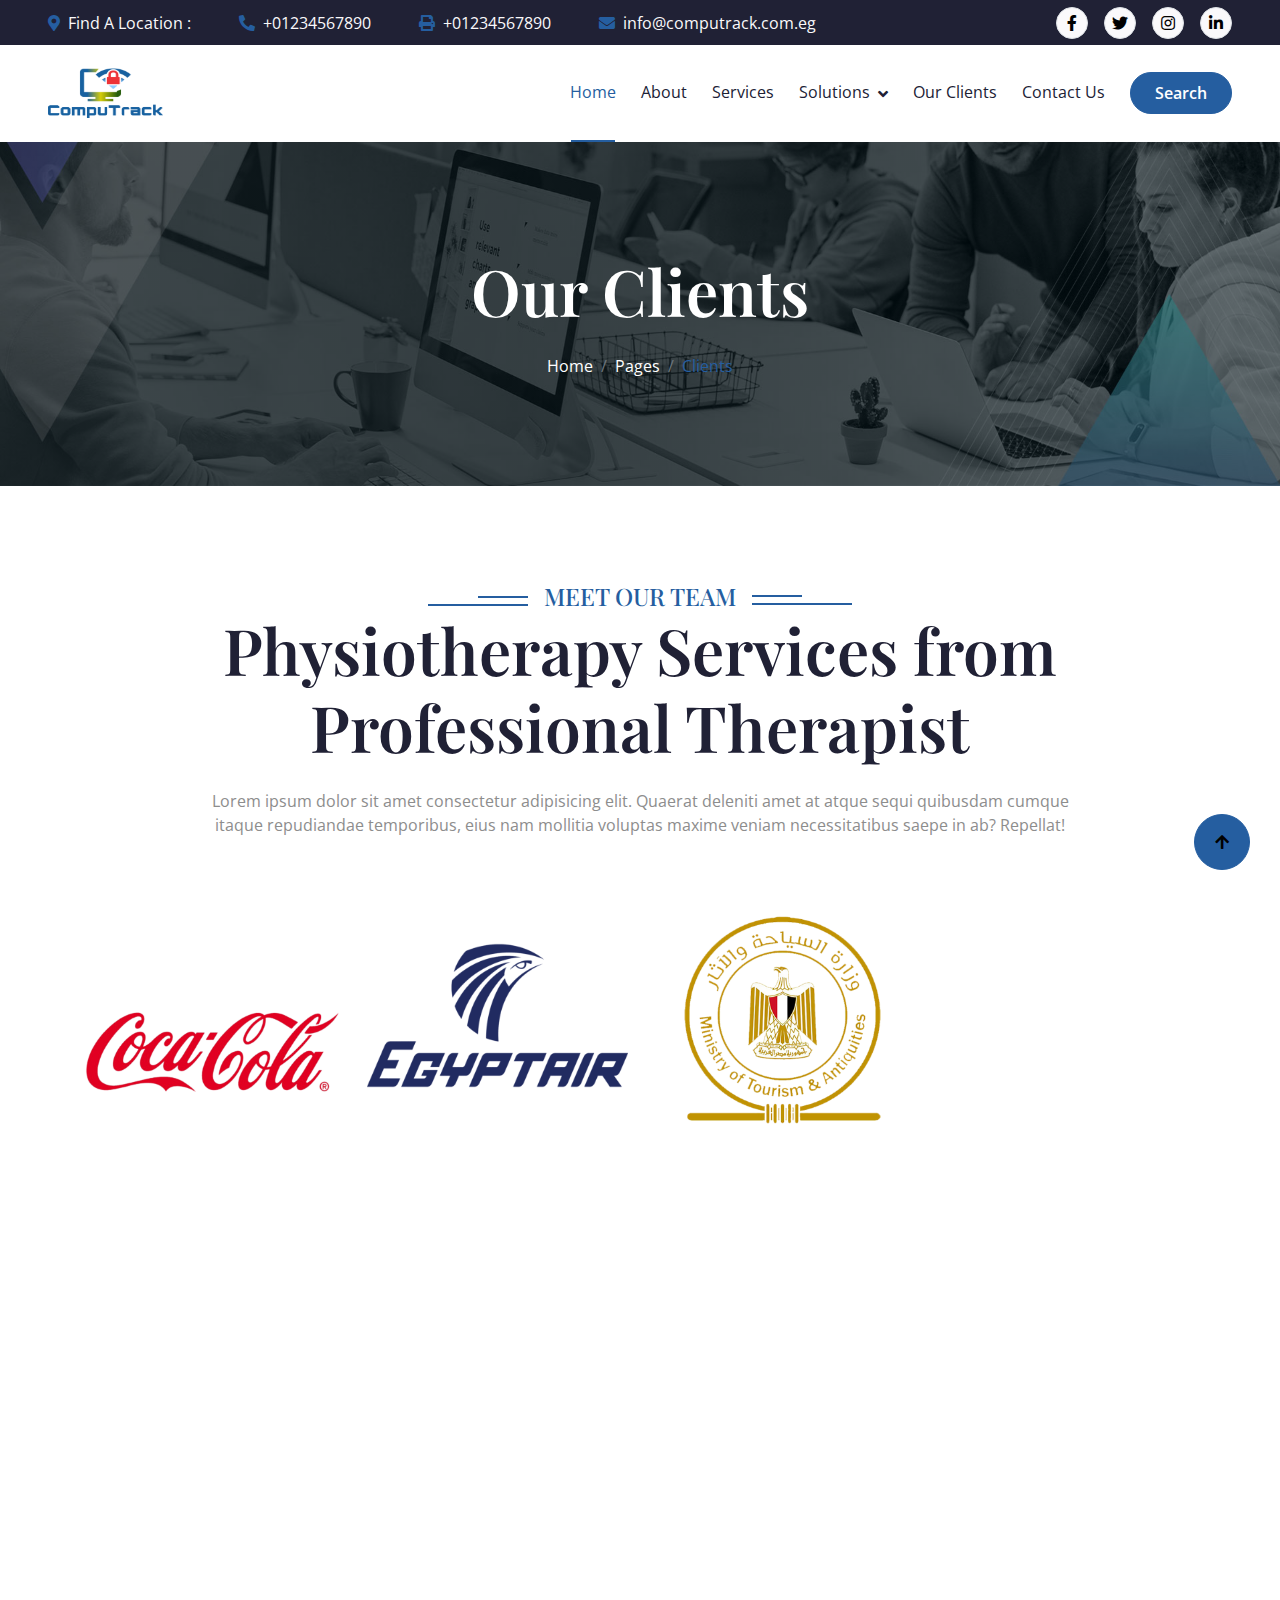
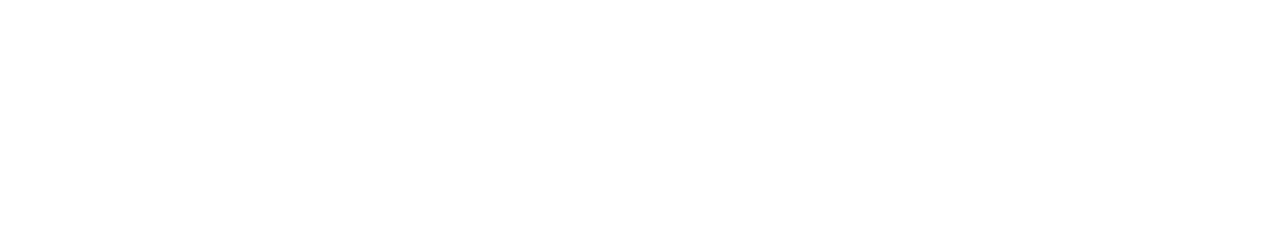
<file: team.html>
<!DOCTYPE html>
<html lang="en">

    <head>
        <meta charset="utf-8">
        <title>Terapia - Physical Therapy Website Template</title>
        <meta content="width=device-width, initial-scale=1.0" name="viewport">
        <meta content="" name="keywords">
        <meta content="" name="description">

        <!-- Google Web Fonts -->
        <link rel="preconnect" href="https://fonts.googleapis.com">
        <link rel="preconnect" href="https://fonts.gstatic.com" crossorigin>
        <link href="https://fonts.googleapis.com/css2?family=Open+Sans:wght@400;500;600&family=Playfair+Display:wght@400;500;600&display=swap" rel="stylesheet"> 

        <!-- Icon Font Stylesheet -->
        <link rel="stylesheet" href="https://use.fontawesome.com/releases/v5.15.4/css/all.css"/>
        <link href="https://cdn.jsdelivr.net/npm/bootstrap-icons@1.4.1/font/bootstrap-icons.css" rel="stylesheet">

        <!-- Libraries Stylesheet -->
        <link href="lib/animate/animate.min.css" rel="stylesheet">
        <link href="lib/owlcarousel/assets/owl.carousel.min.css" rel="stylesheet">


        <!-- Customized Bootstrap Stylesheet -->
        <link href="css/bootstrap.min.css" rel="stylesheet">

        <!-- Template Stylesheet -->
        <link href="css/style.css" rel="stylesheet">
    </head>

    <body>

          <!-- Topbar Start -->
          <div class="container-fluid bg-dark px-5 d-none d-lg-block">
            <div class="row gx-0 align-items-center" style="height: 45px;">
                <div class="col-lg-8 text-center text-lg-start mb-lg-0">
                    <div class="d-flex flex-wrap">
                        <a href="#" class="text-light me-5"><i class="fas fa-map-marker-alt text-primary me-2"></i>Find A Location : </a>
                        <a href="#" class="text-light me-5"><i class="fas fa-phone-alt text-primary me-2"></i>+01234567890</a>
                        <a href="#" class="text-light me-5"><i class="fas fa-print text-primary me-2"></i>+01234567890</a>
                        
                        <a href="#" class="text-light me-0"><i class="fas fa-envelope text-primary me-2"></i>info@computrack.com.eg</a>
                    </div>
                </div>
                <div class="col-lg-4 text-center text-lg-end">
                    <div class="d-flex align-items-center justify-content-end">
                        <a href="#" class="btn btn-light btn-square border rounded-circle nav-fill me-3"><i class="fab fa-facebook-f"></i></a>
                        <a href="#" class="btn btn-light btn-square border rounded-circle nav-fill me-3"><i class="fab fa-twitter"></i></a>
                        <a href="#" class="btn btn-light btn-square border rounded-circle nav-fill me-3"><i class="fab fa-instagram"></i></a>
                        <a href="#" class="btn btn-light btn-square border rounded-circle nav-fill me-0"><i class="fab fa-linkedin-in"></i></a>
                    </div>
                </div>
            </div>
        </div>
        <!-- Topbar End -->


        <!-- Navbar & Hero Start -->
        <div class="container-fluid position-relative p-0">
            <nav class="navbar navbar-expand-lg navbar-light bg-white px-4 px-lg-5 py-3 py-lg-0">
                <a href="index.html" class="navbar-brand p-0">
                    <!-- <h1 class="text-primary m-0"><i class="fas fa-star-of-life me-3"></i></h1> -->
                    <img src="img/computrack LOGO_PNG.png" width="120%" height="80px" alt="Logo">
                </a>
                <button class="navbar-toggler" type="button" data-bs-toggle="collapse" data-bs-target="#navbarCollapse">
                    <span class="fa fa-bars"></span>
                </button>
                <div class="collapse navbar-collapse" id="navbarCollapse">
                    <div class="navbar-nav ms-auto py-0">
                        <a href="index.html" class="nav-item nav-link active">Home</a>
                        <a href="about.html" class="nav-item nav-link">About</a>
                        <a href="feature.html" class="nav-item nav-link">Services</a>
                        <div class="nav-item dropdown">
                            <a href="#" class="nav-link dropdown-toggle" data-bs-toggle="dropdown">Solutions</a>
                            <div class="dropdown-menu m-0">
                                <a href="appointment.html" class="dropdown-item">Appointment</a>
                                <a href="feature.html" class="dropdown-item">Features</a>
                                <a href="blog.html" class="dropdown-item">Our Blog</a>
                                <a href="team.html" class="dropdown-item">Our Team</a>
                                <a href="testimonial.html" class="dropdown-item">Testimonial</a>
                                <a href="404.html" class="dropdown-item">404 Page</a>
                            </div>
                        </div>
                        <a href="team.html" class="nav-item nav-link">Our Clients </a>

                        <a href="contact.html" class="nav-item nav-link">Contact Us</a>
                    </div>
                    <a href="#" class="btn btn-primary rounded-pill text-white py-2 px-4 flex-wrap flex-sm-shrink-0">Search</a>
                </div>
            </nav>


           
        </div>
        <!-- Navbar & Hero End -->


        <!-- Header Start -->
        <div class="container-fluid bg-breadcrumb">
            <div class="container text-center py-5" style="max-width: 900px;">
                <h3 class="text-white display-3 mb-4 wow fadeInDown" data-wow-delay="0.1s">Our Clients</h1>
                <ol class="breadcrumb justify-content-center mb-0 wow fadeInDown" data-wow-delay="0.3s">
                    <li class="breadcrumb-item"><a href="index.html">Home</a></li>
                    <li class="breadcrumb-item"><a href="#">Pages</a></li>
                    <li class="breadcrumb-item active text-primary">Clients</li>
                </ol>    
            </div>
        </div>
        <!-- Header End -->


        <!-- Team Start -->
        <div class="container-fluid team py-5">
            <div class="container py-5">
                <div class="section-title mb-5 wow fadeInUp" data-wow-delay="0.1s">
                    <div class="sub-style">
                        <h4 class="sub-title px-3 mb-0">Meet our team</h4>
                    </div>
                    <h1 class="display-3 mb-4">Physiotherapy Services from Professional Therapist</h1>
                    <p class="mb-0">Lorem ipsum dolor sit amet consectetur adipisicing elit. Quaerat deleniti amet at atque sequi quibusdam cumque itaque repudiandae temporibus, eius nam mollitia voluptas maxime veniam necessitatibus saepe in ab? Repellat!</p>
                </div>
                <div class="row g-4 justify-content-center">
                    <div class="col-md-6 col-lg-6 col-xl-3 wow fadeInUp" data-wow-delay="0.1s">
                        <div class="team-item rounded">
                            <div class="team-img rounded-top h-100">
                                <img src="img/png-clipart-hokkaido-coca-cola-bottling-co-ltd-logo-brand-coca-cola-love-text.png" class="img-fluid rounded-top w-100" alt="">
                                <!-- <div class="team-icon d-flex justify-content-center">
                                    <a class="btn btn-square btn-primary text-white rounded-circle mx-1" href=""><i class="fab fa-facebook-f"></i></a>
                                    <a class="btn btn-square btn-primary text-white rounded-circle mx-1" href=""><i class="fab fa-twitter"></i></a>
                                    <a class="btn btn-square btn-primary text-white rounded-circle mx-1" href=""><i class="fab fa-instagram"></i></a>
                                    <a class="btn btn-square btn-primary text-white rounded-circle mx-1" href=""><i class="fab fa-linkedin-in"></i></a>
                                </div> -->
                            </div>
                            <!-- <div class="team-content text-center border border-primary border-top-0 rounded-bottom p-4">
                                <h5>Full Name</h5>
                                <p class="mb-0">Message Physio Therapist</p>
                            </div> -->
                        </div>
                    </div>
                    <div class="col-md-6 col-lg-6 col-xl-3 wow fadeInUp" data-wow-delay="0.3s">
                        <div class="team-item rounded">
                            <div class="team-img rounded-top h-100">
                                <img src="img/egyptair-logo-1.png" class="img-fluid rounded-top w-100" alt="">
                                <!-- <div class="team-icon d-flex justify-content-center">
                                    <a class="btn btn-square btn-primary text-white rounded-circle mx-1" href=""><i class="fab fa-facebook-f"></i></a>
                                    <a class="btn btn-square btn-primary text-white rounded-circle mx-1" href=""><i class="fab fa-twitter"></i></a>
                                    <a class="btn btn-square btn-primary text-white rounded-circle mx-1" href=""><i class="fab fa-instagram"></i></a>
                                    <a class="btn btn-square btn-primary text-white rounded-circle mx-1" href=""><i class="fab fa-linkedin-in"></i></a>
                                </div> -->
                            </div>
                            <!-- <div class="team-content text-center border border-primary border-top-0 rounded-bottom p-4">
                                <h5>Full Name</h5>
                                <p class="mb-0">Rehabilitation Therapist</p>
                            </div> -->
                        </div>
                    </div>
                    <div class="col-md-6 col-lg-6 col-xl-3 wow fadeInUp" data-wow-delay="0.5s">
                        <div class="team-item rounded">
                            <div class="team-img rounded-top h-100">
                                <img src="img/new-logo_web.png" class="img-fluid rounded-top w-100" alt="">
                                <!-- <div class="team-icon d-flex justify-content-center">
                                    <a class="btn btn-square btn-primary text-white rounded-circle mx-1" href=""><i class="fab fa-facebook-f"></i></a>
                                    <a class="btn btn-square btn-primary text-white rounded-circle mx-1" href=""><i class="fab fa-twitter"></i></a>
                                    <a class="btn btn-square btn-primary text-white rounded-circle mx-1" href=""><i class="fab fa-instagram"></i></a>
                                    <a class="btn btn-square btn-primary text-white rounded-circle mx-1" href=""><i class="fab fa-linkedin-in"></i></a>
                                </div> -->
                            </div>
                            <!-- <div class="team-content text-center border border-primary border-top-0 rounded-bottom p-4">
                                <h5>Full Name</h5>
                                <p class="mb-0">Doctor of Physical therapy</p>
                            </div> -->
                        </div>
                    </div>
                    <div class="col-md-6 col-lg-6 col-xl-3 wow fadeInUp" data-wow-delay="0.7s">
                        <div class="team-item rounded">
                            <div class="team-img rounded-top h-100">
                                <!-- <img src="img/team-4.jpg" class="img-fluid rounded-top w-100" alt=""> -->
                                <!-- <div class="team-icon d-flex justify-content-center">
                                    <a class="btn btn-square btn-primary text-white rounded-circle mx-1" href=""><i class="fab fa-facebook-f"></i></a>
                                    <a class="btn btn-square btn-primary text-white rounded-circle mx-1" href=""><i class="fab fa-twitter"></i></a>
                                    <a class="btn btn-square btn-primary text-white rounded-circle mx-1" href=""><i class="fab fa-instagram"></i></a>
                                    <a class="btn btn-square btn-primary text-white rounded-circle mx-1" href=""><i class="fab fa-linkedin-in"></i></a>
                                </div> -->
                            </div>
                            <!-- <div class="team-content text-center border border-primary border-top-0 rounded-bottom p-4">
                                <h5>Full Name</h5>
                                <p class="mb-0">Doctor of Physical therapy</p>
                            </div> -->
                        </div>
                    </div>
                </div>
            </div>
        </div>
        <!-- Team End -->


     <!-- Footer Start -->
     <div class="container-fluid footer py-2 wow fadeIn" data-wow-delay="0.2s">
        <div class="container-fluid px-5 py-5">
            <div class="row g-8 px-5">
                <div class="col-md-6 col-lg-6 col-xl-4">
                    <div class="footer-item d-flex flex-column">
                        <h4 class="text-white mb-4"><img width="50%" height="80px" src="img/computrack LOGO_PNG.png" alt=""></h4>
                        <p>Lorem ipsum dolor sit amet consectetur adipisicing elit. Delectus dolorem impedit eos autem dolores laudantium quia, qui similique
                        </p>
                        <div class="d-flex align-items-center">
                            <i class="fas fa-share fa-2x text-white me-2"></i>
                            <a class="btn-square btn btn-primary text-white rounded-circle mx-1" href=""><i class="fab fa-facebook-f"></i></a>
                            <a class="btn-square btn btn-primary text-white rounded-circle mx-1" href=""><i class="fab fa-twitter"></i></a>
                            <a class="btn-square btn btn-primary text-white rounded-circle mx-1" href=""><i class="fab fa-instagram"></i></a>
                            <a class="btn-square btn btn-primary text-white rounded-circle mx-1" href=""><i class="fab fa-linkedin-in"></i></a>
                        </div>
                    </div>
                </div>
                <div class="col-md-6 col-lg-6 col-xl-2">
                    <div class="footer-item d-flex flex-column">
                        <h4 class="mb-4 text-white">Quick Links</h4>
                        <a href=""><i class="fas fa-angle-right me-2"></i> About Us</a>
                        <a href=""><i class="fas fa-angle-right me-2"></i> Contact Us</a>
                        <a href=""><i class="fas fa-angle-right me-2"></i> Our Services</a>
                        <a href=""><i class="fas fa-angle-right me-2"></i> Our Clients</a>
                        <a href=""><i class="fas fa-angle-right me-2"></i> Privacy Policy</a>
                        <a href=""><i class="fas fa-angle-right me-2"></i> Terms & Conditions</a>
                    </div>
                </div>
                <div class="col-md-6 col-lg-6 col-xl-2">
                    <div class="footer-item d-flex flex-column">
                        <h4 class="mb-4 text-white"> Services</h4>
                        <a href=""><i class="fas fa-angle-right me-2 "></i> All Services</a>
                        <a href=""><i class="fas fa-angle-right me-2"></i> Consulting Services</a>
                        <a href=""><i class="fas fa-angle-right me-2"></i> Outsourcing Services</a>
                        <a href=""><i class="fas fa-angle-right me-2"></i> Professional Services                            </a>
                        <a href=""><i class="fas fa-angle-right me-2"></i> support Services                            </a>
                    </div>
                </div>
                <div class="col-md-6 col-lg-6 col-xl-4">
                    <div class="footer-item d-flex flex-column">
                        <h4 class="mb-4 text-white">Contact Info</h4>
                        <a href=""><i class="fa fa-map-marker-alt me-2"></i> 10 Geziret Al Arab Street - Mohandessin - Giza</a>
                        <a href=""><i class="fas fa-envelope me-2"></i> info@computrack.com.eg</a>
                        <!-- <a href=""><i class="fas fa-envelope me-2"></i> info@example.com</a> -->
                        <a href=""><i class="fas fa-phone me-2"></i>  0237618931 </a>
                        <a href="" class="mb-3"><i class="fas fa-print me-2"></i> +0237618951</a>
                    </div>
                </div>
            </div>
            <div class="row g-4 align-items-center pt-5 px-5">
                <div class="col-md-6 text-center text-md-start mb-md-0">
                    <span class="text-white"><a href="#"><i class="fas fa-copyright text-light me-2"></i>Your Site Name</a>, All right reserved.</span>
                </div>
                <div class="col-md-6 text-center text-md-end text-white">
                    <!--/*** This template is free as long as you keep the below author’s credit link/attribution link/backlink. ***/-->
                    <!--/*** If you'd like to use the template without the below author’s credit link/attribution link/backlink, ***/-->
                    <!--/*** you can purchase the Credit Removal License from "https://htmlcodex.com/credit-removal". ***/-->
                    Designed By <a class="border-bottom" href="#"></a> Distributed By <a class="border-bottom" href="#"></a>
                </div>
            </div>
        </div>
    </div>
    <!-- Footer End -->
    
    <!-- Copyright Start -->
    
    <!-- Copyright End -->

    <!-- Back to Top -->
    <a href="#" class="btn btn-primary btn-lg-square back-to-top"><i class="fa fa-arrow-up"></i></a>   

        
        <!-- JavaScript Libraries -->
        <script src="https://ajax.googleapis.com/ajax/libs/jquery/3.6.4/jquery.min.js"></script>
        <script src="https://cdn.jsdelivr.net/npm/bootstrap@5.0.0/dist/js/bootstrap.bundle.min.js"></script>
        <script src="lib/wow/wow.min.js"></script>
        <script src="lib/easing/easing.min.js"></script>
        <script src="lib/waypoints/waypoints.min.js"></script>
        <script src="lib/owlcarousel/owl.carousel.min.js"></script>
        

        <!-- Template Javascript -->
        <script src="js/main.js"></script>
        
    </body>

</html>
</file>
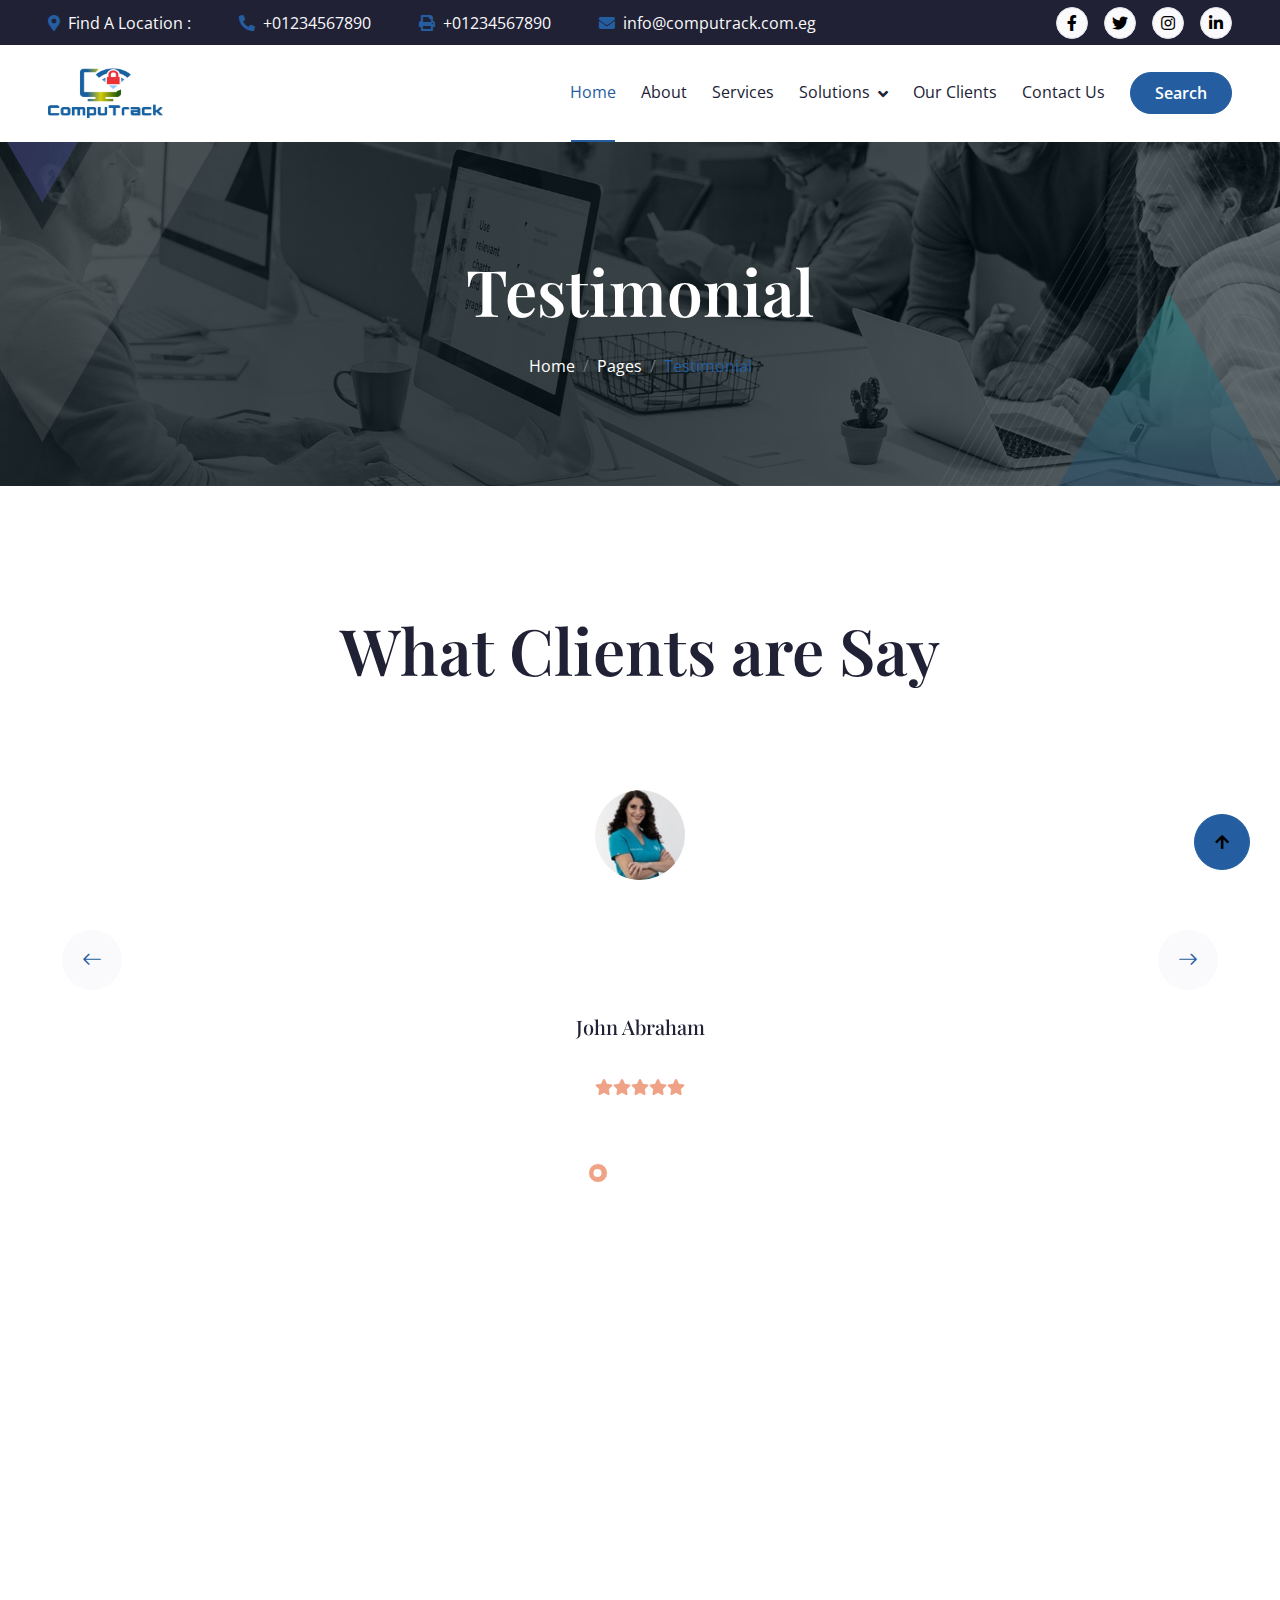
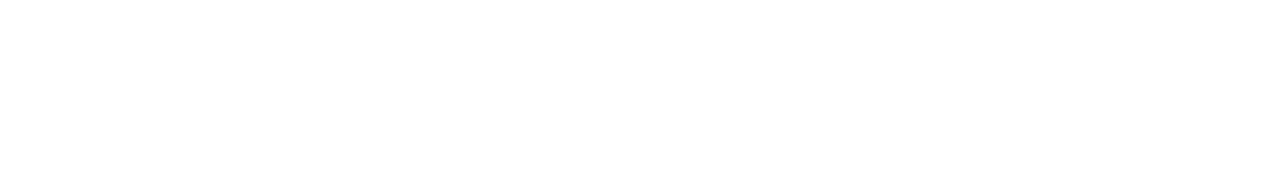
<file: testimonial.html>
<!DOCTYPE html>
<html lang="en">

    <head>
        <meta charset="utf-8">
        <title>Terapia - Physical Therapy Website Template</title>
        <meta content="width=device-width, initial-scale=1.0" name="viewport">
        <meta content="" name="keywords">
        <meta content="" name="description">

        <!-- Google Web Fonts -->
        <link rel="preconnect" href="https://fonts.googleapis.com">
        <link rel="preconnect" href="https://fonts.gstatic.com" crossorigin>
        <link href="https://fonts.googleapis.com/css2?family=Open+Sans:wght@400;500;600&family=Playfair+Display:wght@400;500;600&display=swap" rel="stylesheet"> 

        <!-- Icon Font Stylesheet -->
        <link rel="stylesheet" href="https://use.fontawesome.com/releases/v5.15.4/css/all.css"/>
        <link href="https://cdn.jsdelivr.net/npm/bootstrap-icons@1.4.1/font/bootstrap-icons.css" rel="stylesheet">

        <!-- Libraries Stylesheet -->
        <link href="lib/animate/animate.min.css" rel="stylesheet">
        <link href="lib/owlcarousel/assets/owl.carousel.min.css" rel="stylesheet">


        <!-- Customized Bootstrap Stylesheet -->
        <link href="css/bootstrap.min.css" rel="stylesheet">

        <!-- Template Stylesheet -->
        <link href="css/style.css" rel="stylesheet">
    </head>

    <body>

           <!-- Topbar Start -->
           <div class="container-fluid bg-dark px-5 d-none d-lg-block">
            <div class="row gx-0 align-items-center" style="height: 45px;">
                <div class="col-lg-8 text-center text-lg-start mb-lg-0">
                    <div class="d-flex flex-wrap">
                        <a href="#" class="text-light me-5"><i class="fas fa-map-marker-alt text-primary me-2"></i>Find A Location : </a>
                        <a href="#" class="text-light me-5"><i class="fas fa-phone-alt text-primary me-2"></i>+01234567890</a>
                        <a href="#" class="text-light me-5"><i class="fas fa-print text-primary me-2"></i>+01234567890</a>
                        
                        <a href="#" class="text-light me-0"><i class="fas fa-envelope text-primary me-2"></i>info@computrack.com.eg</a>
                    </div>
                </div>
                <div class="col-lg-4 text-center text-lg-end">
                    <div class="d-flex align-items-center justify-content-end">
                        <a href="#" class="btn btn-light btn-square border rounded-circle nav-fill me-3"><i class="fab fa-facebook-f"></i></a>
                        <a href="#" class="btn btn-light btn-square border rounded-circle nav-fill me-3"><i class="fab fa-twitter"></i></a>
                        <a href="#" class="btn btn-light btn-square border rounded-circle nav-fill me-3"><i class="fab fa-instagram"></i></a>
                        <a href="#" class="btn btn-light btn-square border rounded-circle nav-fill me-0"><i class="fab fa-linkedin-in"></i></a>
                    </div>
                </div>
            </div>
        </div>
        <!-- Topbar End -->


        <!-- Navbar & Hero Start -->
        <div class="container-fluid position-relative p-0">
            <nav class="navbar navbar-expand-lg navbar-light bg-white px-4 px-lg-5 py-3 py-lg-0">
                <a href="index.html" class="navbar-brand p-0">
                    <!-- <h1 class="text-primary m-0"><i class="fas fa-star-of-life me-3"></i></h1> -->
                    <img src="img/computrack LOGO_PNG.png" width="120%" height="80px" alt="Logo">
                </a>
                <button class="navbar-toggler" type="button" data-bs-toggle="collapse" data-bs-target="#navbarCollapse">
                    <span class="fa fa-bars"></span>
                </button>
                <div class="collapse navbar-collapse" id="navbarCollapse">
                    <div class="navbar-nav ms-auto py-0">
                        <a href="index.html" class="nav-item nav-link active">Home</a>
                        <a href="about.html" class="nav-item nav-link">About</a>
                        <a href="feature.html" class="nav-item nav-link">Services</a>
                        <div class="nav-item dropdown">
                            <a href="#" class="nav-link dropdown-toggle" data-bs-toggle="dropdown">Solutions</a>
                            <div class="dropdown-menu m-0">
                                <a href="appointment.html" class="dropdown-item">Appointment</a>
                                <a href="feature.html" class="dropdown-item">Features</a>
                                <a href="blog.html" class="dropdown-item">Our Blog</a>
                                <a href="team.html" class="dropdown-item">Our Team</a>
                                <a href="testimonial.html" class="dropdown-item">Testimonial</a>
                                <a href="404.html" class="dropdown-item">404 Page</a>
                            </div>
                        </div>
                        <a href="team.html" class="nav-item nav-link">Our Clients </a>

                        <a href="contact.html" class="nav-item nav-link">Contact Us</a>
                    </div>
                    <a href="#" class="btn btn-primary rounded-pill text-white py-2 px-4 flex-wrap flex-sm-shrink-0">Search</a>
                </div>
            </nav>


            
        </div>
        <!-- Navbar & Hero End -->



        <!-- Header Start -->
        <div class="container-fluid bg-breadcrumb">
            <div class="container text-center py-5" style="max-width: 900px;">
                <h3 class="text-white display-3 mb-4 wow fadeInDown" data-wow-delay="0.1s">Testimonial</h1>
                <ol class="breadcrumb justify-content-center mb-0 wow fadeInDown" data-wow-delay="0.3s">
                    <li class="breadcrumb-item"><a href="index.html">Home</a></li>
                    <li class="breadcrumb-item"><a href="#">Pages</a></li>
                    <li class="breadcrumb-item active text-primary">Testimonial</li>
                </ol>    
            </div>
        </div>
        <!-- Header End -->


        <!-- Testimonial Start -->
        <div class="container-fluid testimonial py-5 wow zoomInDown" data-wow-delay="0.1s">
            <div class="container py-5">
                <div class="section-title mb-5">
                    <div class="sub-style">
                        <h4 class="sub-title text-white px-3 mb-0">Testimonial</h4>
                    </div>
                    <h1 class="display-3 mb-4">What Clients are Say</h1>
                </div>
                <div class="testimonial-carousel owl-carousel">
                    <div class="testimonial-item">
                        <div class="testimonial-inner p-5">
                            <div class="testimonial-inner-img mb-4">
                                <img src="img/testimonial-img.jpg" class="img-fluid rounded-circle" alt="">
                            </div>
                            <p class="text-white fs-7">Lorem ipsum dolor, sit amet consectetur adipisicing elit. Asperiores nemo facilis tempora esse explicabo sed! Dignissimos quia ullam pariatur blanditiis sed voluptatum. Totam aut quidem laudantium tempora. Minima, saepe earum!
                            </p>
                            <div class="text-center">
                                <h5 class="mb-2">John Abraham</h5>
                                <p class="mb-2 text-white-50">New York, USA</p>
                                <div class="d-flex justify-content-center">
                                    <i class="fas fa-star text-secondary"></i>
                                    <i class="fas fa-star text-secondary"></i>
                                    <i class="fas fa-star text-secondary"></i>
                                    <i class="fas fa-star text-secondary"></i>
                                    <i class="fas fa-star text-secondary"></i>
                                </div>
                            </div>
                        </div>
                    </div>
                    <div class="testimonial-item">
                        <div class="testimonial-inner p-5">
                            <div class="testimonial-inner-img mb-4">
                                <img src="img/testimonial-img.jpg" class="img-fluid rounded-circle" alt="">
                            </div>
                            <p class="text-white fs-7">Lorem ipsum dolor, sit amet consectetur adipisicing elit. Asperiores nemo facilis tempora esse explicabo sed! Dignissimos quia ullam pariatur blanditiis sed voluptatum. Totam aut quidem laudantium tempora. Minima, saepe earum!
                            </p>
                            <div class="text-center">
                                <h5 class="mb-2">John Abraham</h5>
                                <p class="mb-2 text-white-50">New York, USA</p>
                                <div class="d-flex justify-content-center">
                                    <i class="fas fa-star text-secondary"></i>
                                    <i class="fas fa-star text-secondary"></i>
                                    <i class="fas fa-star text-secondary"></i>
                                    <i class="fas fa-star text-secondary"></i>
                                    <i class="fas fa-star text-secondary"></i>
                                </div>
                            </div>
                        </div>
                    </div>
                    <div class="testimonial-item">
                        <div class="testimonial-inner p-5">
                            <div class="testimonial-inner-img mb-4">
                                <img src="img/testimonial-img.jpg" class="img-fluid rounded-circle" alt="">
                            </div>
                            <p class="text-white fs-7">Lorem ipsum dolor, sit amet consectetur adipisicing elit. Asperiores nemo facilis tempora esse explicabo sed! Dignissimos quia ullam pariatur blanditiis sed voluptatum. Totam aut quidem laudantium tempora. Minima, saepe earum!
                            </p>
                            <div class="text-center">
                                <h5 class="mb-2">John Abraham</h5>
                                <p class="mb-2 text-white-50">New York, USA</p>
                                <div class="d-flex justify-content-center">
                                    <i class="fas fa-star text-secondary"></i>
                                    <i class="fas fa-star text-secondary"></i>
                                    <i class="fas fa-star text-secondary"></i>
                                    <i class="fas fa-star text-secondary"></i>
                                    <i class="fas fa-star text-secondary"></i>
                                </div>
                            </div>
                        </div>
                    </div>
                </div>
            </div>
        </div>
        <!-- Testimonial End -->


     <!-- Footer Start -->
     <div class="container-fluid footer py-2 wow fadeIn" data-wow-delay="0.2s">
        <div class="container-fluid px-5 py-5">
            <div class="row g-8 px-5">
                <div class="col-md-6 col-lg-6 col-xl-4">
                    <div class="footer-item d-flex flex-column">
                        <h4 class="text-white mb-4"><img width="50%" height="80px" src="img/computrack LOGO_PNG.png" alt=""></h4>
                        <p>Lorem ipsum dolor sit amet consectetur adipisicing elit. Delectus dolorem impedit eos autem dolores laudantium quia, qui similique
                        </p>
                        <div class="d-flex align-items-center">
                            <i class="fas fa-share fa-2x text-white me-2"></i>
                            <a class="btn-square btn btn-primary text-white rounded-circle mx-1" href=""><i class="fab fa-facebook-f"></i></a>
                            <a class="btn-square btn btn-primary text-white rounded-circle mx-1" href=""><i class="fab fa-twitter"></i></a>
                            <a class="btn-square btn btn-primary text-white rounded-circle mx-1" href=""><i class="fab fa-instagram"></i></a>
                            <a class="btn-square btn btn-primary text-white rounded-circle mx-1" href=""><i class="fab fa-linkedin-in"></i></a>
                        </div>
                    </div>
                </div>
                <div class="col-md-6 col-lg-6 col-xl-2">
                    <div class="footer-item d-flex flex-column">
                        <h4 class="mb-4 text-white">Quick Links</h4>
                        <a href=""><i class="fas fa-angle-right me-2"></i> About Us</a>
                        <a href=""><i class="fas fa-angle-right me-2"></i> Contact Us</a>
                        <a href=""><i class="fas fa-angle-right me-2"></i> Our Services</a>
                        <a href=""><i class="fas fa-angle-right me-2"></i> Our Clients</a>
                        <a href=""><i class="fas fa-angle-right me-2"></i> Privacy Policy</a>
                        <a href=""><i class="fas fa-angle-right me-2"></i> Terms & Conditions</a>
                    </div>
                </div>
                <div class="col-md-6 col-lg-6 col-xl-2">
                    <div class="footer-item d-flex flex-column">
                        <h4 class="mb-4 text-white"> Services</h4>
                        <a href=""><i class="fas fa-angle-right me-2 "></i> All Services</a>
                        <a href=""><i class="fas fa-angle-right me-2"></i> Consulting Services</a>
                        <a href=""><i class="fas fa-angle-right me-2"></i> Outsourcing Services</a>
                        <a href=""><i class="fas fa-angle-right me-2"></i> Professional Services                            </a>
                        <a href=""><i class="fas fa-angle-right me-2"></i> support Services                            </a>
                    </div>
                </div>
                <div class="col-md-6 col-lg-6 col-xl-4">
                    <div class="footer-item d-flex flex-column">
                        <h4 class="mb-4 text-white">Contact Info</h4>
                        <a href=""><i class="fa fa-map-marker-alt me-2"></i> 10 Geziret Al Arab Street - Mohandessin - Giza</a>
                        <a href=""><i class="fas fa-envelope me-2"></i> info@computrack.com.eg</a>
                        <!-- <a href=""><i class="fas fa-envelope me-2"></i> info@example.com</a> -->
                        <a href=""><i class="fas fa-phone me-2"></i>  0237618931 </a>
                        <a href="" class="mb-3"><i class="fas fa-print me-2"></i> +0237618951</a>
                    </div>
                </div>
            </div>
            <div class="row g-4 align-items-center pt-5 px-5">
                <div class="col-md-6 text-center text-md-start mb-md-0">
                    <span class="text-white"><a href="#"><i class="fas fa-copyright text-light me-2"></i>Your Site Name</a>, All right reserved.</span>
                </div>
                <div class="col-md-6 text-center text-md-end text-white">
                    <!--/*** This template is free as long as you keep the below author’s credit link/attribution link/backlink. ***/-->
                    <!--/*** If you'd like to use the template without the below author’s credit link/attribution link/backlink, ***/-->
                    <!--/*** you can purchase the Credit Removal License from "https://htmlcodex.com/credit-removal". ***/-->
                    Designed By <a class="border-bottom" href="#"></a> Distributed By <a class="border-bottom" href="#"></a>
                </div>
            </div>
        </div>
    </div>
    <!-- Footer End -->
    
    <!-- Copyright Start -->
    
    <!-- Copyright End -->

    <!-- Back to Top -->
    <a href="#" class="btn btn-primary btn-lg-square back-to-top"><i class="fa fa-arrow-up"></i></a>   

        
        <!-- JavaScript Libraries -->
        <script src="https://ajax.googleapis.com/ajax/libs/jquery/3.6.4/jquery.min.js"></script>
        <script src="https://cdn.jsdelivr.net/npm/bootstrap@5.0.0/dist/js/bootstrap.bundle.min.js"></script>
        <script src="lib/wow/wow.min.js"></script>
        <script src="lib/easing/easing.min.js"></script>
        <script src="lib/waypoints/waypoints.min.js"></script>
        <script src="lib/owlcarousel/owl.carousel.min.js"></script>
        

        <!-- Template Javascript -->
        <script src="js/main.js"></script>
        
    </body>

</html>
</file>
<file: css/style.css>
@media (max-width: 750px) {
    .header-carousel-item img {
      height: 300px; /* or any height that fits well on mobile */
      /* margin-top: 60px; adjust as needed */
    }
  }
  
/*** Spinner Start ***/
/*** Spinner ***/
#spinner {
    opacity: 0;
    visibility: hidden;
    transition: opacity .5s ease-out, visibility 0s linear .5s;
    z-index: 99999;
}

#spinner.show {
    transition: opacity .5s ease-out, visibility 0s linear 0s;
    visibility: visible;
    opacity: 1;
}
/*** Spinner End ***/

.back-to-top {
    position: fixed;
    right: 30px;
    bottom: 30px;
    display: flex;
    width: 45px;
    height: 45px;
    align-items: center;
    justify-content: center;
    transition: 0.5s;
    z-index: 99;
}

/*** Button Start ***/
.btn {
    font-weight: 600;
    transition: .5s;
}

.btn-square {
    width: 32px;
    height: 32px;
}

.btn-sm-square {
    width: 34px;
    height: 34px;
}

.btn-md-square {
    width: 44px;
    height: 44px;
}

.btn-lg-square {
    width: 56px;
    height: 56px;
}

.btn-square,
.btn-sm-square,
.btn-md-square,
.btn-lg-square {
    padding: 0;
    display: flex;
    align-items: center;
    justify-content: center;
    font-weight: normal;
    border-radius: 50%;
}

.btn.btn-primary {
    box-shadow: inset 0 0 0 0 var(--bs-primary);
}

.btn.btn-primary:hover {
    box-shadow: inset 300px 0 0 0 var(--bs-light) !important;
    color: var(--bs-primary) !important;
}

.btn.btn-light {
    box-shadow: inset 0 0 0 0 var(--bs-primary);
}

.btn.btn-light:hover {
    box-shadow: inset 300px 0 0 0 var(--bs-primary);
    color: var(--bs-light) !important;
}

.btn-hover {
    transition: 0.5s;
}

.btn-hover:hover {
    color: var(--bs-secondary) !important;
}

/*** Section Title Start ***/
.section-title {
    max-width: 900px;
    text-align: center;
    margin: 0 auto;
}

.section-title .sub-style {
    position: relative;
    display: inline-block;
    text-transform: uppercase;
    color: var(--bs-primary);
}

.section-title .sub-style::before {
    content: "";
    width: 100px;
    position: absolute;
    top: 50%;
    left: 0;
    transform: translateY(-50%);
    margin-top: 8px;
    margin-left: -100px;
    border: 1px solid var(--bs-primary) !important;
}

.section-title .sub-style::after {
    content: "";
    width: 50px;
    position: absolute;
    top: 50%;
    left: 0;
    transform: translateY(-50%);
    margin-bottom: 5px;
    margin-left: -50px;
    border: 1px solid var(--bs-primary) !important;
}

.sub-title {
    position: relative;
    display: inline-block;
    text-transform: uppercase;
    color: var(--bs-primary);
}

.sub-title::before {
    content: "";
    width: 100px;
    position: absolute;
    top: 50%;
    right: 0;
    transform: translateY(-50%);
    margin-top: 8px;
    margin-right: -100px;
    border: 1px solid var(--bs-primary) !important;
}

.sub-title::after {
    content: "";
    width: 50px;
    position: absolute;
    top: 50%;
    right: 0;
    transform: translateY(-50%);
    margin-bottom: 8px;
    margin-right: -50px;
    border: 1px solid var(--bs-primary) !important;
}


/*** Topbar Start ***/
.fixed-top .container {
    transition: 0.5s;
}

.topbar {
    padding: 2px 10px 2px 20px;
    background: var(--bs-primary) !important;
}

.topbar a,
.topbar a i {
    transition: 0.5s;
}

.topbar a:hover,
.topbar a i:hover {
    color: var(--bs-secondary) !important;
}


@media (max-width: 576px) {
    .topbar {
        display: none;    
    }
}
/*** Topbar End ***/


/*** Navbar ***/
.navbar-light .navbar-nav .nav-link {
    font-family: 'Open Sans', sans-serif;
    position: relative;
    margin-right: 25px;
    padding: 35px 0;
    color: var(--bs-dark) !important;
    font-size: 16px;
    font-weight: 400;
    outline: none;
    transition: .5s;
}

.sticky-top.navbar-light .navbar-nav .nav-link {
    padding: 20px 0;
    color: var(--dark) !important;
}

.navbar-light .navbar-nav .nav-link:hover,
.navbar-light .navbar-nav .nav-link.active {
    color: var(--bs-primary) !important;
}

.navbar-light .navbar-brand img {
    max-height: 50px;
    transition: .5s;
}

.sticky-top.navbar-light .navbar-brand img {
    max-height: 45px;
}

.navbar .dropdown-toggle::after {
    border: none;
    content: "\f107";
    font-family: "Font Awesome 5 Free";
    font-weight: 600;
    vertical-align: middle;
    margin-left: 8px;
}

@media (min-width: 1200px) {
    .navbar .nav-item .dropdown-menu {
        display: block;
        visibility: hidden;
        top: 100%;
        transform: rotateX(-75deg);
        transform-origin: 0% 0%;
        border: 0;
        border-radius: 10px;
        transition: .5s;
        opacity: 0;
    }
}

.dropdown .dropdown-menu a:hover {
    background: var(--bs-primary);
    color: var(--bs-white);
}

.navbar .nav-item:hover .dropdown-menu {
    transform: rotateX(0deg);
    visibility: visible;
    background: var(--bs-light) !important;
    transition: .5s;
    opacity: 1;
}

@media (max-width: 991.98px) {
    .sticky-top.navbar-light {
        position: relative;
        background: var(--bs-white);
    }

    .navbar.navbar-expand-lg .navbar-toggler {
        padding: 10px 20px;
        border: 1px solid var(--bs-primary);
        color: var(--bs-primary);
    }

    .navbar-light .navbar-collapse {
        margin-top: 15px;
        border-top: 1px solid #DDDDDD;
    }

    .navbar-light .navbar-nav .nav-link,
    .sticky-top.navbar-light .navbar-nav .nav-link {
        padding: 10px 0;
        margin-left: 0;
        color: var(--bs-dark) !important;
    }

    .navbar-light .navbar-brand img {
        max-height: 45px;
    }
}

@media (min-width: 992px) {
    .navbar-light {
        position: absolute;
        width: 100%;
        top: 0;
        left: 0;
        border-bottom: 1px solid rgba(255, 255, 255, .1);
        z-index: 999;
    }
    
    .sticky-top.navbar-light {
        position: fixed;
        background: var(--bs-light) !important;
    }

    .navbar-light .navbar-nav .nav-link::before {
        position: absolute;
        content: "";
        width: 0;
        height: 2px;
        bottom: -1px;
        left: 50%;
        background: var(--bs-primary);
        transition: .5s;
    }

    .navbar-light .navbar-nav .nav-link:hover::before,
    .navbar-light .navbar-nav .nav-link.active::before {
        width: calc(100% - 2px);
        left: 1px;
    }

    .navbar-light .navbar-nav .nav-link.nav-contact::before {
        display: none;
    }
}

/* Hide the submenu by default */
.dropdown-submenu .dropdown-menu {
    display: none;
    position: absolute;
    top: 0;
    left: 100%;
    margin-top: 0;
    margin-left: 0.15rem;
    border-radius: 0.5rem;
    z-index: 1000;
}

/* Show the submenu only on hover of .dropdown-submenu */
.dropdown-submenu:hover .dropdown-menu {
    display: block;
}

/* Make sure the submenu container is relative */
.dropdown-submenu {
    position: relative;
}
.dropdown-submenu .dropdown-menu.show {
    display: none !important;
}


/* Optional: add an arrow to indicate submenu */
.dropdown-submenu > .dropdown-item::after {
    content: " \f105";
    font-family: "Font Awesome 5 Free";
    font-weight: 900;
    float: right;
}

/*** Carousel Hero Header Start ***/
.header-carousel {
    position: relative; 
}

.header-carousel .owl-nav .owl-prev {
    position: absolute;
    width: 70px;
    height: 70px;
    top: 50%;
    left: 20px;
    transform: translateY(-50%);
    border-radius: 50%;
    background: var(--bs-primary);
    color: var(--bs-white);
    font-size: 30px;
    display: flex;
    align-items: center;
    justify-content: center;
    transition: 0.5s;
}

.header-carousel .owl-nav .owl-next {
    position: absolute;
    width: 70px;
    height: 70px;
    top: 50%;
    right: 20px;
    transform: translateY(-50%);
    border-radius: 50%;
    background: var(--bs-primary);
    color: var(--bs-white);
    font-size: 30px;
    display: flex;
    align-items: center;
    justify-content: center;
    transition: 0.5s;
}

.header-carousel .owl-nav .owl-prev,
.header-carousel .owl-nav .owl-next {
    transition: 0.5s;
}

.header-carousel .owl-nav .owl-prev:hover,
.header-carousel .owl-nav .owl-next:hover {
    box-shadow: inset 150px 0 0 0 var(--bs-light) !important;
    color: var(--bs-primary) !important;
}

@media (max-width: 576px) {
    .header-carousel .owl-nav .owl-prev,
    .header-carousel .owl-nav .owl-next {
        top: 630px;
        transition: 0.5s;
        display: none;
    }

    .header-carousel .header-carousel-item .carousel-caption .carousel-caption-content {
        width: 95% !important;
    }
 
}

.header-carousel .header-carousel-item,
.header-carousel .header-carousel-item img {
    position: relative;
    width: 100%;
    height: 700px;
    margin-top: 95px;
    display: block;
    object-fit: cover;
    transition: 0.5s;

}

@media (max-width: 992px) {
    .header-carousel .header-carousel-item,
    .header-carousel .header-carousel-item img {
        margin-top: 0;
        transition: 0.5s;
        height: 500px;

    }


}

@media (min-width: 992px) {
    .header-carousel .owl-nav .owl-prev,
    .header-carousel .owl-nav .owl-next {
        margin-top: 50px;
    }
}
@media (max-width: 992px) {
    
    .about-img img {
        /* margin-top: 0; */
        /* transition: 0.5s; */
        height: 190px;

    }
    
    }
.header-carousel .header-carousel-item .carousel-caption {
    width: 100%;
    height: 100%;
    position: absolute;
    top: 0;
    left: 0;
    padding: 100px 0;
    display: flex;
    align-items: center;
    justify-content: center;
    background: rgba(0, 0, 0, .5);
}

.header-carousel .header-carousel-item .carousel-caption .carousel-caption-content {
    position: relative;
    width: 75%;
    
}
/*** Carousel Hero Header End ***/


/*** Single Page Hero Header Start ***/
.bg-breadcrumb {
    background: linear-gradient(rgba(0, 0, 0, 0.5), rgba(0, 0, 0, 0.5)), url(../img/slide3-home1.jpg);
    background-position: center center;
    background-repeat: no-repeat;
    background-size: cover;
    padding: 160px 0 60px 0;
}

.bg-breadcrumb .breadcrumb-item a {
    color: var(--bs-white) !important;
}
/*** Single Page Hero Header End ***/


/*** Service Start ***/
.service .service-item {
    box-shadow: 0 0 45px rgba(0, 0, 0, .2) ;
}

.service .service-item .service-img {
    position: relative;
    overflow: hidden;
    z-index: 1;
}

.service .service-item .service-img img {
    transition: 0.5s;
}

.service .service-item .service-img::before {
    width: 100%;
    height: 0;
    position: absolute;
    content: "";
    top: 0;
    left: 0;
    border-top-right-radius: 10px;
    border-top-left-radius: 10px;
    transition: 0.5s;
    z-index: 5;
    
}

.service .service-item:hover .service-img::before {
    height: 100%;
    background: rgba(21, 185, 217, .3);
}

.service .service-item .service-img:hover img {
    transform: scale(1.3);
}

.service .service-item .service-content {
    position: relative;
    z-index: 2;

}

.service .service-item .service-content::before {
    width: 100%;
    height: 8px;
    position: absolute;
    content: "";
    bottom: 0;
    left: 0;
    border-bottom-left-radius: 10px;
    border-bottom-right-radius: 10px;
    background: #255ea0;
    transition: 0.5s;
    z-index: 3;
}

.service .service-item:hover .service-content::before {
    background: #255ea0;
    height: 100%;
}

.service .service-item .service-content .service-content-inner {
    transition: 0.5s;
}


.service .service-item:hover .service-content .service-content-inner {
    position: relative;
    color: var(--bs-white) !important;
    z-index: 9;
}
.service .service-item:hover .service-content .service-content-inner h5 {
    color: var(--bs-secondary);
}

/*** Service End ***/

/*** About Start ***/
.about .about-img {
    position: relative;
    overflow: hidden;
    height: 100%;
    border-radius: 10px;
}

.about .about-img .about-img-inner {
    position: absolute;
    left: 0; 
    bottom: 0; 
    border: 10px solid; 
    border-color: var(--bs-white) var(--bs-white) var(--bs-white) var(--bs-white);
    border-radius: 50%;

}

.about .about-img .about-experience {
    position: absolute;
    top: 125px; 
    left: -125px; 
    transform: rotate(-90deg);
    background: transparent;
    color: var(--bs-primary);
    font-size: 20px;
    font-weight: 600;
    letter-spacing: 4px;
}

/*** About End ***/

/*** Feature Start ***/
.feature .feature-item {
    position: relative;
    display: flex;
    border: 1px solid var(--bs-primary);
    border-radius: 10px;
    background: var(--bs-light);
    transition: 0.5s;
    /* height: 270px; */

}

.feature .feature-item::before {
    width: 0;
    height: 100%;
    content: "";
    position: absolute;
    top: 0;
    left: 0;
    border-radius: 10px;
    transition: 0.5s;
}

.feature .feature-item:hover::before {
    width: 100%;
    background: var(--bs-primary);
}

.feature .feature-item .feature-icon {
    display: inline-flex;
    border-radius: 10px;
    transition: 0.5s;
}

.feature .feature-item:hover .feature-icon {
    position: relative;
    z-index: 2;
}

.feature .feature-item:hover .feature-content {
    position: relative;
    color: var(--bs-white);
    z-index: 2;
}

.feature .feature-item:hover .feature-content h5 {
    color: var(--bs-dark);
}
/*** Feature End ***/


/*** Appointment Start ***/
.appointment {
    background:  #c7d162;
    background-position: center center;
    background-repeat: no-repeat;
    background-size: cover;
    background-attachment: fixed;
}

.appointment .appointment-form {
    background: rgba(239, 162, 134, 0.3);
}

.appointment .appointment-form .btn.btn-primary {
    box-shadow: inset 0 0 0 0 var(--bs-primary);
}

.appointment .appointment-form .btn.btn-primary:hover {
    box-shadow: inset 600px 0 0 0 var(--bs-light) !important;
    color: var(--bs-primary) !important;
}
/*** Youtube Video start ***/
.video {
    position: relative;
}

.video .btn-play {
    position: absolute;
    z-index: 3;
    top: 50%;
    left: 50%;
    transform: translate(-50%, -50%);
    box-sizing: content-box;
    display: block;
    width: 33px;
    height: 44px;
    border-radius: 50%;
    transition: 0.5s;
    

}

.video .btn-play:before {
    content: "";
    position: absolute;
    z-index: 0;
    left: 50%;
    top: 50%;
    transform: translate(-50%, -50%);
    display: block;
    width: 115px;
    height: 115px;
    background: var(--bs-primary);
    border-radius: 50%;
    animation: pulse-border 1500ms ease-out infinite;
    transition: 0.5s;
}

.video .btn-play:after {
    content: "";
    position: absolute;
    z-index: 1;
    left: 50%;
    top: 50%;
    transform: translate(-50%, -50%);
    display: block;
    width: 100px;
    height: 100px;
    background: var(--bs-secondary);
    border-radius: 50%;
    transition: all 300ms;
}

.video .btn-play span {
    display: block;
    position: relative;
    z-index: 3;
    width: 0;
    height: 0;
    border-left: 33px solid var(--bs-white);
    border-top: 22px solid transparent;
    border-bottom: 22px solid transparent;
    margin-left: 5px;
}

@keyframes pulse-border {
    0% {
        transform: translateX(-50%) translateY(-50%) translateZ(0) scale(1);
        opacity: 1;
    }

    100% {
        transform: translateX(-50%) translateY(-50%) translateZ(0) scale(1.5);
        opacity: 0;
    }
}

#videoModal {
    z-index: 99999;
}

#videoModal .modal-dialog {
    position: relative;
    max-width: 800px;
    margin: 60px auto 0 auto;
}

#videoModal .modal-body {
    position: relative;
    padding: 0px;
}

#videoModal .close {
    position: absolute;
    width: 30px;
    height: 30px;
    right: 0px;
    top: -30px;
    z-index: 999;
    font-size: 30px;
    font-weight: normal;
    color: #ffffff;
    background: #000000;
    opacity: 1;
}
/*** Youtube Video End ***/
/*** Appointment End ***/


/*** Team Start ***/
.team .team-item .team-img {
    position: relative;
    overflow: hidden;
}

.team .team-item .team-img::before {
    position: absolute;
    content: "";
    width: 100%;
    height: 100%;
    top: 0;
    left: 0;
    border-top-right-radius: 10px;
    border-top-left-radius: 10px;
    transition: 0.5s;
}

.team .team-item .team-img .team-icon {
    position: absolute;
    bottom: -125px;
    left: 50%;
    transform: translateX(-50%);
    transition: 0.5s;
}

.team .team-item .team-img:hover .team-icon {
    margin-bottom: 145px;
}

.team .team-item:hover .team-img::before {
    background: rgba(21, 185, 217, .3);
}

.team .team-item .team-content {
    color: var(--bs-primary);
    transition: 0.5s;
}

.team .team-item .team-content h5 {
    color: var(--bs-secondary);
    transition: 0.5s;
}

.team .team-item:hover .team-content h5 {
    color: var(--bs-dark);
}

.team .team-item:hover .team-content {
    background: var(--bs-primary);
    color: var(--bs-white);
}
/*** Team End ***/


/*** testimonial Start ***/
.testimonial {
    /* background: linear-gradient(rgba(21, 185, 217, 0.9), rgba(21, 185, 217, 0.9)), url(../img/slide1-home1.jpg); */
    background-position: center center;
    background-repeat: no-repeat;
    background-size: cover;
    background-attachment: fixed;
}

.testimonial .testimonial-item .testimonial-inner {
    display: flex;
    flex-direction: column;
    align-items: center;
    text-align: center;
    border-radius: 10px;
    background: transparent;
}

.testimonial .testimonial-item .testimonial-inner .testimonial-inner-img {
    width: 100px;
    height: 100px;
    border-radius: 50%;
    border: 5px solid var(--bs-white);
}

.testimonial .testimonial-carousel.owl-carousel {
    position: relative;
}

.testimonial .testimonial-carousel .owl-nav .owl-prev {
    position: absolute;
    top: 50%;
    left: -20px;
    transform: translateY(-50%);
    width: 60px;
    height: 60px;
    border-radius: 50%;
    display: flex;
    align-items: center;
    justify-content: center;
    font-size: 20px;
    background: var(--bs-light);
    color: var(--bs-primary);
    transition: 0.5s;
}

.testimonial .testimonial-carousel .owl-nav .owl-next {
    position: absolute;
    top: 50%;
    right: -20px;
    transform: translateY(-50%);
    width: 60px;
    height: 60px;
    border-radius: 50%;
    display: flex;
    align-items: center;
    justify-content: center;
    font-size: 20px;
    background: var(--bs-light);
    color: var(--bs-primary);
    transition: 0.5s;
}


.testimonial .testimonial-carousel .owl-nav .owl-prev:hover,
.testimonial .testimonial-carousel .owl-nav .owl-next:hover {
    box-shadow: inset 100px 0 0 0 var(--bs-primary) !important;
    color: var(--bs-white) !important;
}


@media (max-width: 900px) {
    .testimonial .testimonial-carousel .owl-nav .owl-prev {
        margin-top: -190px;
        margin-left: 40px;
    }

    .testimonial .testimonial-carousel .owl-nav .owl-next {
        margin-top: -190px;
        margin-right: 40px;
    }
    
}

.testimonial-carousel .owl-dots {
    display: flex;
    justify-content: center;
    margin-top: 20px;
}

.testimonial-carousel .owl-dots .owl-dot {
    width: 20px;
    height: 20px;
    border-radius: 50%;
    margin-right: 15px;
    border: 1px solid var(--bs-white);
    background: transparent;
    transition: 0.5s;
}

.testimonial-carousel .owl-dots .owl-dot.active {
    width: 20px;
    height: 20px;
    background: var(--bs-secondary) !important;
}

.testimonial-carousel .owl-dots .owl-dot span {
    position: relative;
    margin-top: 50%;
    margin-left: 50%;
    transform: translate(-50%, -50%);
    display: flex;
    align-items: center;
    justify-content: center;
}

.testimonial-carousel .owl-dots .owl-dot span::after {
    content: "";
    position: absolute;
    top: 50%;
    right: 1px;
    transform: translateY(-50%);
    width: 8px;
    height: 8px;
    border-radius: 8px;
    display: flex;
    align-items: center;
    justify-content: center;
    text-align: center;
    background: var(--bs-white);
}

.testimonial .testimonial-carousel .testimonial-item .testimonial-inner p.fs-7 {
    transition: 0.5s;
}

@media (min-width: 900px) {
    .testimonial .testimonial-carousel .testimonial-item .testimonial-inner p.fs-7 {
        font-size: 20px;
    }
}


/* Testimonial Section Title Start */
.testimonial .section-title {
    max-width: 900px;
    text-align: center;
    margin: 0 auto;
}

.testimonial .section-title .sub-style {
    position: relative;
    display: inline-block;
    text-transform: uppercase;
    color: var(--bs-primary);
}

.testimonial .section-title .sub-style::before {
    content: "";
    width: 100px;
    position: absolute;
    top: 50%;
    left: 0;
    transform: translateY(-50%);
    margin-top: 8px;
    margin-left: -100px;
    border: 1px solid var(--bs-white) !important;
}

.testimonial .section-title .sub-style::after {
    content: "";
    width: 50px;
    position: absolute;
    top: 50%;
    left: 0;
    transform: translateY(-50%);
    margin-bottom: 5px;
    margin-left: -50px;
    border: 1px solid var(--bs-white) !important;
}

.testimonial .section-title .sub-title {
    position: relative;
    display: inline-block;
    text-transform: uppercase;
    color: var(--bs-primary);
}

.testimonial .section-title .sub-title::before {
    content: "";
    width: 100px;
    position: absolute;
    top: 50%;
    right: 0;
    transform: translateY(-50%);
    margin-top: 8px;
    margin-right: -100px;
    border: 1px solid var(--bs-white) !important;
}

.testimonial .section-title .sub-title::after {
    content: "";
    width: 50px;
    position: absolute;
    top: 50%;
    right: 0;
    transform: translateY(-50%);
    margin-bottom: 8px;
    margin-right: -50px;
    border: 1px solid var(--bs-white) !important;
}
/*** Testimonial End ***/


/*** Blog Start ***/
.blog .blog-item .blog-img {
    position: relative;
    overflow: hidden;
    border-top-right-radius: 10px;
    border-top-left-radius: 10px;
}

.blog .blog-item .blog-img::after {
    content: "";
    position: absolute;
    top: 0;
    left: 0;
    width: 100%;
    height: 100%;
    border-top-right-radius: 10px;
    border-top-left-radius: 10px;
    transition: 0.5s;
}

.blog .blog-item .blog-img img {
    transition: 0.5s;
}

.blog .blog-item .blog-img:hover img {
    transform: scale(1.3);
}

.blog .blog-item:hover .blog-img::after {
    background: #255ea0;
}

.blog .blog-item .blog-centent {
    background: var(--bs-light);
    border: 1px solid var(--bs-primary);
    /* border-top: 0; */
    border-radius: 10px;
    /* border-bottom-right-radius: 10px; */
}
/*** Blog End ***/


/*** Contact Start ***/
.contact {
    background: linear-gradient(rgba(21, 185, 217, 0.9), rgba(21, 185, 217, 0.9)), url(../img/slide1-home1.jpg);
    background-position: center center;
    background-repeat: no-repeat;
    background-size: cover;
    background-attachment: fixed;
}


.contact .contact-form .btn.btn-light {
    box-shadow: inset 0 0 0 0 var(--bs-primary);
}

.contact .contact-form .btn.btn-light:hover {
    box-shadow: inset 600px 0 0 0 var(--bs-primary) !important;
    color: var(--bs-white) !important;
}

.contact .contact-form .form-floating input,
.contact .contact-form .form-floating textarea,
.contact .contact-form .form-floating label {
    color: var(--bs-light);
}



/* Testimonial Section Title Start */
.contact .section-title {
    max-width: 900px;
    text-align: center;
    margin: 0 auto;
}

.contact .section-title .sub-style {
    position: relative;
    display: inline-block;
    text-transform: uppercase;
    color: var(--bs-primary);
}

.contact .section-title .sub-style::before {
    content: "";
    width: 100px;
    position: absolute;
    top: 50%;
    left: 0;
    transform: translateY(-50%);
    margin-top: 8px;
    margin-left: -100px;
    border: 1px solid var(--bs-white) !important;
}

.contact .section-title .sub-style::after {
    content: "";
    width: 50px;
    position: absolute;
    top: 50%;
    left: 0;
    transform: translateY(-50%);
    margin-bottom: 5px;
    margin-left: -50px;
    border: 1px solid var(--bs-white) !important;
}

.contact .section-title .sub-title {
    position: relative;
    display: inline-block;
    text-transform: uppercase;
    color: var(--bs-primary);
}

.contact .section-title .sub-title::before {
    content: "";
    width: 100px;
    position: absolute;
    top: 50%;
    right: 0;
    transform: translateY(-50%);
    margin-top: 8px;
    margin-right: -100px;
    border: 1px solid var(--bs-white) !important;
}

.contact .section-title .sub-title::after {
    content: "";
    width: 50px;
    position: absolute;
    top: 50%;
    right: 0;
    transform: translateY(-50%);
    margin-bottom: 8px;
    margin-right: -50px;
    border: 1px solid var(--bs-white) !important;
}
/*** Contact End ***/


/*** Footer Start ***/
.footer {
    background: linear-gradient(rgba(0, 0, 0, 0.9), rgba(0, 0, 0, 0.9)), url(../img/slide3-home1.jpg);
    background-position: center center;
    background-repeat: no-repeat;
    background-size: cover;
}
.footer .footer-item a {
    line-height: 35px;
    color: var(--bs-body);
    transition: 0.5s;
}

.footer .footer-item p {
    line-height: 35px;
}

.footer .footer-item a:hover {
    letter-spacing: 2px;
    color: var(--bs-primary);
}

/*** Footer End ***/

/*** copyright Start ***/
.copyright {
    background: var(--bs-dark) !important;
}
/*** copyright end ***/
</file>
